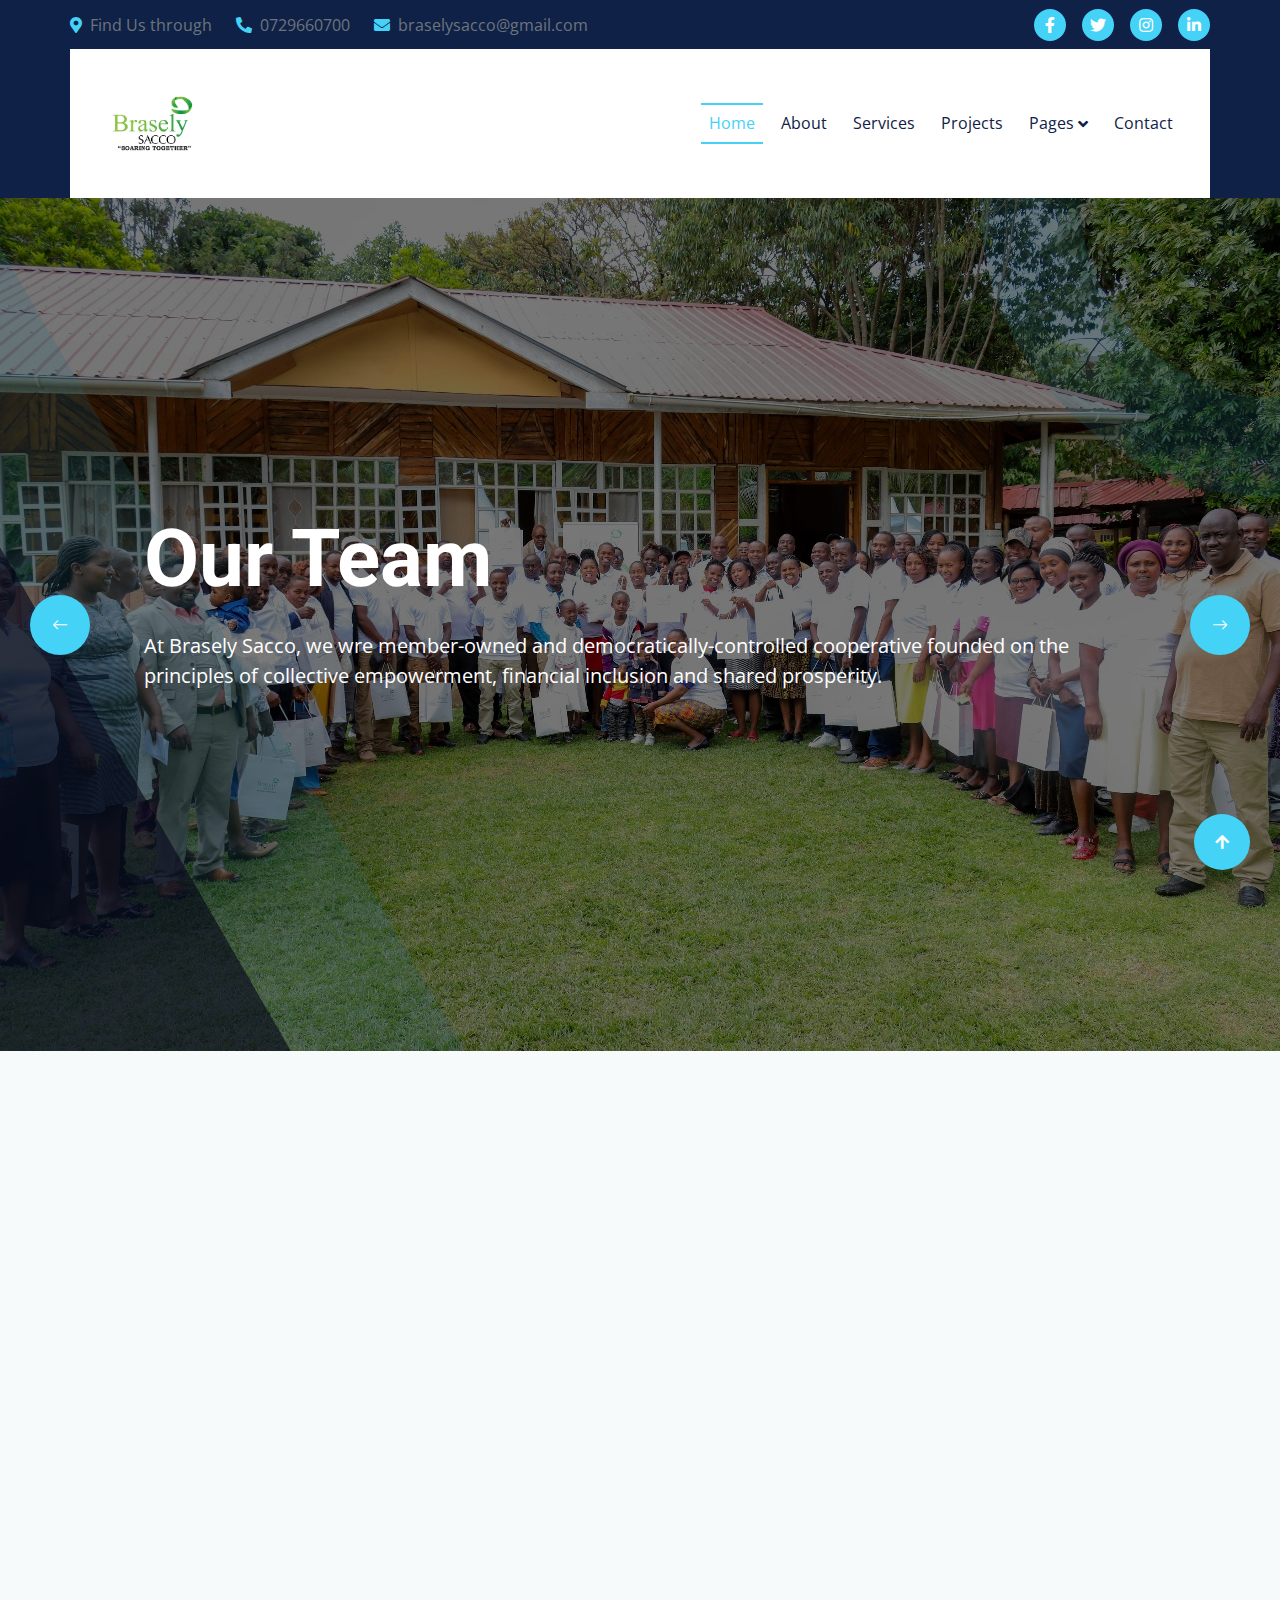
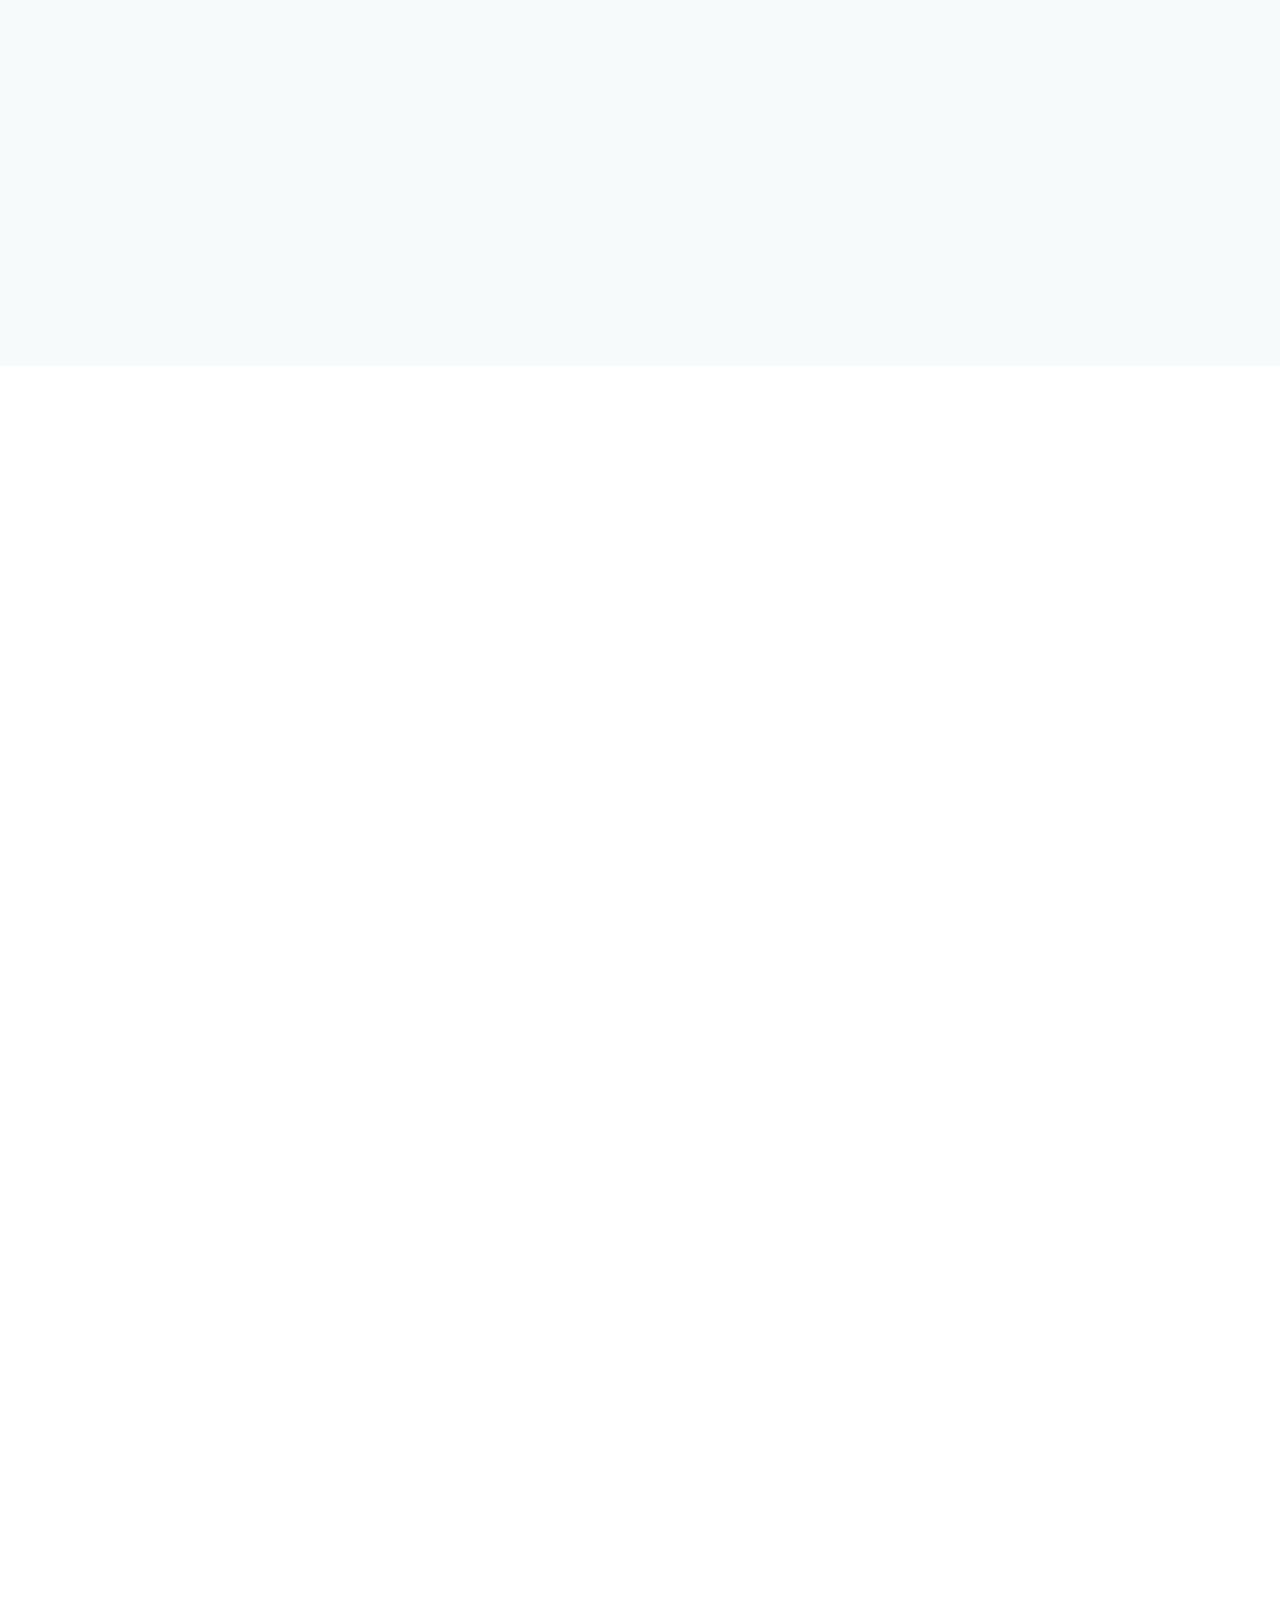
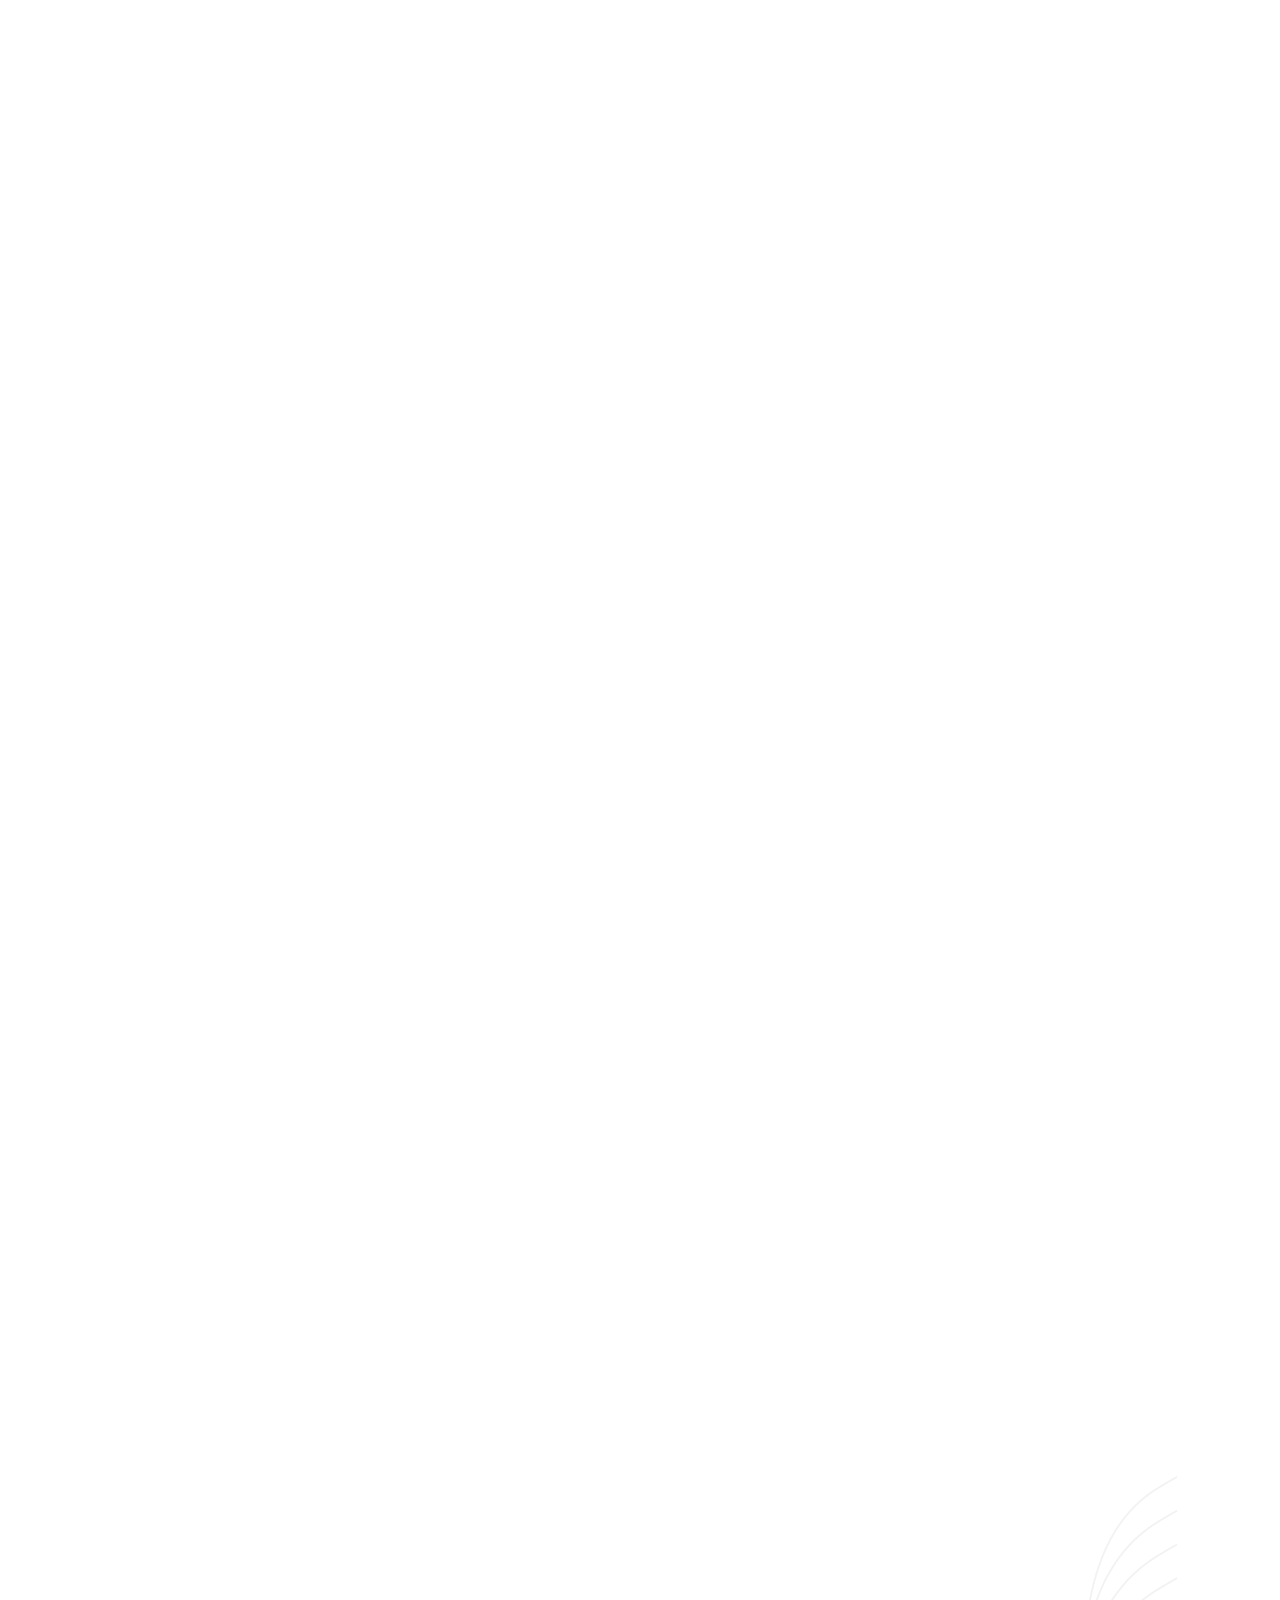
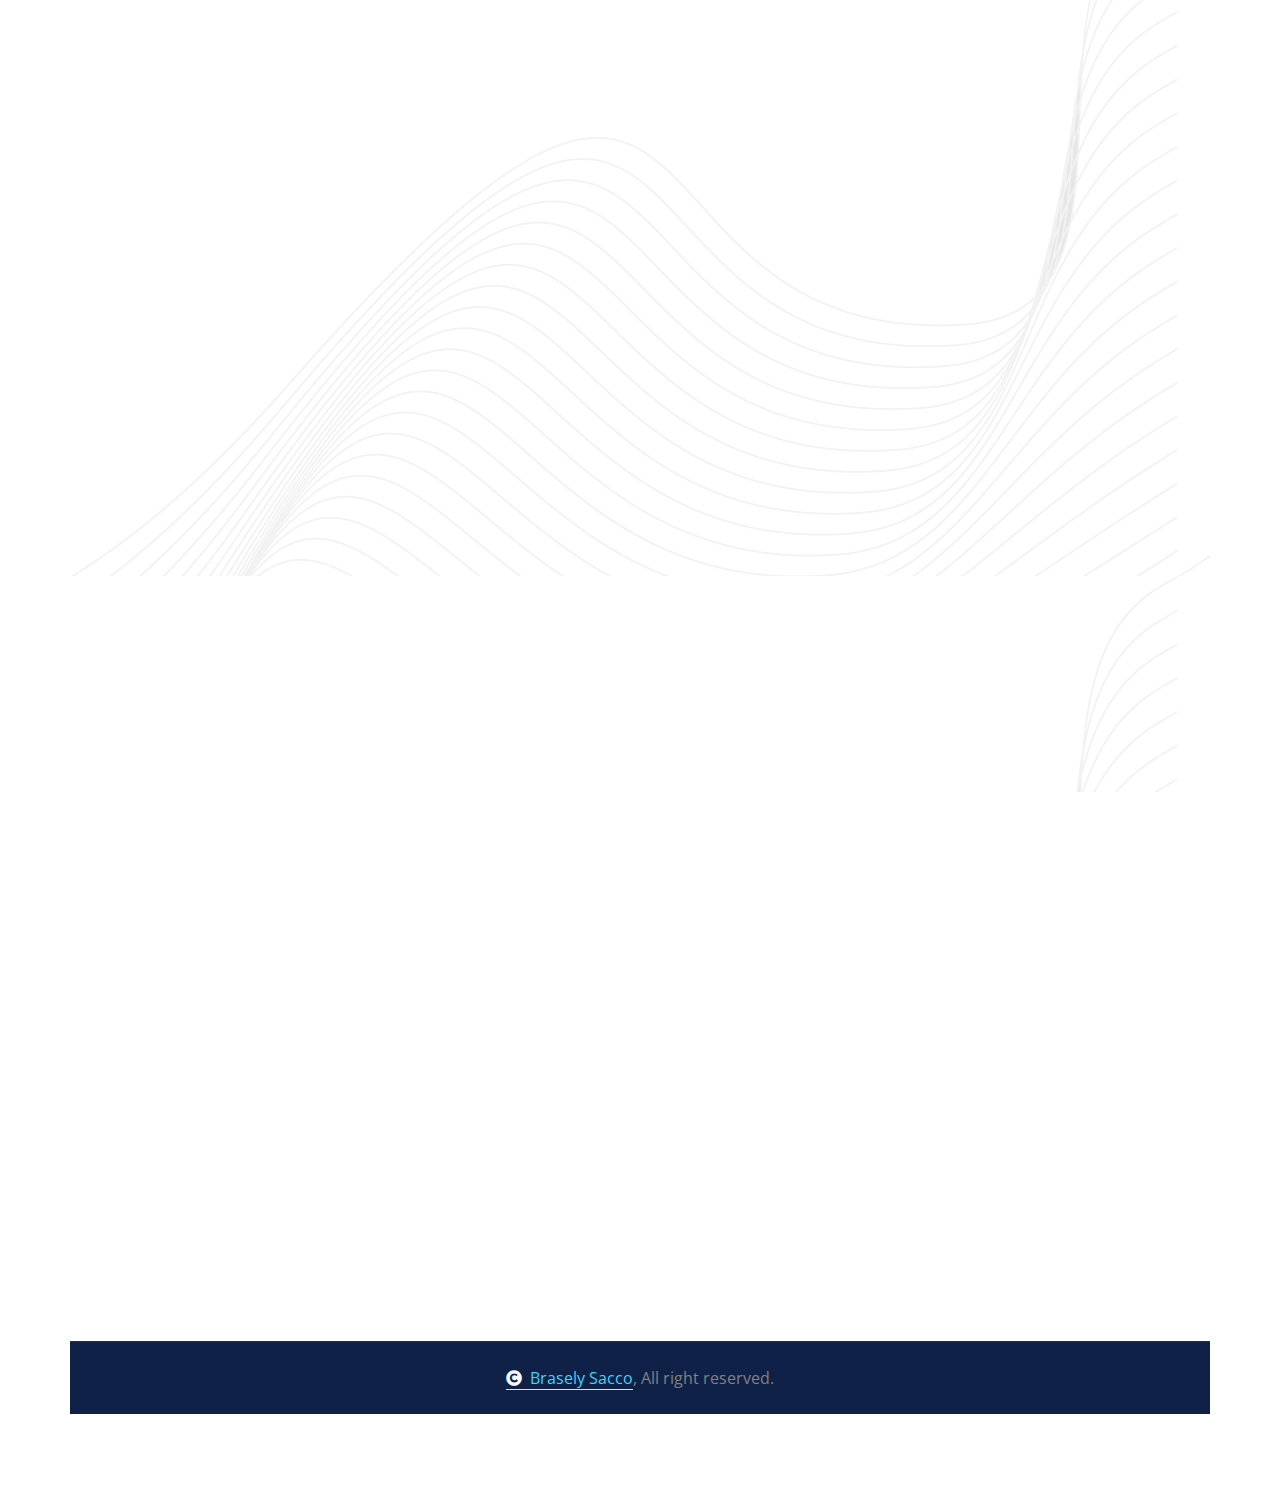
<file: index.html>
<!DOCTYPE html>
<html lang="en">

    <head>
        <meta charset="utf-8">
        <title>Brasely Sacco</title>
        <meta content="width=device-width, initial-scale=1.0" name="viewport">
        <meta content="" name="keywords">
        <meta content="" name="description">

        <!-- Google Web Fonts -->
        <link rel="preconnect" href="https://fonts.googleapis.com">
        <link rel="preconnect" href="https://fonts.gstatic.com" crossorigin>
        <link href="https://fonts.googleapis.com/css2?family=Open+Sans:wght@400;500;600;700&family=Roboto:wght@400;500;700&display=swap" rel="stylesheet"> 

        <!-- Icon Font Stylesheet -->
        <link rel="stylesheet" href="https://use.fontawesome.com/releases/v5.15.4/css/all.css"/>
        <link href="https://cdn.jsdelivr.net/npm/bootstrap-icons@1.4.1/font/bootstrap-icons.css" rel="stylesheet">

        <!-- Libraries Stylesheet -->
        <link rel="stylesheet" href="https://cdnjs.cloudflare.com/ajax/libs/animate.css/4.1.1/animate.min.css"/>
        <link href="lib/animate/animate.min.css" rel="stylesheet">
        <link href="lib/owlcarousel/assets/owl.carousel.min.css" rel="stylesheet">
        <link href="lib/lightbox/css/lightbox.min.css" rel="stylesheet">


        <!-- Customized Bootstrap Stylesheet -->
        <link href="css/bootstrap.min.css" rel="stylesheet">

        <!-- Template Stylesheet -->
        <link href="css/style.css" rel="stylesheet">
    </head>

    <body>

        <!-- Spinner Start -->
        <div id="spinner" class="show bg-white position-fixed translate-middle w-100 vh-100 top-50 start-50 d-flex align-items-center justify-content-center">
            <div class="spinner-border text-primary" style="width: 3rem; height: 3rem;" role="status">
                <span class="sr-only">Loading...</span>
            </div>
        </div>
        <!-- Spinner End -->


        <!-- Topbar Start -->
        <div class="container-fluid topbar px-0 d-none d-lg-block">
            <div class="container px-0">
                <div class="row gx-0 align-items-center" style="height: 45px;">
                    <div class="col-lg-8 text-center text-lg-start mb-lg-0">
                        <div class="d-flex flex-wrap">
                            <a href="#" class="text-muted me-4"><i class="fas fa-map-marker-alt text-primary me-2"></i>Find Us through</a>
                            <a href="#" class="text-muted me-4"><i class="fas fa-phone-alt text-primary me-2"></i>0729660700</a>
                            <a href="#" class="text-muted me-0"><i class="fas fa-envelope text-primary me-2"></i>braselysacco@gmail.com</a>
                        </div>
                    </div>
                    <div class="col-lg-4 text-center text-lg-end">
                        <div class="d-flex align-items-center justify-content-end">
                            <a href="#" class="btn btn-primary btn-square rounded-circle nav-fill me-3"><i class="fab fa-facebook-f text-white"></i></a>
                            <a href="#" class="btn btn-primary btn-square rounded-circle nav-fill me-3"><i class="fab fa-twitter text-white"></i></a>
                            <a href="#" class="btn btn-primary btn-square rounded-circle nav-fill me-3"><i class="fab fa-instagram text-white"></i></a>
                            <a href="#" class="btn btn-primary btn-square rounded-circle nav-fill me-0"><i class="fab fa-linkedin-in text-white"></i></a>
                        </div>
                    </div>
                </div>
            </div>
        </div>
        <!-- Topbar End -->


        <!-- Navbar & Hero Start -->
        <div class="container-fluid sticky-top px-0">
            <div class="position-absolute bg-dark" style="left: 0; top: 0; width: 100%; height: 100%;">
            </div>
            <div class="container px-0">
                <nav class="navbar navbar-expand-lg navbar-dark bg-white py-3 px-4">
                    <a href="index.html" class="navbar-brand p-0">
                        <h1 class="text-primary m-0"><img src="img/logo.jpg" style="width:20%; height:20%;" alt="Logo"></i></h1>
                        
                    </a>
                    <button class="navbar-toggler" type="button" data-bs-toggle="collapse" data-bs-target="#navbarCollapse">
                        <span class="fa fa-bars"></span>
                    </button>
                    <div class="collapse navbar-collapse" id="navbarCollapse">
                        <div class="navbar-nav ms-auto py-0">
                            <a href="index.html" class="nav-item nav-link active">Home</a>
                            <a href="about.html" class="nav-item nav-link">About</a>
                            <a href="service.html" class="nav-item nav-link">Services</a>
                            <a href="project.html" class="nav-item nav-link">Projects</a>
                            <div class="nav-item dropdown">
                                <a href="#" class="nav-link dropdown-toggle" data-bs-toggle="dropdown">Pages</a>
                                <div class="dropdown-menu m-0">
                                  
                                    <a href="team.html" class="dropdown-item">Our Team</a>
                                    <a href="testimonial.html" class="dropdown-item">Testimonial</a>
                                    <a href="faqs.html" class="dropdown-item">FAQs</a>
                                    <a href="404.html" class="dropdown-item">404 Page</a>
                                </div>
                            </div>
                            <a href="contact.html" class="nav-item nav-link">Contact</a>
                        </div>
                        <div class="d-flex align-items-center flex-nowrap pt-xl-0">
                            
                        </div>
                    </div>
                </nav>
            </div>
        </div>
        <!-- Navbar & Hero End -->

       

        <!-- Carousel Start -->
        <div class="header-carousel owl-carousel">
            <div class="header-carousel-item">
                <div class="header-carousel-item-img-1">
                    <img src="img/team.jpg" class="img-fluid w-100" alt="Image">
                </div>
                <div class="carousel-caption">
                    <div class="carousel-caption-inner text-start p-3">
                        <h1 class="display-1 text-capitalize align-items-center text-white mb-4 fadeInUp animate__animated" data-animation="fadeInUp" data-delay="1.3s" style="animation-delay: 1.3s;">Our Team</h1>
                        <p class="mb-5 fs-5 fadeInUp animate__animated" data-animation="fadeInUp" data-delay="2.5s" style="animation-delay: 2.5s;">At Brasely Sacco, we wre member-owned and democratically-controlled cooperative founded on the principles of collective empowerment, financial inclusion and shared prosperity. 
                        </p>
                        
                    </div>
                </div>
            </div>
            <div class="header-carousel-item mx-auto">
                <div class="header-carousel-item-img-2">
                    <img src="img/invest.jpg" class="img-fluid w-100" alt="Image">
                </div>
                <div class="carousel-caption">
                    <div class="carousel-caption-inner text-center p-3">
                        <h1 class="display-1 text-capitalize text-white mb-4">The most prestigious Investments sacco in the world.</h1>
                        <p class="mb-5 fs-5">Sacco that is customer oriented and motivated to find newer and better ways to increase member satisfaction. 
                        </p>
                       
                    </div>
                </div>
            </div>
            <div class="header-carousel-item">
                <div class="header-carousel-item-img-3">
                    <img src="img/cash.jpg" class="img-fluid w-100" alt="Image">
                </div>
                <div class="carousel-caption">
                    <div class="carousel-caption-inner text-end p-3">
                        <h1 class="display-1 text-capitalize text-white mb-4">Loans are sequential and directly tied to each member's savings.</h1>
                        <p class="mb-5 fs-5">A process that ensures a fair and transparent lending process while encouranging consistent savings habits among our members. 
                        </p>
                      
                    </div>
                </div>
            </div>
        </div>
        <!-- Carousel End -->


        <!-- About Start -->
        <div class="container-fluid about bg-light py-5">
            <div class="container py-5">
                <div class="row g-5 align-items-center">
                    <div class="col-lg-6 col-xl-5 wow fadeInLeft" data-wow-delay="0.1s">
                        <div class="about-img">
                            <img src="img/logo.jpg" class="img-fluid w-100 rounded-top bg-white" alt="Image">
                            <img src="img/about-3.png" class="img-fluid w-100 rounded-bottom" alt="Image">
                        </div>
                    </div>
                    <div class="col-lg-6 col-xl-7 wow fadeInRight" data-wow-delay="0.3s">
                        <h4 class="text-primary capita">About Us</h4>
                        <h1 class="display-5 mb-4">Brasely Sacco.</h1>
                        <p class="text ps-4 mb-4">Established in 2017 by a visionary group of business entrepreneurs who
                            aimed to create a finacial safety net through a pooled fund.Their primary objective was to have
                            a reliable backup system to mitigate risks and meet transactional demands. Over the past seven
                            years, Brasely Sacco has experienced remarkable growth,both in erms of funds and membership, now
                            boasting over 300 members. This cooperative exceptional management and commitment to excellence
                            have been recognized with the prestigious accolade of being named the third best-manged Sacco in
                            Nakuru County.Brasely Sacco's journey exemplifies the power of collective resilience and
                            financial empowerment.
                        </p>
                        <div class="row g-4 justify-content-between mb-5">
                            <div class="col-lg-6 col-xl-5">
                                <p class="text-dark"><i class="fas fa-check-circle text-primary me-1"></i> Integrity</p>
                                <p class="text-dark mb-0"><i class="fas fa-check-circle text-primary me-1"></i> Professionalism</p>
                            </div>
                            <div class="col-lg-6 col-xl-7">
                                <p class="text-dark"><i class="fas fa-check-circle text-primary me-1"></i> Efficiency</p>
                                <p class="text-dark mb-0"><i class="fas fa-check-circle text-primary me-1"></i> Innovation</p>
                            </div>
                        </div>
                        <div class="row g-4 justify-content-between mb-5">
                           
                            <div class="col-xl-7 mb-5">
                                <div class="about-customer d-flex position-relative">
                                    <img src="img/cash.jpg" class="img-fluid btn-xl-square position-absolute" style="left: 0; top: 0;"  alt="Image">
                                    <img src="img/savings.jpg" class="img-fluid btn-xl-square position-absolute" style="left: 45px; top: 0;" alt="Image">
                                    <img src="img/logo.jpg" class="img-fluid btn-xl-square position-absolute" style="left: 90px; top: 0;" alt="Image">
                                    <img src="img/team.jpg" class="img-fluid btn-xl-square position-absolute" style="left: 135px; top: 0;" alt="Image">
                                    <div class="position-absolute text-dark" style="left: 220px; top: 10px;">
                                        <p class="mb-0">300+ Trusted</p>
                                        <p class="mb-0"> Customers</p>
                                    </div>
                                </div>
                            </div>
                        </div>
                        <div class="row g-4 text-center align-items-center justify-content-center">
                            <div class="col-sm-4">
                                <div class="bg-primary rounded p-4">
                                    <div class="d-flex align-items-center justify-content-center">
                                        <span class="counter-value fs-1 fw-bold text-dark" data-toggle="counter-up">100</span>
                                        <h4 class="text-dark fs-1 mb-0" style="font-weight: 600; font-size: 25px;">+</h4>
                                    </div>
                                    <div class="w-100 d-flex align-items-center justify-content-center">
                                        <p class="text-white mb-0">Project Complete</p>
                                    </div>
                                </div>
                            </div>
                            <div class="col-sm-4">
                                <div class="bg-dark rounded p-4">
                                    <div class="d-flex align-items-center justify-content-center">
                                        <span class="counter-value fs-1 fw-bold text-white" data-toggle="counter-up">7</span>
                                        <h4 class="text-white fs-1 mb-0" style="font-weight: 600; font-size: 25px;"></h4>
                                    </div>
                                    <div class="w-100 d-flex align-items-center justify-content-center">
                                        <p class="mb-0">Years Of Experience</p>
                                    </div>
                                </div>
                            </div>
                            <div class="col-sm-4">
                                <div class="bg-primary rounded p-4">
                                    <div class="d-flex align-items-center justify-content-center">
                                        <span class="counter-value fs-1 fw-bold text-dark" data-toggle="counter-up">300</span>
                                        <h4 class="text-dark fs-1 mb-0" style="font-weight: 600; font-size: 25px;">+</h4>
                                    </div>
                                    <div class="w-100 d-flex align-items-center justify-content-center">
                                        <p class="text-white mb-0">Members</p>
                                    </div>
                                </div>
                            </div>
                        </div>
                    </div>
                </div>
            </div>
        </div>
        <!-- About End -->


        <!-- Services Start -->
        <div class="container-fluid service py-5">
            <div class="container py-5">
                <div class="text-center mx-auto pb-5 wow fadeInUp" data-wow-delay="0.1s" style="max-width: 800px;">
                    <h4 class="text-primary display-4">Product and Services</h4>
                    <h1 class="display"> Sacco has 3 diffrentiated accounts that are the Sacco's major roles. </h1>
                    
                </div>
                <div class="row g-4 justify-content-center text-center">
                    <div class="col-md-6 col-lg-4 col-xl-3 wow fadeInUp" data-wow-delay="0.1s">
                        <div class="service-item bg-light rounded">
                            <div class="service-img">
                                <img src="img/cash.jpg" class="img-fluid w-100 rounded-top" alt="">
                            </div>
                            <div class="service-content text-center p-4">
                                <div class="service-content-inner">
                                    <a href="#" class="h4 mb-4 d-inline-flex text-start"><i class="fas fa-donate fa-2x me-2"></i> Share capital</a>
                                    <p class="mb-4">Sacco also has a share capital fund which is a sign of ownership of the Sacco.Being that this acccount shows propriety it is mandatory for every member who has met the minimum threshold of the Sacco.The minimum requirement increases by ksh. 5000 every year.
                                    </p>
                                    
                                </div>
                            </div>
                        </div>
                    </div>
                    <div class="col-md-6 col-lg-4 col-xl-3 wow fadeInUp" data-wow-delay="0.3s">
                        <div class="service-item bg-light rounded">
                            <div class="service-img">
                                <img src="img/invest.jpg" class="img-fluid w-100 rounded-top" alt="">
                            </div>
                            <div class="service-content text-center p-4">
                                <div class="service-content-inner">
                                    <a href="#" class="h4 mb-4 d-inline-flex text-start"><i class="fas fa-donate fa-2x me-2"></i> Savings</a>
                                    <p class="mb-4">Being a savings and credit cooperative society limited our savings pool has grown to more than 20 million in the past 7 years. With only a set minimu of ksh.1000 our members have been able to consistently save and has been our main source of fund
                                    </p>
                                    
                                </div>
                            </div>
                        </div>
                    </div>
                    <div class="col-md-6 col-lg-4 col-xl-3 wow fadeInUp" data-wow-delay="0.5s">
                        <div class="service-item bg-light rounded">
                            <div class="service-img">
                                <img src="img/service-3.jpg" class="img-fluid w-100 rounded-top" alt="">
                            </div>
                            <div class="service-content text-center p-4">
                                <div class="service-content-inner">
                                    <a href="#" class="h4 mb-4 d-inline-flex text-start"><i class="fas fa-donate fa-2x me-2"></i> Sink Fund</a>
                                    <p class="mb-4">This account is specifically set to assist our members in case any member of their nuclear family is deceased. With a sample welfare policy, the Sacco has been able to assist any of our mourning members in covering some of the funeral expense.
                                    </p>
                                
                                </div>
                            </div>
                        </div>
                    </div>
                    
                    </div>
                  
                </div>
            </div>
        </div>
        <!-- Services End -->


        <!-- Project Start -->
        <div class="container-fluid project">
            <div class="container">
                <div class="text-center mx-auto pb-5 wow fadeInUp" data-wow-delay="0.1s" style="max-width: 800px;">
                    <h4 class="text-primary">Loan Products</h4>
                  
                </div>
                
                <div class="project-carousel owl-carousel wow fadeInUp" data-wow-delay="0.1s">
                    <div class="project-item h-100 wow fadeInUp" data-wow-delay="0.1s">
                        <div class="project-img">
                            <img src="img/cash.jpg" class="img-fluid w-100 rounded" alt="Image">
                        </div>
                        <div class="project-content bg-light rounded p-4">
                            <div class="project-content-inner">
                                <div class="project-icon mb-3"><i class="fas fa-chart-line fa-4x text-primary"></i></div>
                                <p class="text-dark fs-5 mb-3">First loan</p>
                                <a href="#" class="h4">Eligibility depending on your savings, (savings x2) repayment period in months (3 months)</a>
                                <div class="pt-4">
                                    
                                </div>
                            </div>
                        </div>
                    </div>
                    <div class="project-item h-100 wow fadeInUp" data-wow-delay="0.3s">
                        <div class="project-img">
                            <img src="img/cash.jpg" class="img-fluid w-100 rounded" alt="Image">
                        </div>
                        <div class="project-content bg-light rounded p-4">
                            <div class="project-content-inner">
                                <div class="project-icon mb-3"><i class="fas fa-signal fa-4x text-primary"></i></div>
                                <p class="text-dark fs-5 mb-3">Second loan</p>
                                <a href="#" class="h4">Eligibility depending on your savings, (savings x2) repayment period in months (6 months) </a>
                                <div class="pt-4">
                                    
                                </div>
                            </div>
                        </div>
                    </div>
                    <div class="project-item h-100">
                        <div class="project-img">
                            <img src="img/cash.jpg" class="img-fluid w-100 rounded" alt="Image">
                        </div>
                        <div class="project-content bg-light rounded p-4">
                            <div class="project-content-inner">
                                <div class="project-icon mb-3"><i class="fas fa-signal fa-4x text-primary"></i></div>
                                <p class="text-dark fs-5 mb-3">Third loan</p>
                                <a href="#" class="h4">Eligibility depending on your savings, (savings x3) repayment period in months (12 months)</a>
                                <div class="pt-4">
                                    
                                </div>
                            </div>
                        </div>
                       
                       
                    </div>
                </div>
            </div>
        </div>
        <!-- Project End -->


       


        <!-- Team Start -->
        <div class="container-fluid team pb-5">
            <div class="container pb-5">
                <div class="text-center mx-auto pb-5 wow fadeInUp" data-wow-delay="0.1s" style="max-width: 800px;">
                    <h4 class="text-primary">Our Team</h4>
                    <h1 class="display-4">Our Brasely Sacco Dedicated Team Members</h1>
                </div>
                <div class="row justify-content-center">
                    <div class=" wow fadeInUp" data-wow-delay="0.1s">
                        <div class="team-item rounded">
                            <div class="team-img">
                                <img src="img/team.jpg" class="img-fluid w-100 rounded-top" alt="Image">
                                <div class="team-icon">
                                    <a class="btn btn-primary btn-sm-square text-white rounded-circle mb-3" href=""><i class="fas fa-share-alt"></i></a>
                                    <div class="team-icon-share">
                                        <a class="btn btn-primary btn-sm-square text-white rounded-circle mb-3" href=""><i class="fab fa-facebook-f"></i></a>
                                        <a class="btn btn-primary btn-sm-square text-white rounded-circle mb-3" href=""><i class="fab fa-twitter"></i></a>
                                        <a class="btn btn-primary btn-sm-square text-white rounded-circle mb-0" href=""><i class="fab fa-instagram"></i></a>
                                    </div>
                                </div>
                            </div>
                            <div class="team-content bg-dark text-center rounded-bottom p-4">
                                <div class="team-content-inner rounded-bottom">
                                    <h4 class="text-white">Brasely Sacco Team</h4>
                                </div>
                            </div>
                        </div>
                    </div>

        <!-- FAQ Start -->
        <div class="container-fluid faq py-5">
            <div class="container py-5">
                <div class="row g-5 align-items-center">
                    <div class="col-lg-6 wow fadeInLeft" data-wow-delay="0.1s">
                        <div class="pb-5">
                            <h4 class="text-primary">FAQs</h4>
                            <h1 class="display-4">Advantages of Being part of us</h1>
                        </div>
                       <div class="accordion bg-light rounded p-4" id="accordionExample">
                            <div class="accordion-item border-0 mb-4">
                                <h2 class="accordion-header" id="headingOne">
                                    <button class="accordion-button text-dark fs-5 fw-bold rounded-top" type="button" data-bs-toggle="collapse" data-bs-target="#collapseOne" aria-expanded="true" aria-controls="collapseTOne">
                                    Access to affordable financing?
                                    </button>
                                </h2>
                                <div id="collapseOne" class="accordion-collapse collapse show" aria-labelledby="headingOne" data-bs-parent="#accordionExample">
                                    <div class="accordion-body my-2">
                                        <p>Being that the Sacco has intense and consumer friendly loan application procedure we are able to efficiently give loans to our members at a relatively low interest rate..</p>
                                    </div>
                                </div>
                            </div>
                            <div class="accordion-item border-0 mb-4">
                                <h2 class="accordion-header" id="headingTwo">
                                    <button class="accordion-button collapsed text-dark fs-5 fw-bold rounded-top" type="button" data-bs-toggle="collapse" data-bs-target="#collapseTwo" aria-expanded="false" aria-controls="collapseTwo">
                                        Encourage Savings Culture. 
                                    </button>
                                </h2>
                                <div id="collapseTwo" class="accordion-collapse collapse" aria-labelledby="headingTwo" data-bs-parent="#accordionExample">
                                    <div class="accordion-body my-2">
                                        
                                        <p>Brasely Sacco’s most fundamental rule is that every member should ensure monthly saving consistency. These has built a discipline in our members and laid the foundation to great savings culture.
                                        </p>
                                    </div>
                                </div>
                            </div>
                            <div class="accordion-item border-0 mb-4">
                                <h2 class="accordion-header" id="headingThree">
                                    <button class="accordion-button collapsed text-dark fs-5 fw-bold rounded-top" type="button" data-bs-toggle="collapse" data-bs-target="#collapseThree" aria-expanded="false" aria-controls="collapseThree">
                                        Shared Ownership and Democratic Control 
                                    </button>
                                </h2>
                                <div id="collapseThree" class="accordion-collapse collapse" aria-labelledby="headingThree" data-bs-parent="#accordionExample">
                                    <div class="accordion-body my-2">
                                        
                                        <p>The Sacco decisions have to be agreed on by majority rule. This means that all the set rules have the interest of the members as the first priority.
                                        </p>
                                    </div>
                                </div>
                            </div>
                            <div class="accordion-item border-0 mb-0">
                                <h2 class="accordion-header" id="headingFour">
                                    <button class="accordion-button collapsed text-dark fs-5 fw-bold rounded-top" type="button" data-bs-toggle="collapse" data-bs-target="#collapseFour" aria-expanded="false" aria-controls="collapseFour">
                                        Networking and Business Opportunities 
                                    </button>
                                </h2>
                                <div id="collapseFour" class="accordion-collapse collapse" aria-labelledby="headingFour" data-bs-parent="#accordionExample">
                                    <div class="accordion-body my-2">
                                        
                                        <p>-  Membership in Brasely Sacco provides opportunities for networking, collaboration, and potential business partnerships among like-minded entrepreneurs and professionals.
                                        </p>
                                    </div>
                                </div>
                            </div>
                       </div>
                    </div>
                    <div class="col-lg-6 wow fadeInRight" data-wow-delay="0.3s">
                        <div class="faq-img RotateMoveRight rounded">
                            <img src="img/team.jpg" class="img-fluid rounded w-100" alt="Image">
                           
                        </div>
                    </div>
                </div>
            </div>
        </div>
        <!-- FAQ End -->

        <!-- Footer Start -->
        <div class="container-fluid footer py-5 wow fadeIn" data-wow-delay="0.2s">
            <div class="container py-5">
                <div class="row g-5">
                    <div class="col-md-6 col-lg-6 col-xl-3">
                        <div class="footer-item d-flex flex-column">
                            <div class="footer-item">
                                <h4 class="text-white mb-4">OUR MISSION</h4>
                                <p class="mb-3">To empower our members to create wealth by providing efficient and innovative financial solutions</p>
                                <div class="position-relative mx-auto rounded-pill">
                                    <input class="form-control rounded-pill w-100 py-3 ps-4 pe-5" type="text" placeholder="Enter your email">
                                    <button type="button" class="btn btn-primary rounded-pill position-absolute top-0 end-0 py-2 mt-2 me-2">SignUp</button>
                                </div>
                            </div>
                        </div>
                    </div>
                    <div class="col-md-6 col-lg-6 col-xl-3">
                        <div class="footer-item d-flex flex-column">
                            <h4 class="text-white mb-4">Explore</h4>
                            <a href="#"><i class="fas fa-angle-right me-2"></i> Home</a>
                            <a href="#"><i class="fas fa-angle-right me-2"></i> Services</a>
                            <a href="#"><i class="fas fa-angle-right me-2"></i> About Us</a>
                            <a href="#"><i class="fas fa-angle-right me-2"></i> Latest Projects</a>
                            <a href="#"><i class="fas fa-angle-right me-2"></i> testimonial</a>
                            <a href="#"><i class="fas fa-angle-right me-2"></i> Our Team</a>
                            <a href="#"><i class="fas fa-angle-right me-2"></i> Contact Us</a>
                        </div>
                    </div>
                    <div class="col-md-6 col-lg-6 col-xl-3">
                        <div class="footer-item d-flex flex-column">
                            <h4 class="text-white mb-4">Contact Info</h4>
                            <a href=""><i class="fa fa-map-marker-alt me-2"></i> First floor, Baraka Plaza, Kenyatta Avenue - Nakuru Kenya</a>
                            <a href=""><i class="fas fa-envelope me-2"></i> braselysacco@gmail.com</a>
                            <a href=""><i class="fas fa-envelope me-2"></i> braselysacco@gmail.com</a>
                            <a href=""><i class="fas fa-phone me-2"></i> 0729660700</a>
                            <a href="" class="mb-3"><i class="fas fa-print me-2"></i> +254729660700</a>
                            <div class="d-flex align-items-center">
                                <a class="btn btn-light btn-md-square me-2" href=""><i class="fab fa-facebook-f"></i></a>
                                <a class="btn btn-light btn-md-square me-2" href=""><i class="fab fa-twitter"></i></a>
                                <a class="btn btn-light btn-md-square me-2" href=""><i class="fab fa-instagram"></i></a>
                                <a class="btn btn-light btn-md-square me-0" href=""><i class="fab fa-linkedin-in"></i></a>
                            </div>
                        </div>
                    </div>
                    <div class="col-md-6 col-lg-6 col-xl-3">
                        <div class="footer-item-post d-flex flex-column">
                            <h4 class="text-white mb-4">Popular Post</h4>
                            <div class="d-flex flex-column mb-3">
                                <p class="text-uppercase text-primary mb-2">Investment</p>
                                <a href="#" class="text-body">Revisiting Your Investment & Finacial Goals</a>
                            </div>
                           
                          
                        </div>
                    </div>
                </div>
            </div>
        </div>
        <!-- Footer End -->

        
        <!-- Copyright Start -->
        <div class="container-fluid copyright py-4">
            <div class="container">
                <div class="row g-4 align-items-center ">
                    <div class="text-center text-md-center mb-md-0">
                        <span class="text-body"><a href="#" class="border-bottom text-primary "><i class="fas fa-copyright text-light me-2"></i>Brasely Sacco</a>, All right reserved.</span>
                    </div>
                    
                </div>
            </div>
        </div>
        <!-- Copyright End -->


        <!-- Back to Top -->
        <a href="#" class="btn btn-primary btn-lg-square back-to-top"><i class="fa fa-arrow-up"></i></a>   

        
    <!-- JavaScript Libraries -->
    <script src="https://ajax.googleapis.com/ajax/libs/jquery/3.6.4/jquery.min.js"></script>
    <script src="https://cdn.jsdelivr.net/npm/bootstrap@5.0.0/dist/js/bootstrap.bundle.min.js"></script>
    <script src="lib/wow/wow.min.js"></script>
    <script src="lib/easing/easing.min.js"></script>
    <script src="lib/waypoints/waypoints.min.js"></script>
    <script src="lib/counterup/counterup.min.js"></script>
    <script src="lib/owlcarousel/owl.carousel.min.js"></script>
    <script src="lib/lightbox/js/lightbox.min.js"></script>
    

    <!-- Template Javascript -->
    <script src="js/main.js"></script>
    </body>

</html>
</file>
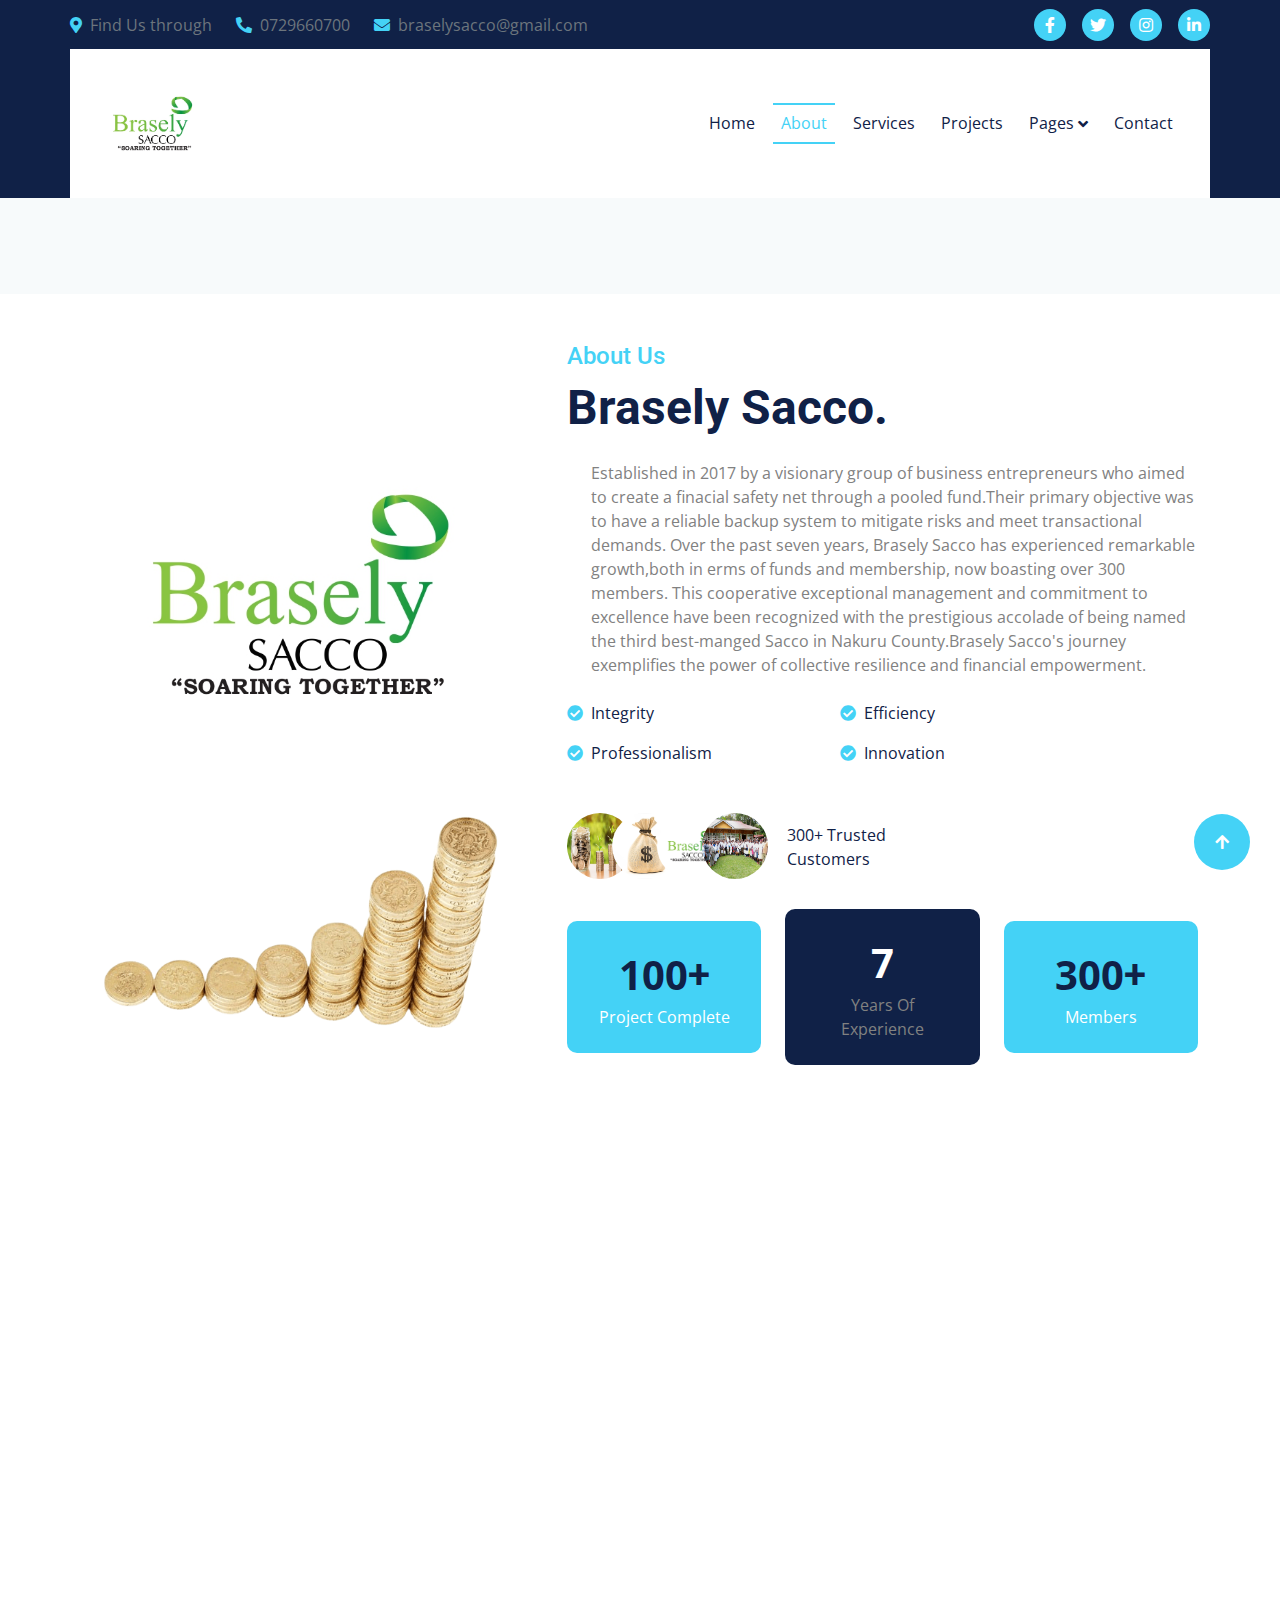
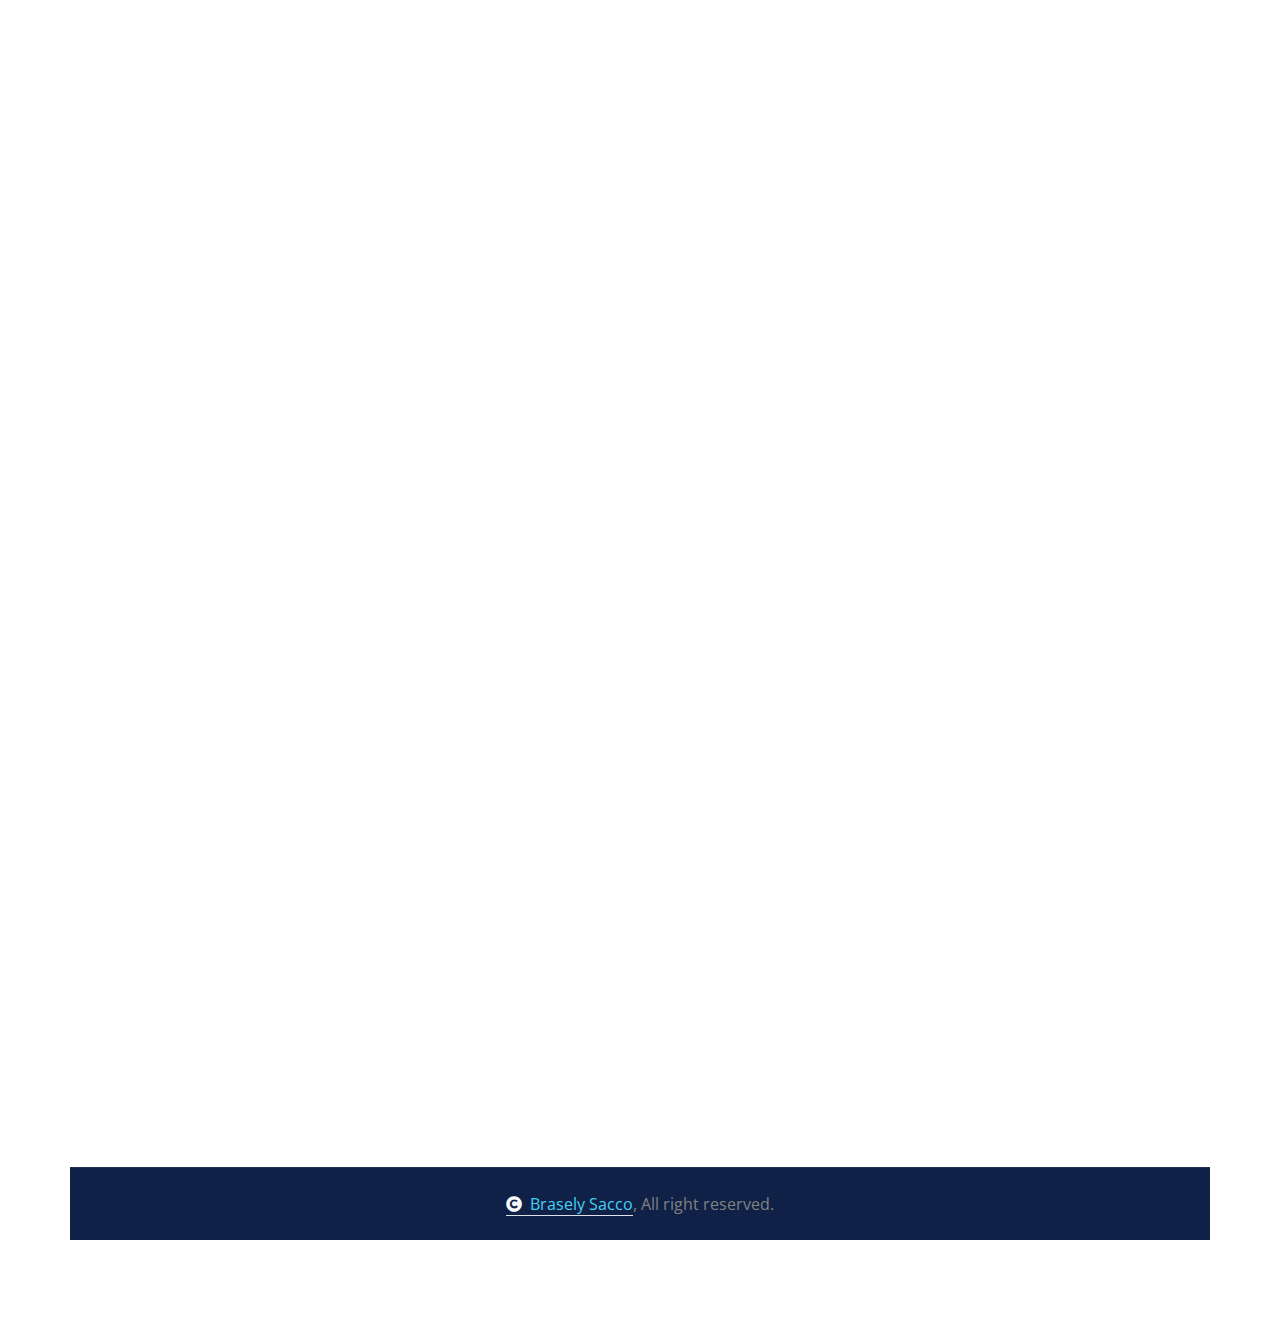
<file: about.html>
<!DOCTYPE html>
<html lang="en">
    <head>
        <meta charset="utf-8">
        <title>Brasely Sacco</title>
        <meta content="width=device-width, initial-scale=1.0" name="viewport">
        <meta content="" name="keywords">
        <meta content="" name="description">

        <!-- Google Web Fonts -->
        <link rel="preconnect" href="https://fonts.googleapis.com">
        <link rel="preconnect" href="https://fonts.gstatic.com" crossorigin>
        <link href="https://fonts.googleapis.com/css2?family=Open+Sans:wght@400;500;600;700&family=Roboto:wght@400;500;700&display=swap" rel="stylesheet"> 

        <!-- Icon Font Stylesheet -->
        <link rel="stylesheet" href="https://use.fontawesome.com/releases/v5.15.4/css/all.css"/>
        <link href="https://cdn.jsdelivr.net/npm/bootstrap-icons@1.4.1/font/bootstrap-icons.css" rel="stylesheet">

        <!-- Libraries Stylesheet -->
        <link rel="stylesheet" href="https://cdnjs.cloudflare.com/ajax/libs/animate.css/4.1.1/animate.min.css"/>
        <link href="lib/animate/animate.min.css" rel="stylesheet">
        <link href="lib/owlcarousel/assets/owl.carousel.min.css" rel="stylesheet">
        <link href="lib/lightbox/css/lightbox.min.css" rel="stylesheet">


        <!-- Customized Bootstrap Stylesheet -->
        <link href="css/bootstrap.min.css" rel="stylesheet">

        <!-- Template Stylesheet -->
        <link href="css/style.css" rel="stylesheet">
    </head>

    <body>

        <!-- Spinner Start -->
        <div id="spinner" class="show bg-white position-fixed translate-middle w-100 vh-100 top-50 start-50 d-flex align-items-center justify-content-center">
            <div class="spinner-border text-primary" style="width: 3rem; height: 3rem;" role="status">
                <span class="sr-only">Loading...</span>
            </div>
        </div>
        <!-- Spinner End -->


        <!-- Topbar Start -->
        <div class="container-fluid topbar px-0 d-none d-lg-block">
            <div class="container px-0">
                <div class="row gx-0 align-items-center" style="height: 45px;">
                    <div class="col-lg-8 text-center text-lg-start mb-lg-0">
                        <div class="d-flex flex-wrap">
                            <a href="#" class="text-muted me-4"><i class="fas fa-map-marker-alt text-primary me-2"></i>Find Us through</a>
                            <a href="#" class="text-muted me-4"><i class="fas fa-phone-alt text-primary me-2"></i>0729660700</a>
                            <a href="#" class="text-muted me-0"><i class="fas fa-envelope text-primary me-2"></i>braselysacco@gmail.com</a>
                        </div>
                    </div>
                    <div class="col-lg-4 text-center text-lg-end">
                        <div class="d-flex align-items-center justify-content-end">
                            <a href="#" class="btn btn-primary btn-square rounded-circle nav-fill me-3"><i class="fab fa-facebook-f text-white"></i></a>
                            <a href="#" class="btn btn-primary btn-square rounded-circle nav-fill me-3"><i class="fab fa-twitter text-white"></i></a>
                            <a href="#" class="btn btn-primary btn-square rounded-circle nav-fill me-3"><i class="fab fa-instagram text-white"></i></a>
                            <a href="#" class="btn btn-primary btn-square rounded-circle nav-fill me-0"><i class="fab fa-linkedin-in text-white"></i></a>
                        </div>
                    </div>
                </div>
            </div>
        </div>
        <!-- Topbar End -->

        <!-- Navbar & Hero Start -->
        <div class="container-fluid sticky-top px-0">
            <div class="position-absolute bg-dark" style="left: 0; top: 0; width: 100%; height: 100%;">
            </div>
            <div class="container px-0">
                <nav class="navbar navbar-expand-lg navbar-dark bg-white py-3 px-4">
                    <a href="index.html" class="navbar-brand p-0">
                        <h1 class="text-primary m-0"><img src="img/logo.jpg" style="width:20%; height:20%;" alt="Logo"></i></h1>
                        
                    </a>
                    <button class="navbar-toggler" type="button" data-bs-toggle="collapse" data-bs-target="#navbarCollapse">
                        <span class="fa fa-bars"></span>
                    </button>
                    <div class="collapse navbar-collapse" id="navbarCollapse">
                        <div class="navbar-nav ms-auto py-0">
                            <a href="index.html" class="nav-item nav-link ">Home</a>
                            <a href="about.html" class="nav-item nav-link active">About</a>
                            <a href="service.html" class="nav-item nav-link">Services</a>
                            <a href="project.html" class="nav-item nav-link">Projects</a>
                            <div class="nav-item dropdown">
                                <a href="#" class="nav-link dropdown-toggle" data-bs-toggle="dropdown">Pages</a>
                                <div class="dropdown-menu m-0">
                                   
                                    <a href="team.html" class="dropdown-item">Our Team</a>
                                    <a href="testimonial.html" class="dropdown-item">Testimonial</a>
                                    <a href="faqs.html" class="dropdown-item">FAQs</a>
                                    <a href="404.html" class="dropdown-item">404 Page</a>
                                </div>
                            </div>
                            <a href="contact.html" class="nav-item nav-link">Contact</a>
                        </div>
                        <div class="d-flex align-items-center flex-nowrap pt-xl-0">
                            
                        </div>
                    </div>
                </nav>
            </div>
        </div>
        <!-- Navbar & Hero End -->

        

        

        <!-- About Start -->
        <div class="container-fluid about bg-light py-5"></div>
            <div class="container py-5">
                <div class="row g-5 align-items-center">
                    <div class="col-lg-6 col-xl-5 wow fadeInLeft" data-wow-delay="0.1s">
                        <div class="about-img">
                            <img src="img/logo.jpg" class="img-fluid w-100 rounded-top bg-white" alt="Image">
                            <img src="img/about-3.png" class="img-fluid w-100 rounded-bottom" alt="Image">
                        </div>
                    </div>
                    <div class="col-lg-6 col-xl-7 wow fadeInRight" data-wow-delay="0.3s">
                        <h4 class="text-primary capita">About Us</h4>
                        <h1 class="display-5 mb-4">Brasely Sacco.</h1>
                        <p class="text ps-4 mb-4">Established in 2017 by a visionary group of business entrepreneurs who
                            aimed to create a finacial safety net through a pooled fund.Their primary objective was to have
                            a reliable backup system to mitigate risks and meet transactional demands. Over the past seven
                            years, Brasely Sacco has experienced remarkable growth,both in erms of funds and membership, now
                            boasting over 300 members. This cooperative exceptional management and commitment to excellence
                            have been recognized with the prestigious accolade of being named the third best-manged Sacco in
                            Nakuru County.Brasely Sacco's journey exemplifies the power of collective resilience and
                            financial empowerment.
                        </p>
                        <div class="row g-4 justify-content-between mb-5">
                            <div class="col-lg-6 col-xl-5">
                                <p class="text-dark"><i class="fas fa-check-circle text-primary me-1"></i> Integrity</p>
                                <p class="text-dark mb-0"><i class="fas fa-check-circle text-primary me-1"></i> Professionalism</p>
                            </div>
                            <div class="col-lg-6 col-xl-7">
                                <p class="text-dark"><i class="fas fa-check-circle text-primary me-1"></i> Efficiency</p>
                                <p class="text-dark mb-0"><i class="fas fa-check-circle text-primary me-1"></i> Innovation</p>
                            </div>
                        </div>
                        <div class="row g-4 justify-content-between mb-5">
                           
                            <div class="col-xl-7 mb-5">
                                <div class="about-customer d-flex position-relative">
                                    <img src="img/cash.jpg" class="img-fluid btn-xl-square position-absolute" style="left: 0; top: 0;"  alt="Image">
                                    <img src="img/savings.jpg" class="img-fluid btn-xl-square position-absolute" style="left: 45px; top: 0;" alt="Image">
                                    <img src="img/logo.jpg" class="img-fluid btn-xl-square position-absolute" style="left: 90px; top: 0;" alt="Image">
                                    <img src="img/team.jpg" class="img-fluid btn-xl-square position-absolute" style="left: 135px; top: 0;" alt="Image">
                                    <div class="position-absolute text-dark" style="left: 220px; top: 10px;">
                                        <p class="mb-0">300+ Trusted</p>
                                        <p class="mb-0"> Customers</p>
                                    </div>
                                </div>
                            </div>
                        </div>
                        <div class="row g-4 text-center align-items-center justify-content-center">
                            <div class="col-sm-4">
                                <div class="bg-primary rounded p-4">
                                    <div class="d-flex align-items-center justify-content-center">
                                        <span class="counter-value fs-1 fw-bold text-dark" data-toggle="counter-up">100</span>
                                        <h4 class="text-dark fs-1 mb-0" style="font-weight: 600; font-size: 25px;">+</h4>
                                    </div>
                                    <div class="w-100 d-flex align-items-center justify-content-center">
                                        <p class="text-white mb-0">Project Complete</p>
                                    </div>
                                </div>
                            </div>
                            <div class="col-sm-4">
                                <div class="bg-dark rounded p-4">
                                    <div class="d-flex align-items-center justify-content-center">
                                        <span class="counter-value fs-1 fw-bold text-white" data-toggle="counter-up">7</span>
                                        <h4 class="text-white fs-1 mb-0" style="font-weight: 600; font-size: 25px;"></h4>
                                    </div>
                                    <div class="w-100 d-flex align-items-center justify-content-center">
                                        <p class="mb-0">Years Of Experience</p>
                                    </div>
                                </div>
                            </div>
                            <div class="col-sm-4">
                                <div class="bg-primary rounded p-4">
                                    <div class="d-flex align-items-center justify-content-center">
                                        <span class="counter-value fs-1 fw-bold text-dark" data-toggle="counter-up">300</span>
                                        <h4 class="text-dark fs-1 mb-0" style="font-weight: 600; font-size: 25px;">+</h4>
                                    </div>
                                    <div class="w-100 d-flex align-items-center justify-content-center">
                                        <p class="text-white mb-0">Members</p>
                                    </div>
                                </div>
                            </div>
                        </div>
                    </div>
                </div>
            </div>
        </div>
        <!-- About End -->


        <!-- Team Start -->
        <div class="container-fluid team pb-5">
            <div class="container pb-5">
                <div class="text-center mx-auto pb-5 wow fadeInUp" data-wow-delay="0.1s" style="max-width: 800px;">
                    <h4 class="text-primary">Our Team</h4>
                    <h1 class="display-4">Our Brasely Sacco Dedicated Team Members</h1>
                </div>
                <div class="row justify-content-center">
                    <div class=" wow fadeInUp" data-wow-delay="0.1s">
                        <div class="team-item rounded">
                            <div class="team-img">
                                <img src="img/team.jpg" class="img-fluid w-100 rounded-top" alt="Image">
                                <div class="team-icon">
                                    <a class="btn btn-primary btn-sm-square text-white rounded-circle mb-3" href=""><i class="fas fa-share-alt"></i></a>
                                    <div class="team-icon-share">
                                        <a class="btn btn-primary btn-sm-square text-white rounded-circle mb-3" href=""><i class="fab fa-facebook-f"></i></a>
                                        <a class="btn btn-primary btn-sm-square text-white rounded-circle mb-3" href=""><i class="fab fa-twitter"></i></a>
                                        <a class="btn btn-primary btn-sm-square text-white rounded-circle mb-0" href=""><i class="fab fa-instagram"></i></a>
                                    </div>
                                </div>
                            </div>
                            <div class="team-content bg-dark text-center rounded-bottom p-4">
                                <div class="team-content-inner rounded-bottom">
                                    <h4 class="text-white">Brasely Sacco Team</h4>
                                </div>
                            </div>
                        </div>
                    </div>
        <!-- Team End -->
<div class="mb-5"></div>
        <!-- Footer Start -->
        <div class="container-fluid footer py-5 wow fadeIn" data-wow-delay="0.2s">
            <div class="container py-5">
                <div class="row g-5">
                    <div class="col-md-6 col-lg-6 col-xl-3">
                        <div class="footer-item d-flex flex-column">
                            <div class="footer-item">
                                <h4 class="text-white mb-4">OUR MISSION</h4>
                                <p class="mb-3">To empower our members to create wealth by providing efficient and innovative financial solutions</p>
                                <div class="position-relative mx-auto rounded-pill">
                                    <input class="form-control rounded-pill w-100 py-3 ps-4 pe-5" type="text" placeholder="Enter your email">
                                    <button type="button" class="btn btn-primary rounded-pill position-absolute top-0 end-0 py-2 mt-2 me-2">SignUp</button>
                                </div>
                            </div>
                        </div>
                    </div>
                    <div class="col-md-6 col-lg-6 col-xl-3">
                        <div class="footer-item d-flex flex-column">
                            <h4 class="text-white mb-4">Explore</h4>
                            <a href="#"><i class="fas fa-angle-right me-2"></i> Home</a>
                            <a href="#"><i class="fas fa-angle-right me-2"></i> Services</a>
                            <a href="#"><i class="fas fa-angle-right me-2"></i> About Us</a>
                            <a href="#"><i class="fas fa-angle-right me-2"></i> Latest Projects</a>
                            <a href="#"><i class="fas fa-angle-right me-2"></i> testimonial</a>
                            <a href="#"><i class="fas fa-angle-right me-2"></i> Our Team</a>
                            <a href="#"><i class="fas fa-angle-right me-2"></i> Contact Us</a>
                        </div>
                    </div>
                    <div class="col-md-6 col-lg-6 col-xl-3">
                        <div class="footer-item d-flex flex-column">
                            <h4 class="text-white mb-4">Contact Info</h4>
                            <a href=""><i class="fa fa-map-marker-alt me-2"></i> First floor, Baraka Plaza, Kenyatta Avenue - Nakuru Kenya</a>
                            <a href=""><i class="fas fa-envelope me-2"></i> braselysacco@gmail.com</a>
                            <a href=""><i class="fas fa-envelope me-2"></i> braselysacco@gmail.com</a>
                            <a href=""><i class="fas fa-phone me-2"></i> 0729660700</a>
                            <a href="" class="mb-3"><i class="fas fa-print me-2"></i> +254729660700</a>
                            <div class="d-flex align-items-center">
                                <a class="btn btn-light btn-md-square me-2" href=""><i class="fab fa-facebook-f"></i></a>
                                <a class="btn btn-light btn-md-square me-2" href=""><i class="fab fa-twitter"></i></a>
                                <a class="btn btn-light btn-md-square me-2" href=""><i class="fab fa-instagram"></i></a>
                                <a class="btn btn-light btn-md-square me-0" href=""><i class="fab fa-linkedin-in"></i></a>
                            </div>
                        </div>
                    </div>
                    <div class="col-md-6 col-lg-6 col-xl-3">
                        <div class="footer-item-post d-flex flex-column">
                            <h4 class="text-white mb-4">Popular Post</h4>
                            <div class="d-flex flex-column mb-3">
                                <p class="text-uppercase text-primary mb-2">Investment</p>
                                <a href="#" class="text-body">Revisiting Your Investment & Finacial Goals</a>
                            </div>
                           
                          
                        </div>
                    </div>
                </div>
            </div>
        </div>
        <!-- Footer End -->

        
        <!-- Copyright Start -->
        <div class="container-fluid copyright py-4">
            <div class="container">
                <div class="row g-4 align-items-center ">
                    <div class="text-center text-md-center mb-md-0">
                        <span class="text-body"><a href="#" class="border-bottom text-primary "><i class="fas fa-copyright text-light me-2"></i>Brasely Sacco</a>, All right reserved.</span>
                    </div>
                    
                </div>
            </div>
        </div>
        <!-- Copyright End -->


        <!-- Back to Top -->
        <a href="#" class="btn btn-primary btn-lg-square back-to-top"><i class="fa fa-arrow-up"></i></a>   

        
    <!-- JavaScript Libraries -->
    <script src="https://ajax.googleapis.com/ajax/libs/jquery/3.6.4/jquery.min.js"></script>
    <script src="https://cdn.jsdelivr.net/npm/bootstrap@5.0.0/dist/js/bootstrap.bundle.min.js"></script>
    <script src="lib/wow/wow.min.js"></script>
    <script src="lib/easing/easing.min.js"></script>
    <script src="lib/waypoints/waypoints.min.js"></script>
    <script src="lib/counterup/counterup.min.js"></script>
    <script src="lib/owlcarousel/owl.carousel.min.js"></script>
    <script src="lib/lightbox/js/lightbox.min.js"></script>
    

    <!-- Template Javascript -->
    <script src="js/main.js"></script>
    </body>

</html>
</file>
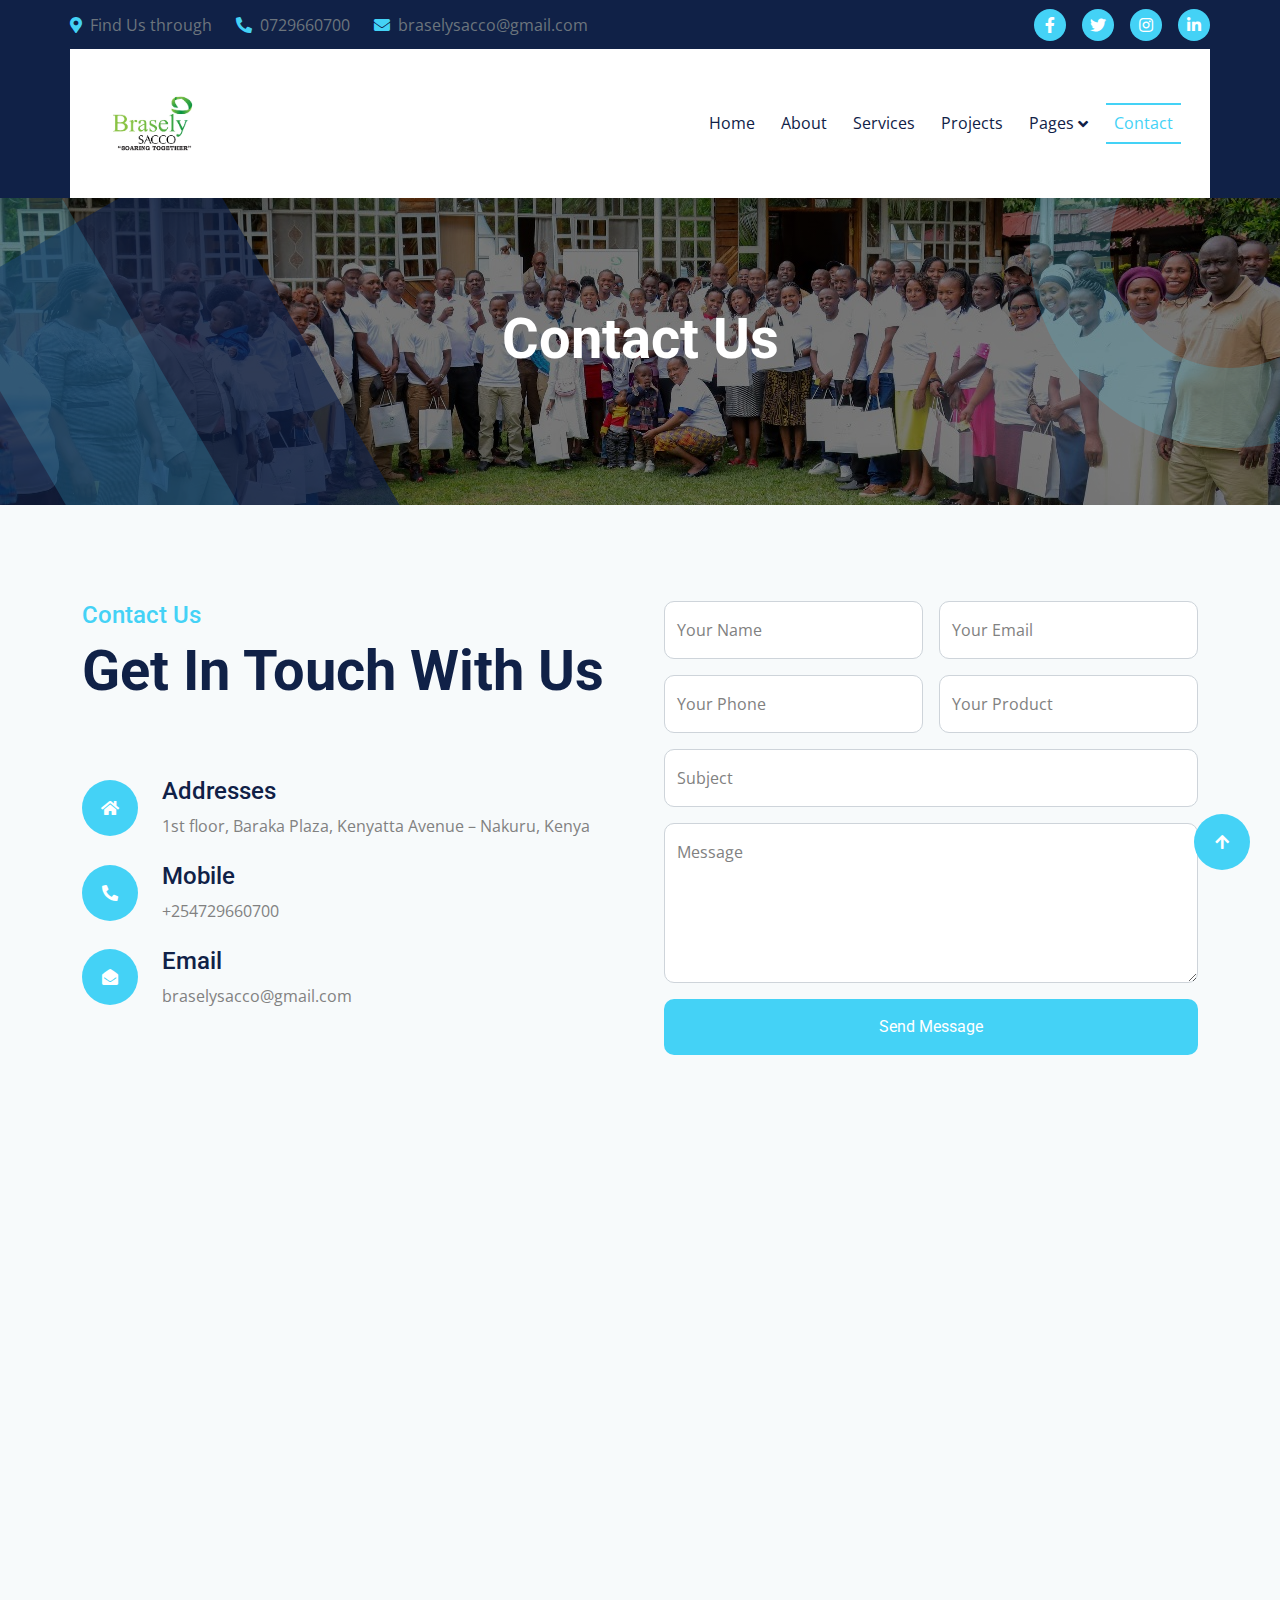
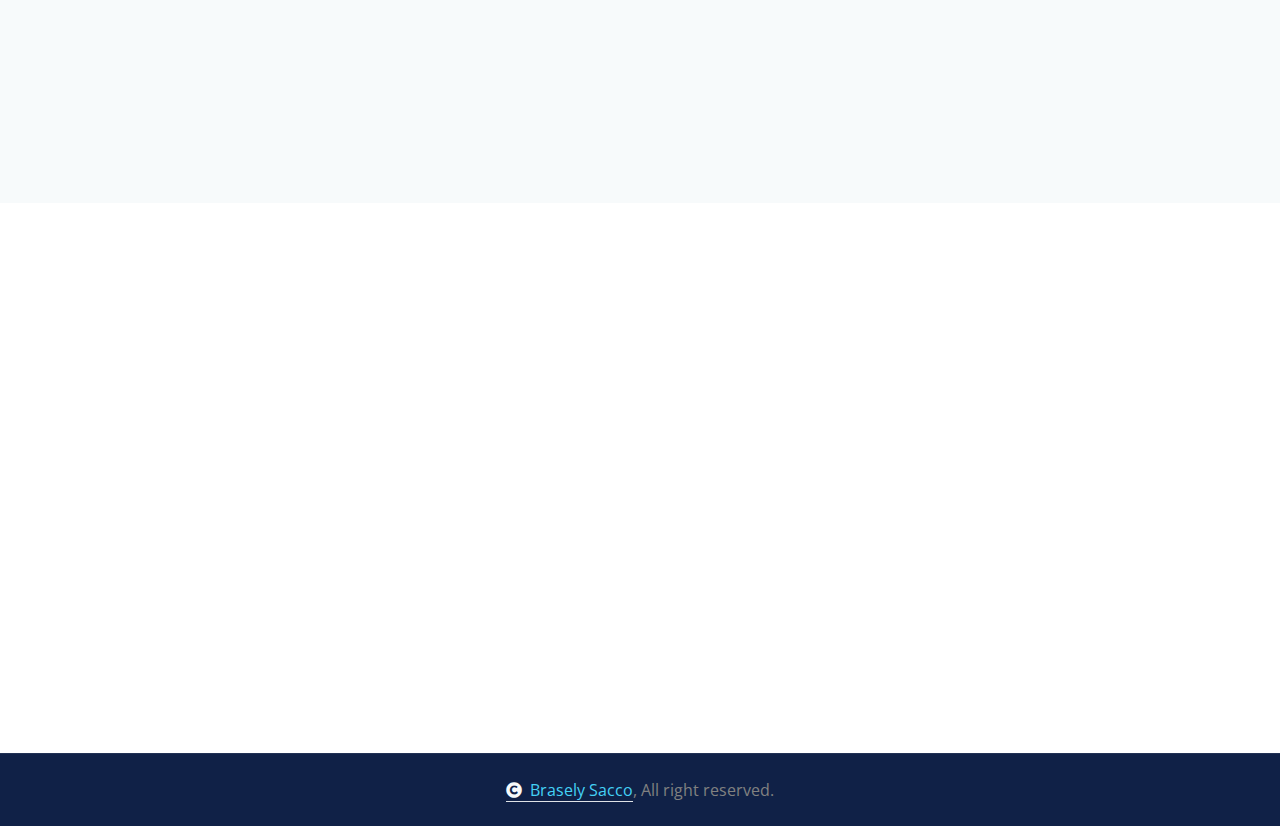
<file: contact.html>
<!DOCTYPE html>
<html lang="en">

<head>
    <meta charset="utf-8">
    <title>Brasely Sacco</title>
    <meta content="width=device-width, initial-scale=1.0" name="viewport">
    <meta content="" name="keywords">
    <meta content="" name="description">

    <!-- Google Web Fonts -->
    <link rel="preconnect" href="https://fonts.googleapis.com">
    <link rel="preconnect" href="https://fonts.gstatic.com" crossorigin>
    <link href="https://fonts.googleapis.com/css2?family=Open+Sans:wght@400;500;600;700&family=Roboto:wght@400;500;700&display=swap" rel="stylesheet"> 

    <!-- Icon Font Stylesheet -->
    <link rel="stylesheet" href="https://use.fontawesome.com/releases/v5.15.4/css/all.css"/>
    <link href="https://cdn.jsdelivr.net/npm/bootstrap-icons@1.4.1/font/bootstrap-icons.css" rel="stylesheet">

    <!-- Libraries Stylesheet -->
    <link rel="stylesheet" href="https://cdnjs.cloudflare.com/ajax/libs/animate.css/4.1.1/animate.min.css"/>
    <link href="lib/animate/animate.min.css" rel="stylesheet">
    <link href="lib/owlcarousel/assets/owl.carousel.min.css" rel="stylesheet">
    <link href="lib/lightbox/css/lightbox.min.css" rel="stylesheet">


    <!-- Customized Bootstrap Stylesheet -->
    <link href="css/bootstrap.min.css" rel="stylesheet">

    <!-- Template Stylesheet -->
    <link href="css/style.css" rel="stylesheet">
</head>

    <body>

        <!-- Spinner Start -->
        <div id="spinner" class="show bg-white position-fixed translate-middle w-100 vh-100 top-50 start-50 d-flex align-items-center justify-content-center">
            <div class="spinner-border text-primary" style="width: 3rem; height: 3rem;" role="status">
                <span class="sr-only">Loading...</span>
            </div>
        </div>
        <!-- Spinner End -->


        <!-- Topbar Start -->
        <div class="container-fluid topbar px-0 d-none d-lg-block">
            <div class="container px-0">
                <div class="row gx-0 align-items-center" style="height: 45px;">
                    <div class="col-lg-8 text-center text-lg-start mb-lg-0">
                        <div class="d-flex flex-wrap">
                            <a href="#" class="text-muted me-4"><i class="fas fa-map-marker-alt text-primary me-2"></i>Find Us through</a>
                            <a href="#" class="text-muted me-4"><i class="fas fa-phone-alt text-primary me-2"></i>0729660700</a>
                            <a href="#" class="text-muted me-0"><i class="fas fa-envelope text-primary me-2"></i>braselysacco@gmail.com</a>
                        </div>
                    </div>
                    <div class="col-lg-4 text-center text-lg-end">
                        <div class="d-flex align-items-center justify-content-end">
                            <a href="#" class="btn btn-primary btn-square rounded-circle nav-fill me-3"><i class="fab fa-facebook-f text-white"></i></a>
                            <a href="#" class="btn btn-primary btn-square rounded-circle nav-fill me-3"><i class="fab fa-twitter text-white"></i></a>
                            <a href="#" class="btn btn-primary btn-square rounded-circle nav-fill me-3"><i class="fab fa-instagram text-white"></i></a>
                            <a href="#" class="btn btn-primary btn-square rounded-circle nav-fill me-0"><i class="fab fa-linkedin-in text-white"></i></a>
                        </div>
                    </div>
                </div>
            </div>
        </div>
        <!-- Topbar End -->


        <!-- Navbar & Hero Start -->
        <div class="container-fluid sticky-top px-0">
            <div class="position-absolute bg-dark" style="left: 0; top: 0; width: 100%; height: 100%;">
            </div>
            <div class="container px-0">
                <nav class="navbar navbar-expand-lg navbar-dark bg-white py-3 px-4">
                    <a href="index.html" class="navbar-brand p-0">
                        <h1 class="text-primary m-0"><img src="img/logo.jpg" style="width:20%; height:20%;" alt="Logo"></i></h1>
                        
                    </a>
                    <button class="navbar-toggler" type="button" data-bs-toggle="collapse" data-bs-target="#navbarCollapse">
                        <span class="fa fa-bars"></span>
                    </button>
                    <div class="collapse navbar-collapse" id="navbarCollapse">
                        <div class="navbar-nav ms-auto py-0">
                            <a href="index.html" class="nav-item nav-link ">Home</a>
                            <a href="about.html" class="nav-item nav-link">About</a>
                            <a href="service.html" class="nav-item nav-link">Services</a>
                            <a href="project.html" class="nav-item nav-link">Projects</a>
                            <div class="nav-item dropdown">
                                <a href="#" class="nav-link dropdown-toggle" data-bs-toggle="dropdown">Pages</a>
                                <div class="dropdown-menu m-0">
                                  
                                    <a href="team.html" class="dropdown-item">Our Team</a>
                                    <a href="testimonial.html" class="dropdown-item">Testimonial</a>
                                    <a href="faqs.html" class="dropdown-item">FAQs</a>
                                    <a href="404.html" class="dropdown-item">404 Page</a>
                                </div>
                            </div>
                            <a href="contact.html" class="nav-item nav-link active">Contact</a>
                        </div>
                        <div class="d-flex align-items-center flex-nowrap pt-xl-0">
                            
                        </div>
                    </div>
                </nav>
            </div>
        </div>
        <!-- Navbar & Hero End -->

      

        <!-- Header Start -->
        <div class="container-fluid bg-breadcrumb">
            <div class="bg-breadcrumb-single"></div>
            <div class="container text-center py-5" style="max-width: 900px;">
                <h4 class="text-white display-4 mb-4 wow fadeInDown" data-wow-delay="0.1s">Contact Us</h4>
                 
            </div>
        </div>
        <!-- Header End -->

        <!-- Contact Start -->
        <div class="container-fluid contact bg-light py-5">
            <div class="container py-5">
                <div class="row g-5">
                    <div class="col-lg-6 wow fadeInLeft" data-wow-delay="0.1s">
                        <div class="contact-item">
                            <div class="pb-5">
                                <h4 class="text-primary">Contact Us</h4>
                                <h1 class="display-4 mb-4">Get In Touch With Us</h1>
                               
                            </div>
                            <div class="d-flex align-items-center mb-4">
                                <div class="bg-primary btn-lg-square rounded-circle p-4"><i class="fa fa-home text-white"></i></div>
                                <div class="ms-4">
                                    <h4>Addresses</h4>
                                    <p class="mb-0">1st floor, Baraka Plaza, Kenyatta Avenue – Nakuru, Kenya</p>
                                </div>
                            </div>
                            <div class="d-flex align-items-center mb-4">
                                <div class="bg-primary btn-lg-square rounded-circle p-2"><i class="fa fa-phone-alt text-white"></i></div>
                                <div class="ms-4">
                                    <h4>Mobile</h4>
                                    <p class="mb-0">+254729660700</p>
                                </div>
                            </div>
                            <div class="d-flex align-items-center mb-4">
                                <div class="bg-primary btn-lg-square rounded-circle p-2"><i class="fa fa-envelope-open text-white"></i></div>
                                <div class="ms-4">
                                    <h4>Email</h4>
                                    <p class="mb-0">braselysacco@gmail.com</p>
                                </div>
                            </div>
                        </div>
                    </div>
                    <div class="col-lg-6 wow fadeInRight" data-wow-delay="0.3s">
                        <form action="submit.php" method="POST">
                            <div class="row g-3">
                                <div class="col-lg-12 col-xl-6">
                                    <div class="form-floating">
                                        <input type="text" class="form-control" id="name" placeholder="Your Name">
                                        <label for="name">Your Name</label>
                                    </div>
                                </div>
                                <div class="col-lg-12 col-xl-6">
                                    <div class="form-floating">
                                        <input type="email" class="form-control" id="email" placeholder="Your Email">
                                        <label for="email">Your Email</label>
                                    </div>
                                </div>
                                <div class="col-lg-12 col-xl-6">
                                    <div class="form-floating">
                                        <input type="phone" class="form-control" id="phone" placeholder="Phone">
                                        <label for="phone">Your Phone</label>
                                    </div>
                                </div>
                                <div class="col-lg-12 col-xl-6">
                                    <div class="form-floating">
                                        <input type="text" class="form-control" id="project" placeholder="Project">
                                        <label for="product">Your Product</label>
                                    </div>
                                </div>
                                <div class="col-12">
                                    <div class="form-floating">
                                        <input type="text" class="form-control" id="subject" placeholder="Subject">
                                        <label for="subject">Subject</label>
                                    </div>
                                </div>
                                <div class="col-12">
                                    <div class="form-floating">
                                        <textarea class="form-control" placeholder="Leave a message here" id="message" style="height: 160px"></textarea>
                                        <label for="message">Message</label>
                                    </div>
                                </div>
                                <div class="col-12">
                                    <button class="btn btn-primary w-100 py-3" type="submit">Send Message</button>
                                </div>
                            </div>
                        </form>
                    </div>
                    <div class="col-12 wow fadeInUp" data-wow-delay="0.1s">
                        <div class="rounded h-100">
                            <iframe class="rounded-top w-100" 
                            style="height: 500px; margin-bottom: -6px;" src="https://www.google.com/maps/embed?pb=!1m18!1m12!1m3!1d387191.33750346623!2d-73.97968099999999!3d40.6974881!2m3!1f0!2f0!3f0!3m2!1i1024!2i768!4f13.1!3m3!1m2!1s0x89c24fa5d33f083b%3A0xc80b8f06e177fe62!2sNew%20York%2C%20NY%2C%20USA!5e0!3m2!1sen!2sbd!4v1694259649153!5m2!1sen!2sbd" 
                            loading="lazy" referrerpolicy="no-referrer-when-downgrade"></iframe>
                            <div class="d-flex align-items-center justify-content-center bg-primary rounded-bottom p-4">
                                <div class="d-flex">
                                    <a class="btn btn-dark btn-lg-square rounded-circle me-2" href=""><i class="fab fa-facebook-f"></i></a>
                                    <a class="btn btn-dark btn-lg-square rounded-circle mx-2" href=""><i class="fab fa-twitter"></i></a>
                                    <a class="btn btn-dark btn-lg-square rounded-circle mx-2" href=""><i class="fab fa-instagram"></i></a>
                                    <a class="btn btn-dark btn-lg-square rounded-circle mx-2" href=""><i class="fab fa-linkedin-in"></i></a>
                                </div>
                            </div>
                        </div>
                    </div>
                </div>
            </div>
        </div>
        <!-- Contact End -->

        <!-- Footer Start -->
        <div class="container-fluid footer py-5 wow fadeIn" data-wow-delay="0.2s">
            <div class="container py-5">
                <div class="row g-5">
                    <div class="col-md-6 col-lg-6 col-xl-3">
                        <div class="footer-item d-flex flex-column">
                            <div class="footer-item">
                                <h4 class="text-white mb-4">OUR MISSION</h4>
                                <p class="mb-3">To empower our members to create wealth by providing efficient and innovative financial solutions</p>
                                <div class="position-relative mx-auto rounded-pill">
                                    <input class="form-control rounded-pill w-100 py-3 ps-4 pe-5" type="text" placeholder="Enter your email">
                                    <button type="button" class="btn btn-primary rounded-pill position-absolute top-0 end-0 py-2 mt-2 me-2">SignUp</button>
                                </div>
                            </div>
                        </div>
                    </div>
                    <div class="col-md-6 col-lg-6 col-xl-3">
                        <div class="footer-item d-flex flex-column">
                            <h4 class="text-white mb-4">Explore</h4>
                            <a href="#"><i class="fas fa-angle-right me-2"></i> Home</a>
                            <a href="#"><i class="fas fa-angle-right me-2"></i> Services</a>
                            <a href="#"><i class="fas fa-angle-right me-2"></i> About Us</a>
                            <a href="#"><i class="fas fa-angle-right me-2"></i> Latest Projects</a>
                            <a href="#"><i class="fas fa-angle-right me-2"></i> testimonial</a>
                            <a href="#"><i class="fas fa-angle-right me-2"></i> Our Team</a>
                            <a href="#"><i class="fas fa-angle-right me-2"></i> Contact Us</a>
                        </div>
                    </div>
                    <div class="col-md-6 col-lg-6 col-xl-3">
                        <div class="footer-item d-flex flex-column">
                            <h4 class="text-white mb-4">Contact Info</h4>
                            <a href=""><i class="fa fa-map-marker-alt me-2"></i> First floor, Baraka Plaza, Kenyatta Avenue - Nakuru Kenya</a>
                            <a href=""><i class="fas fa-envelope me-2"></i> braselysacco@gmail.com</a>
                            <a href=""><i class="fas fa-envelope me-2"></i> braselysacco@gmail.com</a>
                            <a href=""><i class="fas fa-phone me-2"></i> 0729660700</a>
                            <a href="" class="mb-3"><i class="fas fa-print me-2"></i> +254729660700</a>
                            <div class="d-flex align-items-center">
                                <a class="btn btn-light btn-md-square me-2" href=""><i class="fab fa-facebook-f"></i></a>
                                <a class="btn btn-light btn-md-square me-2" href=""><i class="fab fa-twitter"></i></a>
                                <a class="btn btn-light btn-md-square me-2" href=""><i class="fab fa-instagram"></i></a>
                                <a class="btn btn-light btn-md-square me-0" href=""><i class="fab fa-linkedin-in"></i></a>
                            </div>
                        </div>
                    </div>
                    <div class="col-md-6 col-lg-6 col-xl-3">
                        <div class="footer-item-post d-flex flex-column">
                            <h4 class="text-white mb-4">Popular Post</h4>
                            <div class="d-flex flex-column mb-3">
                                <p class="text-uppercase text-primary mb-2">Investment</p>
                                <a href="#" class="text-body">Revisiting Your Investment & Finacial Goals</a>
                            </div>
                           
                          
                        </div>
                    </div>
                </div>
            </div>
        </div>
        <!-- Footer End -->

        
        <!-- Copyright Start -->
        <div class="container-fluid copyright py-4">
            <div class="container">
                <div class="row g-4 align-items-center ">
                    <div class="text-center text-md-center mb-md-0">
                        <span class="text-body"><a href="#" class="border-bottom text-primary "><i class="fas fa-copyright text-light me-2"></i>Brasely Sacco</a>, All right reserved.</span>
                    </div>
                    
                </div>
            </div>
        </div>
        <!-- Copyright End -->


        <!-- Back to Top -->
        <a href="#" class="btn btn-primary btn-lg-square back-to-top"><i class="fa fa-arrow-up"></i></a>   

        
    <!-- JavaScript Libraries -->
    <script src="https://ajax.googleapis.com/ajax/libs/jquery/3.6.4/jquery.min.js"></script>
    <script src="https://cdn.jsdelivr.net/npm/bootstrap@5.0.0/dist/js/bootstrap.bundle.min.js"></script>
    <script src="lib/wow/wow.min.js"></script>
    <script src="lib/easing/easing.min.js"></script>
    <script src="lib/waypoints/waypoints.min.js"></script>
    <script src="lib/counterup/counterup.min.js"></script>
    <script src="lib/owlcarousel/owl.carousel.min.js"></script>
    <script src="lib/lightbox/js/lightbox.min.js"></script>
    

    <!-- Template Javascript -->
    <script src="js/main.js"></script>
    </body>

</html>
</file>
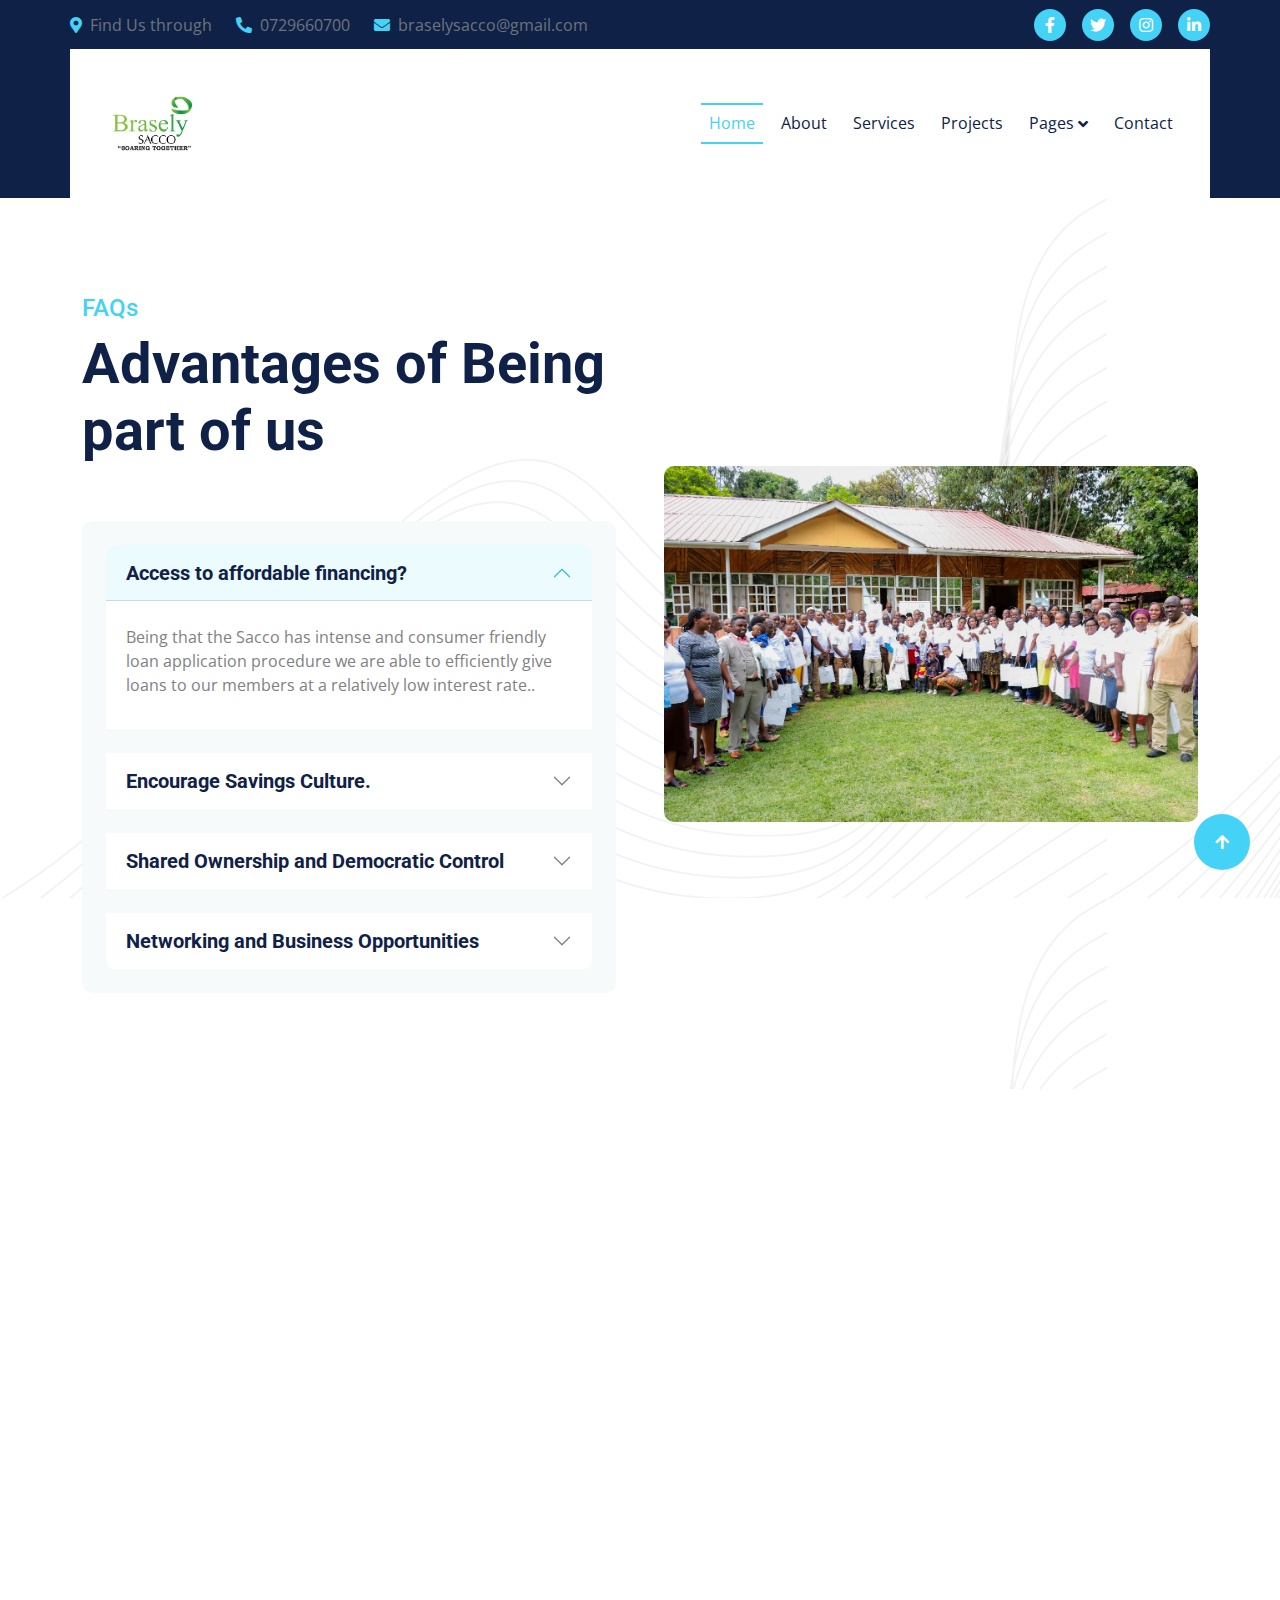
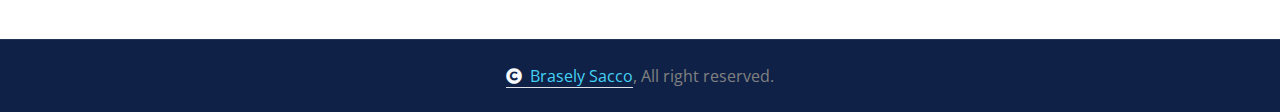
<file: faqs.html>
<!DOCTYPE html>
<html lang="en">

<head>
    <meta charset="utf-8">
    <title>Brasely Sacco</title>
    <meta content="width=device-width, initial-scale=1.0" name="viewport">
    <meta content="" name="keywords">
    <meta content="" name="description">

    <!-- Google Web Fonts -->
    <link rel="preconnect" href="https://fonts.googleapis.com">
    <link rel="preconnect" href="https://fonts.gstatic.com" crossorigin>
    <link href="https://fonts.googleapis.com/css2?family=Open+Sans:wght@400;500;600;700&family=Roboto:wght@400;500;700&display=swap" rel="stylesheet"> 

    <!-- Icon Font Stylesheet -->
    <link rel="stylesheet" href="https://use.fontawesome.com/releases/v5.15.4/css/all.css"/>
    <link href="https://cdn.jsdelivr.net/npm/bootstrap-icons@1.4.1/font/bootstrap-icons.css" rel="stylesheet">

    <!-- Libraries Stylesheet -->
    <link rel="stylesheet" href="https://cdnjs.cloudflare.com/ajax/libs/animate.css/4.1.1/animate.min.css"/>
    <link href="lib/animate/animate.min.css" rel="stylesheet">
    <link href="lib/owlcarousel/assets/owl.carousel.min.css" rel="stylesheet">
    <link href="lib/lightbox/css/lightbox.min.css" rel="stylesheet">


    <!-- Customized Bootstrap Stylesheet -->
    <link href="css/bootstrap.min.css" rel="stylesheet">

    <!-- Template Stylesheet -->
    <link href="css/style.css" rel="stylesheet">
</head>

    <body>

        <!-- Spinner Start -->
        <div id="spinner" class="show bg-white position-fixed translate-middle w-100 vh-100 top-50 start-50 d-flex align-items-center justify-content-center">
            <div class="spinner-border text-primary" style="width: 3rem; height: 3rem;" role="status">
                <span class="sr-only">Loading...</span>
            </div>
        </div>
        <!-- Spinner End -->


        <!-- Topbar Start -->
        <div class="container-fluid topbar px-0 d-none d-lg-block">
            <div class="container px-0">
                <div class="row gx-0 align-items-center" style="height: 45px;">
                    <div class="col-lg-8 text-center text-lg-start mb-lg-0">
                        <div class="d-flex flex-wrap">
                            <a href="#" class="text-muted me-4"><i class="fas fa-map-marker-alt text-primary me-2"></i>Find Us through</a>
                            <a href="#" class="text-muted me-4"><i class="fas fa-phone-alt text-primary me-2"></i>0729660700</a>
                            <a href="#" class="text-muted me-0"><i class="fas fa-envelope text-primary me-2"></i>braselysacco@gmail.com</a>
                        </div>
                    </div>
                    <div class="col-lg-4 text-center text-lg-end">
                        <div class="d-flex align-items-center justify-content-end">
                            <a href="#" class="btn btn-primary btn-square rounded-circle nav-fill me-3"><i class="fab fa-facebook-f text-white"></i></a>
                            <a href="#" class="btn btn-primary btn-square rounded-circle nav-fill me-3"><i class="fab fa-twitter text-white"></i></a>
                            <a href="#" class="btn btn-primary btn-square rounded-circle nav-fill me-3"><i class="fab fa-instagram text-white"></i></a>
                            <a href="#" class="btn btn-primary btn-square rounded-circle nav-fill me-0"><i class="fab fa-linkedin-in text-white"></i></a>
                        </div>
                    </div>
                </div>
            </div>
        </div>
        <!-- Topbar End -->


        <!-- Navbar & Hero Start -->
        <div class="container-fluid sticky-top px-0">
            <div class="position-absolute bg-dark" style="left: 0; top: 0; width: 100%; height: 100%;">
            </div>
            <div class="container px-0">
                <nav class="navbar navbar-expand-lg navbar-dark bg-white py-3 px-4">
                    <a href="index.html" class="navbar-brand p-0">
                        <h1 class="text-primary m-0"><img src="img/logo.jpg" style="width:20%; height:20%;" alt="Logo"></i></h1>
                        
                    </a>
                    <button class="navbar-toggler" type="button" data-bs-toggle="collapse" data-bs-target="#navbarCollapse">
                        <span class="fa fa-bars"></span>
                    </button>
                    <div class="collapse navbar-collapse" id="navbarCollapse">
                        <div class="navbar-nav ms-auto py-0">
                            <a href="index.html" class="nav-item nav-link active">Home</a>
                            <a href="about.html" class="nav-item nav-link">About</a>
                            <a href="service.html" class="nav-item nav-link">Services</a>
                            <a href="project.html" class="nav-item nav-link">Projects</a>
                            <div class="nav-item dropdown">
                                <a href="#" class="nav-link dropdown-toggle" data-bs-toggle="dropdown">Pages</a>
                                <div class="dropdown-menu m-0">
                                  
                                    <a href="team.html" class="dropdown-item">Our Team</a>
                                    <a href="testimonial.html" class="dropdown-item">Testimonial</a>
                                    <a href="faqs.html" class="dropdown-item">FAQs</a>
                                    <a href="404.html" class="dropdown-item">404 Page</a>
                                </div>
                            </div>
                            <a href="contact.html" class="nav-item nav-link">Contact</a>
                        </div>
                        <div class="d-flex align-items-center flex-nowrap pt-xl-0">
                            
                        </div>
                    </div>
                </nav>
            </div>
        </div>
        <!-- Navbar & Hero End -->

       

        <!-- FAQs Start -->
        <div class="container-fluid faq py-5">
            <div class="container py-5">
                <div class="row g-5 align-items-center">
                    <div class="col-lg-6 wow fadeInLeft" data-wow-delay="0.1s">
                        <div class="pb-5">
                            <h4 class="text-primary">FAQs</h4>
                            <h1 class="display-4">Advantages of Being part of us</h1>
                        </div>
                       <div class="accordion bg-light rounded p-4" id="accordionExample">
                            <div class="accordion-item border-0 mb-4">
                                <h2 class="accordion-header" id="headingOne">
                                    <button class="accordion-button text-dark fs-5 fw-bold rounded-top" type="button" data-bs-toggle="collapse" data-bs-target="#collapseOne" aria-expanded="true" aria-controls="collapseTOne">
                                    Access to affordable financing?
                                    </button>
                                </h2>
                                <div id="collapseOne" class="accordion-collapse collapse show" aria-labelledby="headingOne" data-bs-parent="#accordionExample">
                                    <div class="accordion-body my-2">
                                        <p>Being that the Sacco has intense and consumer friendly loan application procedure we are able to efficiently give loans to our members at a relatively low interest rate..</p>
                                    </div>
                                </div>
                            </div>
                            <div class="accordion-item border-0 mb-4">
                                <h2 class="accordion-header" id="headingTwo">
                                    <button class="accordion-button collapsed text-dark fs-5 fw-bold rounded-top" type="button" data-bs-toggle="collapse" data-bs-target="#collapseTwo" aria-expanded="false" aria-controls="collapseTwo">
                                        Encourage Savings Culture. 
                                    </button>
                                </h2>
                                <div id="collapseTwo" class="accordion-collapse collapse" aria-labelledby="headingTwo" data-bs-parent="#accordionExample">
                                    <div class="accordion-body my-2">
                                        
                                        <p>Brasely Sacco’s most fundamental rule is that every member should ensure monthly saving consistency. These has built a discipline in our members and laid the foundation to great savings culture.
                                        </p>
                                    </div>
                                </div>
                            </div>
                            <div class="accordion-item border-0 mb-4">
                                <h2 class="accordion-header" id="headingThree">
                                    <button class="accordion-button collapsed text-dark fs-5 fw-bold rounded-top" type="button" data-bs-toggle="collapse" data-bs-target="#collapseThree" aria-expanded="false" aria-controls="collapseThree">
                                        Shared Ownership and Democratic Control 
                                    </button>
                                </h2>
                                <div id="collapseThree" class="accordion-collapse collapse" aria-labelledby="headingThree" data-bs-parent="#accordionExample">
                                    <div class="accordion-body my-2">
                                        
                                        <p>The Sacco decisions have to be agreed on by majority rule. This means that all the set rules have the interest of the members as the first priority.
                                        </p>
                                    </div>
                                </div>
                            </div>
                            <div class="accordion-item border-0 mb-0">
                                <h2 class="accordion-header" id="headingFour">
                                    <button class="accordion-button collapsed text-dark fs-5 fw-bold rounded-top" type="button" data-bs-toggle="collapse" data-bs-target="#collapseFour" aria-expanded="false" aria-controls="collapseFour">
                                        Networking and Business Opportunities 
                                    </button>
                                </h2>
                                <div id="collapseFour" class="accordion-collapse collapse" aria-labelledby="headingFour" data-bs-parent="#accordionExample">
                                    <div class="accordion-body my-2">
                                        
                                        <p>-  Membership in Brasely Sacco provides opportunities for networking, collaboration, and potential business partnerships among like-minded entrepreneurs and professionals.
                                        </p>
                                    </div>
                                </div>
                            </div>
                       </div>
                    </div>
                    <div class="col-lg-6 wow fadeInRight" data-wow-delay="0.3s">
                        <div class="faq-img RotateMoveRight rounded">
                            <img src="img/team.jpg" class="img-fluid rounded w-100" alt="Image">
                           
                        </div>
                    </div>
                </div>
            </div>
        </div>
        <!-- FAQs End -->

        <!-- Footer Start -->
        <div class="container-fluid footer py-5 wow fadeIn" data-wow-delay="0.2s">
            <div class="container py-5">
                <div class="row g-5">
                    <div class="col-md-6 col-lg-6 col-xl-3">
                        <div class="footer-item d-flex flex-column">
                            <div class="footer-item">
                                <h4 class="text-white mb-4">OUR MISSION</h4>
                                <p class="mb-3">To empower our members to create wealth by providing efficient and innovative financial solutions</p>
                                <div class="position-relative mx-auto rounded-pill">
                                    <input class="form-control rounded-pill w-100 py-3 ps-4 pe-5" type="text" placeholder="Enter your email">
                                    <button type="button" class="btn btn-primary rounded-pill position-absolute top-0 end-0 py-2 mt-2 me-2">SignUp</button>
                                </div>
                            </div>
                        </div>
                    </div>
                    <div class="col-md-6 col-lg-6 col-xl-3">
                        <div class="footer-item d-flex flex-column">
                            <h4 class="text-white mb-4">Explore</h4>
                            <a href="#"><i class="fas fa-angle-right me-2"></i> Home</a>
                            <a href="#"><i class="fas fa-angle-right me-2"></i> Services</a>
                            <a href="#"><i class="fas fa-angle-right me-2"></i> About Us</a>
                            <a href="#"><i class="fas fa-angle-right me-2"></i> Latest Projects</a>
                            <a href="#"><i class="fas fa-angle-right me-2"></i> testimonial</a>
                            <a href="#"><i class="fas fa-angle-right me-2"></i> Our Team</a>
                            <a href="#"><i class="fas fa-angle-right me-2"></i> Contact Us</a>
                        </div>
                    </div>
                    <div class="col-md-6 col-lg-6 col-xl-3">
                        <div class="footer-item d-flex flex-column">
                            <h4 class="text-white mb-4">Contact Info</h4>
                            <a href=""><i class="fa fa-map-marker-alt me-2"></i> First floor, Baraka Plaza, Kenyatta Avenue - Nakuru Kenya</a>
                            <a href=""><i class="fas fa-envelope me-2"></i> braselysacco@gmail.com</a>
                            <a href=""><i class="fas fa-envelope me-2"></i> braselysacco@gmail.com</a>
                            <a href=""><i class="fas fa-phone me-2"></i> 0729660700</a>
                            <a href="" class="mb-3"><i class="fas fa-print me-2"></i> +254729660700</a>
                            <div class="d-flex align-items-center">
                                <a class="btn btn-light btn-md-square me-2" href=""><i class="fab fa-facebook-f"></i></a>
                                <a class="btn btn-light btn-md-square me-2" href=""><i class="fab fa-twitter"></i></a>
                                <a class="btn btn-light btn-md-square me-2" href=""><i class="fab fa-instagram"></i></a>
                                <a class="btn btn-light btn-md-square me-0" href=""><i class="fab fa-linkedin-in"></i></a>
                            </div>
                        </div>
                    </div>
                    <div class="col-md-6 col-lg-6 col-xl-3">
                        <div class="footer-item-post d-flex flex-column">
                            <h4 class="text-white mb-4">Popular Post</h4>
                            <div class="d-flex flex-column mb-3">
                                <p class="text-uppercase text-primary mb-2">Investment</p>
                                <a href="#" class="text-body">Revisiting Your Investment & Finacial Goals</a>
                            </div>
                           
                          
                        </div>
                    </div>
                </div>
            </div>
        </div>
        <!-- Footer End -->

        
        <!-- Copyright Start -->
        <div class="container-fluid copyright py-4">
            <div class="container">
                <div class="row g-4 align-items-center ">
                    <div class="text-center text-md-center mb-md-0">
                        <span class="text-body"><a href="#" class="border-bottom text-primary "><i class="fas fa-copyright text-light me-2"></i>Brasely Sacco</a>, All right reserved.</span>
                    </div>
                    
                </div>
            </div>
        </div>
        <!-- Copyright End -->


        <!-- Back to Top -->
        <a href="#" class="btn btn-primary btn-lg-square back-to-top"><i class="fa fa-arrow-up"></i></a>   

        
    <!-- JavaScript Libraries -->
    <script src="https://ajax.googleapis.com/ajax/libs/jquery/3.6.4/jquery.min.js"></script>
    <script src="https://cdn.jsdelivr.net/npm/bootstrap@5.0.0/dist/js/bootstrap.bundle.min.js"></script>
    <script src="lib/wow/wow.min.js"></script>
    <script src="lib/easing/easing.min.js"></script>
    <script src="lib/waypoints/waypoints.min.js"></script>
    <script src="lib/counterup/counterup.min.js"></script>
    <script src="lib/owlcarousel/owl.carousel.min.js"></script>
    <script src="lib/lightbox/js/lightbox.min.js"></script>
    

    <!-- Template Javascript -->
    <script src="js/main.js"></script>
    </body>

</html>
</file>
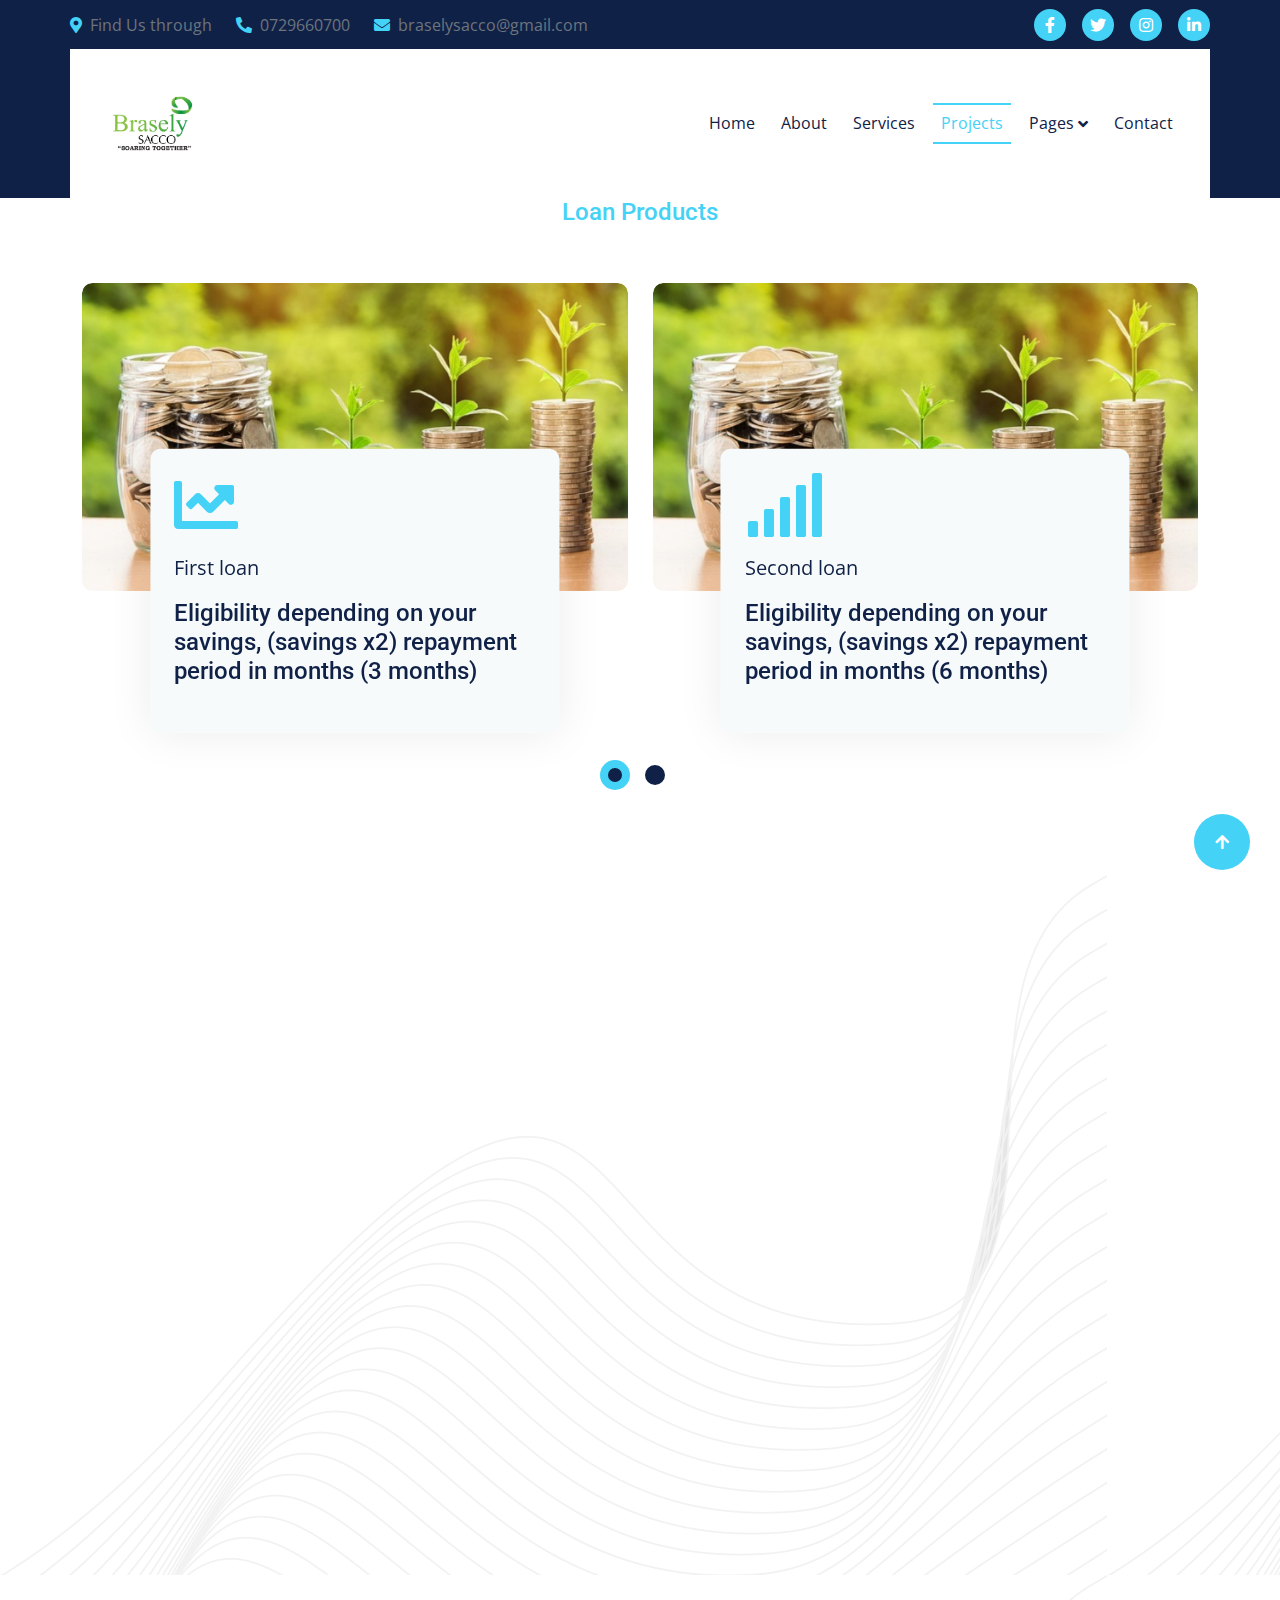
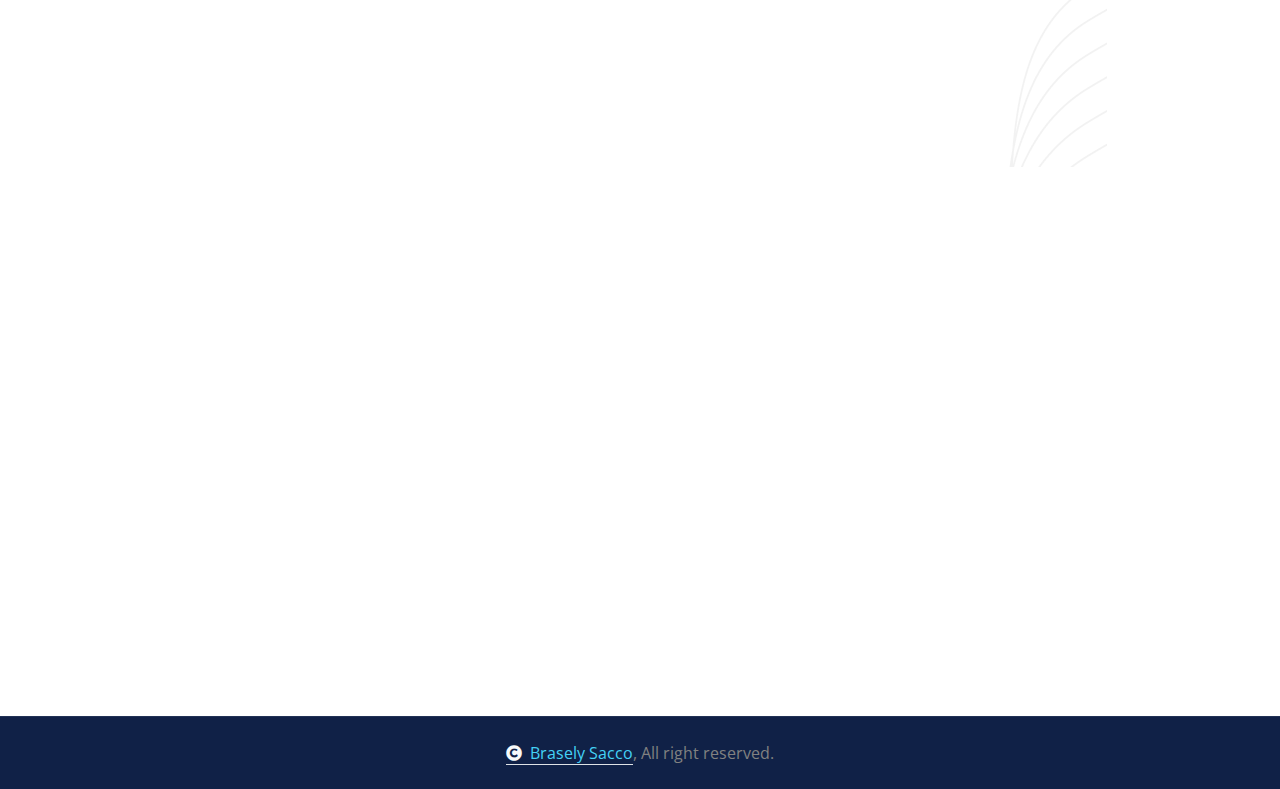
<file: project.html>
<!DOCTYPE html>
<html lang="en">

<head>
    <meta charset="utf-8">
    <title>Brasely Sacco</title>
    <meta content="width=device-width, initial-scale=1.0" name="viewport">
    <meta content="" name="keywords">
    <meta content="" name="description">

    <!-- Google Web Fonts -->
    <link rel="preconnect" href="https://fonts.googleapis.com">
    <link rel="preconnect" href="https://fonts.gstatic.com" crossorigin>
    <link href="https://fonts.googleapis.com/css2?family=Open+Sans:wght@400;500;600;700&family=Roboto:wght@400;500;700&display=swap" rel="stylesheet"> 

    <!-- Icon Font Stylesheet -->
    <link rel="stylesheet" href="https://use.fontawesome.com/releases/v5.15.4/css/all.css"/>
    <link href="https://cdn.jsdelivr.net/npm/bootstrap-icons@1.4.1/font/bootstrap-icons.css" rel="stylesheet">

    <!-- Libraries Stylesheet -->
    <link rel="stylesheet" href="https://cdnjs.cloudflare.com/ajax/libs/animate.css/4.1.1/animate.min.css"/>
    <link href="lib/animate/animate.min.css" rel="stylesheet">
    <link href="lib/owlcarousel/assets/owl.carousel.min.css" rel="stylesheet">
    <link href="lib/lightbox/css/lightbox.min.css" rel="stylesheet">


    <!-- Customized Bootstrap Stylesheet -->
    <link href="css/bootstrap.min.css" rel="stylesheet">

    <!-- Template Stylesheet -->
    <link href="css/style.css" rel="stylesheet">
</head>

    <body>

        <!-- Spinner Start -->
        <div id="spinner" class="show bg-white position-fixed translate-middle w-100 vh-100 top-50 start-50 d-flex align-items-center justify-content-center">
            <div class="spinner-border text-primary" style="width: 3rem; height: 3rem;" role="status">
                <span class="sr-only">Loading...</span>
            </div>
        </div>
        <!-- Spinner End -->


        <!-- Topbar Start -->
        <div class="container-fluid topbar px-0 d-none d-lg-block">
            <div class="container px-0">
                <div class="row gx-0 align-items-center" style="height: 45px;">
                    <div class="col-lg-8 text-center text-lg-start mb-lg-0">
                        <div class="d-flex flex-wrap">
                            <a href="#" class="text-muted me-4"><i class="fas fa-map-marker-alt text-primary me-2"></i>Find Us through</a>
                            <a href="#" class="text-muted me-4"><i class="fas fa-phone-alt text-primary me-2"></i>0729660700</a>
                            <a href="#" class="text-muted me-0"><i class="fas fa-envelope text-primary me-2"></i>braselysacco@gmail.com</a>
                        </div>
                    </div>
                    <div class="col-lg-4 text-center text-lg-end">
                        <div class="d-flex align-items-center justify-content-end">
                            <a href="#" class="btn btn-primary btn-square rounded-circle nav-fill me-3"><i class="fab fa-facebook-f text-white"></i></a>
                            <a href="#" class="btn btn-primary btn-square rounded-circle nav-fill me-3"><i class="fab fa-twitter text-white"></i></a>
                            <a href="#" class="btn btn-primary btn-square rounded-circle nav-fill me-3"><i class="fab fa-instagram text-white"></i></a>
                            <a href="#" class="btn btn-primary btn-square rounded-circle nav-fill me-0"><i class="fab fa-linkedin-in text-white"></i></a>
                        </div>
                    </div>
                </div>
            </div>
        </div>
        <!-- Topbar End -->


        <!-- Navbar & Hero Start -->
        <div class="container-fluid sticky-top px-0">
            <div class="position-absolute bg-dark" style="left: 0; top: 0; width: 100%; height: 100%;">
            </div>
            <div class="container px-0">
                <nav class="navbar navbar-expand-lg navbar-dark bg-white py-3 px-4">
                    <a href="index.html" class="navbar-brand p-0">
                        <h1 class="text-primary m-0"><img src="img/logo.jpg" style="width:20%; height:20%;" alt="Logo"></i></h1>
                        
                    </a>
                    <button class="navbar-toggler" type="button" data-bs-toggle="collapse" data-bs-target="#navbarCollapse">
                        <span class="fa fa-bars"></span>
                    </button>
                    <div class="collapse navbar-collapse" id="navbarCollapse">
                        <div class="navbar-nav ms-auto py-0">
                            <a href="index.html" class="nav-item nav-link ">Home</a>
                            <a href="about.html" class="nav-item nav-link">About</a>
                            <a href="service.html" class="nav-item nav-link">Services</a>
                            <a href="project.html" class="nav-item nav-link active">Projects</a>
                            <div class="nav-item dropdown">
                                <a href="#" class="nav-link dropdown-toggle" data-bs-toggle="dropdown">Pages</a>
                                <div class="dropdown-menu m-0">
                                    
                                    <a href="team.html" class="dropdown-item">Our Team</a>
                                    <a href="testimonial.html" class="dropdown-item">Testimonial</a>
                                    <a href="faqs.html" class="dropdown-item">FAQs</a>
                                    <a href="404.html" class="dropdown-item">404 Page</a>
                                </div>
                            </div>
                            <a href="contact.html" class="nav-item nav-link">Contact</a>
                        </div>
                        <div class="d-flex align-items-center flex-nowrap pt-xl-0">
                            
                        </div>
                    </div>
                </nav>
            </div>
        </div>
        <!-- Navbar & Hero End -->


        <!-- Project Start -->
        <div class="container-fluid project">
            <div class="container">
                <div class="text-center mx-auto pb-5 wow fadeInUp" data-wow-delay="0.1s" style="max-width: 800px;">
                    <h4 class="text-primary">Loan Products</h4>
                  
                </div>
                
                <div class="project-carousel owl-carousel wow fadeInUp" data-wow-delay="0.1s">
                    <div class="project-item h-100 wow fadeInUp" data-wow-delay="0.1s">
                        <div class="project-img">
                            <img src="img/cash.jpg" class="img-fluid w-100 rounded" alt="Image">
                        </div>
                        <div class="project-content bg-light rounded p-4">
                            <div class="project-content-inner">
                                <div class="project-icon mb-3"><i class="fas fa-chart-line fa-4x text-primary"></i></div>
                                <p class="text-dark fs-5 mb-3">First loan</p>
                                <a href="#" class="h4">Eligibility depending on your savings, (savings x2) repayment period in months (3 months)</a>
                                <div class="pt-4">
                                    
                                </div>
                            </div>
                        </div>
                    </div>
                    <div class="project-item h-100 wow fadeInUp" data-wow-delay="0.3s">
                        <div class="project-img">
                            <img src="img/cash.jpg" class="img-fluid w-100 rounded" alt="Image">
                        </div>
                        <div class="project-content bg-light rounded p-4">
                            <div class="project-content-inner">
                                <div class="project-icon mb-3"><i class="fas fa-signal fa-4x text-primary"></i></div>
                                <p class="text-dark fs-5 mb-3">Second loan</p>
                                <a href="#" class="h4">Eligibility depending on your savings, (savings x2) repayment period in months (6 months) </a>
                                <div class="pt-4">
                                    
                                </div>
                            </div>
                        </div>
                    </div>
                    <div class="project-item h-100">
                        <div class="project-img">
                            <img src="img/cash.jpg" class="img-fluid w-100 rounded" alt="Image">
                        </div>
                        <div class="project-content bg-light rounded p-4">
                            <div class="project-content-inner">
                                <div class="project-icon mb-3"><i class="fas fa-signal fa-4x text-primary"></i></div>
                                <p class="text-dark fs-5 mb-3">Third loan</p>
                                <a href="#" class="h4">Eligibility depending on your savings, (savings x3) repayment period in months (12 months)</a>
                                <div class="pt-4">
                                    
                                </div>
                            </div>
                        </div>
                       
                       
                    </div>
                </div>
            </div>
        </div>
        <!-- Project End -->

        <!-- FAQ Start -->
        <div class="container-fluid faq py-5">
            <div class="container py-5">
                <div class="row g-5 align-items-center">
                    <div class="col-lg-6 wow fadeInLeft" data-wow-delay="0.1s">
                        <div class="pb-5">
                            <h4 class="text-primary">FAQs</h4>
                            <h1 class="display-4">Advantages of Being part of us</h1>
                        </div>
                       <div class="accordion bg-light rounded p-4" id="accordionExample">
                            <div class="accordion-item border-0 mb-4">
                                <h2 class="accordion-header" id="headingOne">
                                    <button class="accordion-button text-dark fs-5 fw-bold rounded-top" type="button" data-bs-toggle="collapse" data-bs-target="#collapseOne" aria-expanded="true" aria-controls="collapseTOne">
                                    Access to affordable financing?
                                    </button>
                                </h2>
                                <div id="collapseOne" class="accordion-collapse collapse show" aria-labelledby="headingOne" data-bs-parent="#accordionExample">
                                    <div class="accordion-body my-2">
                                        <p>Being that the Sacco has intense and consumer friendly loan application procedure we are able to efficiently give loans to our members at a relatively low interest rate..</p>
                                    </div>
                                </div>
                            </div>
                            <div class="accordion-item border-0 mb-4">
                                <h2 class="accordion-header" id="headingTwo">
                                    <button class="accordion-button collapsed text-dark fs-5 fw-bold rounded-top" type="button" data-bs-toggle="collapse" data-bs-target="#collapseTwo" aria-expanded="false" aria-controls="collapseTwo">
                                        Encourage Savings Culture. 
                                    </button>
                                </h2>
                                <div id="collapseTwo" class="accordion-collapse collapse" aria-labelledby="headingTwo" data-bs-parent="#accordionExample">
                                    <div class="accordion-body my-2">
                                        
                                        <p>Brasely Sacco’s most fundamental rule is that every member should ensure monthly saving consistency. These has built a discipline in our members and laid the foundation to great savings culture.
                                        </p>
                                    </div>
                                </div>
                            </div>
                            <div class="accordion-item border-0 mb-4">
                                <h2 class="accordion-header" id="headingThree">
                                    <button class="accordion-button collapsed text-dark fs-5 fw-bold rounded-top" type="button" data-bs-toggle="collapse" data-bs-target="#collapseThree" aria-expanded="false" aria-controls="collapseThree">
                                        Shared Ownership and Democratic Control 
                                    </button>
                                </h2>
                                <div id="collapseThree" class="accordion-collapse collapse" aria-labelledby="headingThree" data-bs-parent="#accordionExample">
                                    <div class="accordion-body my-2">
                                        
                                        <p>The Sacco decisions have to be agreed on by majority rule. This means that all the set rules have the interest of the members as the first priority.
                                        </p>
                                    </div>
                                </div>
                            </div>
                            <div class="accordion-item border-0 mb-0">
                                <h2 class="accordion-header" id="headingFour">
                                    <button class="accordion-button collapsed text-dark fs-5 fw-bold rounded-top" type="button" data-bs-toggle="collapse" data-bs-target="#collapseFour" aria-expanded="false" aria-controls="collapseFour">
                                        Networking and Business Opportunities 
                                    </button>
                                </h2>
                                <div id="collapseFour" class="accordion-collapse collapse" aria-labelledby="headingFour" data-bs-parent="#accordionExample">
                                    <div class="accordion-body my-2">
                                        
                                        <p>-  Membership in Brasely Sacco provides opportunities for networking, collaboration, and potential business partnerships among like-minded entrepreneurs and professionals.
                                        </p>
                                    </div>
                                </div>
                            </div>
                       </div>
                    </div>
                    <div class="col-lg-6 wow fadeInRight" data-wow-delay="0.3s">
                        <div class="faq-img RotateMoveRight rounded">
                            <img src="img/team.jpg" class="img-fluid rounded w-100" alt="Image">
                           
                        </div>
                    </div>
                </div>
            </div>
        </div>
        <!-- FAQ End -->

        <!-- Footer Start -->
        <div class="container-fluid footer py-5 wow fadeIn" data-wow-delay="0.2s">
            <div class="container py-5">
                <div class="row g-5">
                    <div class="col-md-6 col-lg-6 col-xl-3">
                        <div class="footer-item d-flex flex-column">
                            <div class="footer-item">
                                <h4 class="text-white mb-4">OUR MISSION</h4>
                                <p class="mb-3">To empower our members to create wealth by providing efficient and innovative financial solutions</p>
                                <div class="position-relative mx-auto rounded-pill">
                                    <input class="form-control rounded-pill w-100 py-3 ps-4 pe-5" type="text" placeholder="Enter your email">
                                    <button type="button" class="btn btn-primary rounded-pill position-absolute top-0 end-0 py-2 mt-2 me-2">SignUp</button>
                                </div>
                            </div>
                        </div>
                    </div>
                    <div class="col-md-6 col-lg-6 col-xl-3">
                        <div class="footer-item d-flex flex-column">
                            <h4 class="text-white mb-4">Explore</h4>
                            <a href="#"><i class="fas fa-angle-right me-2"></i> Home</a>
                            <a href="#"><i class="fas fa-angle-right me-2"></i> Services</a>
                            <a href="#"><i class="fas fa-angle-right me-2"></i> About Us</a>
                            <a href="#"><i class="fas fa-angle-right me-2"></i> Latest Projects</a>
                            <a href="#"><i class="fas fa-angle-right me-2"></i> testimonial</a>
                            <a href="#"><i class="fas fa-angle-right me-2"></i> Our Team</a>
                            <a href="#"><i class="fas fa-angle-right me-2"></i> Contact Us</a>
                        </div>
                    </div>
                    <div class="col-md-6 col-lg-6 col-xl-3">
                        <div class="footer-item d-flex flex-column">
                            <h4 class="text-white mb-4">Contact Info</h4>
                            <a href=""><i class="fa fa-map-marker-alt me-2"></i> First floor, Baraka Plaza, Kenyatta Avenue - Nakuru Kenya</a>
                            <a href=""><i class="fas fa-envelope me-2"></i> braselysacco@gmail.com</a>
                            <a href=""><i class="fas fa-envelope me-2"></i> braselysacco@gmail.com</a>
                            <a href=""><i class="fas fa-phone me-2"></i> 0729660700</a>
                            <a href="" class="mb-3"><i class="fas fa-print me-2"></i> +254729660700</a>
                            <div class="d-flex align-items-center">
                                <a class="btn btn-light btn-md-square me-2" href=""><i class="fab fa-facebook-f"></i></a>
                                <a class="btn btn-light btn-md-square me-2" href=""><i class="fab fa-twitter"></i></a>
                                <a class="btn btn-light btn-md-square me-2" href=""><i class="fab fa-instagram"></i></a>
                                <a class="btn btn-light btn-md-square me-0" href=""><i class="fab fa-linkedin-in"></i></a>
                            </div>
                        </div>
                    </div>
                    <div class="col-md-6 col-lg-6 col-xl-3">
                        <div class="footer-item-post d-flex flex-column">
                            <h4 class="text-white mb-4">Popular Post</h4>
                            <div class="d-flex flex-column mb-3">
                                <p class="text-uppercase text-primary mb-2">Investment</p>
                                <a href="#" class="text-body">Revisiting Your Investment & Finacial Goals</a>
                            </div>
                           
                          
                        </div>
                    </div>
                </div>
            </div>
        </div>
        <!-- Footer End -->

        
        <!-- Copyright Start -->
        <div class="container-fluid copyright py-4">
            <div class="container">
                <div class="row g-4 align-items-center ">
                    <div class="text-center text-md-center mb-md-0">
                        <span class="text-body"><a href="#" class="border-bottom text-primary "><i class="fas fa-copyright text-light me-2"></i>Brasely Sacco</a>, All right reserved.</span>
                    </div>
                    
                </div>
            </div>
        </div>
        <!-- Copyright End -->


        <!-- Back to Top -->
        <a href="#" class="btn btn-primary btn-lg-square back-to-top"><i class="fa fa-arrow-up"></i></a>   

        
    <!-- JavaScript Libraries -->
    <script src="https://ajax.googleapis.com/ajax/libs/jquery/3.6.4/jquery.min.js"></script>
    <script src="https://cdn.jsdelivr.net/npm/bootstrap@5.0.0/dist/js/bootstrap.bundle.min.js"></script>
    <script src="lib/wow/wow.min.js"></script>
    <script src="lib/easing/easing.min.js"></script>
    <script src="lib/waypoints/waypoints.min.js"></script>
    <script src="lib/counterup/counterup.min.js"></script>
    <script src="lib/owlcarousel/owl.carousel.min.js"></script>
    <script src="lib/lightbox/js/lightbox.min.js"></script>
    

    <!-- Template Javascript -->
    <script src="js/main.js"></script>
    </body>

</html>
</file>
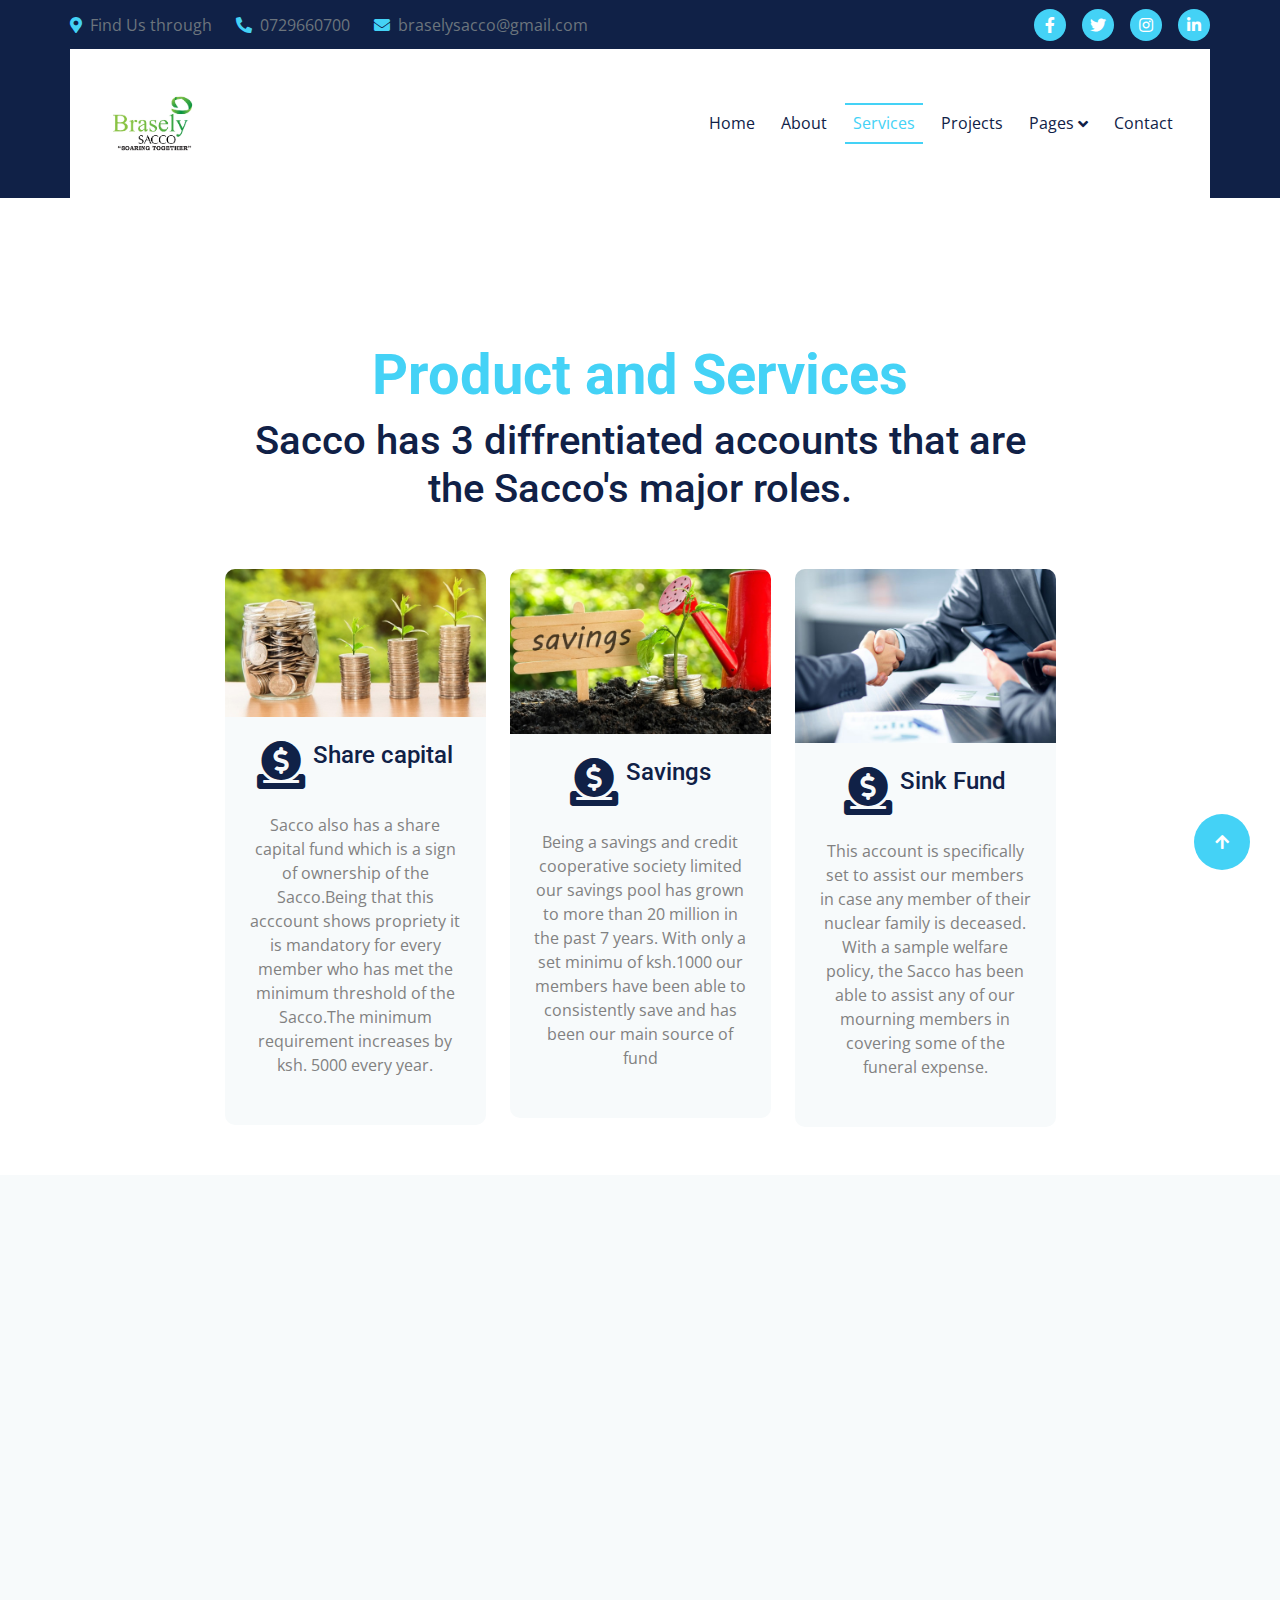
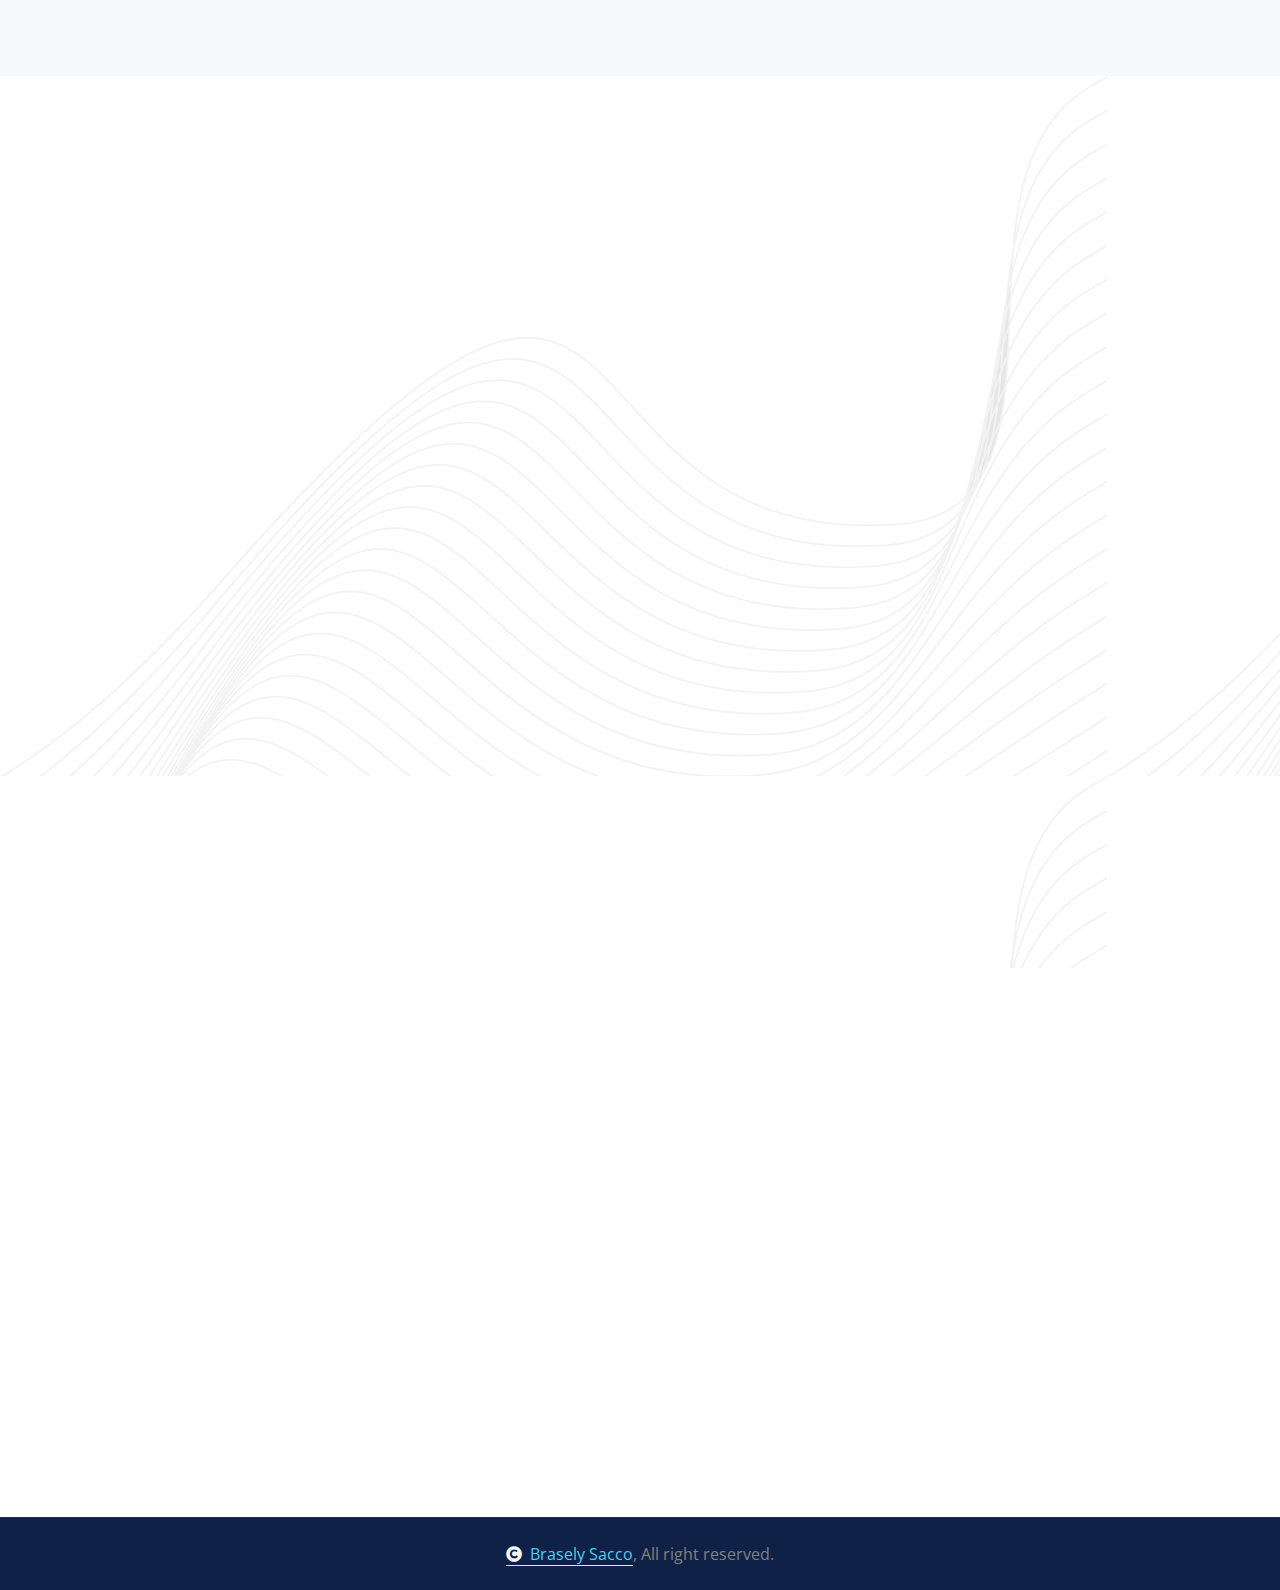
<file: service.html>
<!DOCTYPE html>
<html lang="en">

<head>
    <meta charset="utf-8">
    <title>Brasely Sacco</title>
    <meta content="width=device-width, initial-scale=1.0" name="viewport">
    <meta content="" name="keywords">
    <meta content="" name="description">

    <!-- Google Web Fonts -->
    <link rel="preconnect" href="https://fonts.googleapis.com">
    <link rel="preconnect" href="https://fonts.gstatic.com" crossorigin>
    <link href="https://fonts.googleapis.com/css2?family=Open+Sans:wght@400;500;600;700&family=Roboto:wght@400;500;700&display=swap" rel="stylesheet"> 

    <!-- Icon Font Stylesheet -->
    <link rel="stylesheet" href="https://use.fontawesome.com/releases/v5.15.4/css/all.css"/>
    <link href="https://cdn.jsdelivr.net/npm/bootstrap-icons@1.4.1/font/bootstrap-icons.css" rel="stylesheet">

    <!-- Libraries Stylesheet -->
    <link rel="stylesheet" href="https://cdnjs.cloudflare.com/ajax/libs/animate.css/4.1.1/animate.min.css"/>
    <link href="lib/animate/animate.min.css" rel="stylesheet">
    <link href="lib/owlcarousel/assets/owl.carousel.min.css" rel="stylesheet">
    <link href="lib/lightbox/css/lightbox.min.css" rel="stylesheet">


    <!-- Customized Bootstrap Stylesheet -->
    <link href="css/bootstrap.min.css" rel="stylesheet">

    <!-- Template Stylesheet -->
    <link href="css/style.css" rel="stylesheet">
</head>

    <body>

        <!-- Spinner Start -->
        <div id="spinner" class="show bg-white position-fixed translate-middle w-100 vh-100 top-50 start-50 d-flex align-items-center justify-content-center">
            <div class="spinner-border text-primary" style="width: 3rem; height: 3rem;" role="status">
                <span class="sr-only">Loading...</span>
            </div>
        </div>
        <!-- Spinner End -->


        <!-- Topbar Start -->
        <div class="container-fluid topbar px-0 d-none d-lg-block">
            <div class="container px-0">
                <div class="row gx-0 align-items-center" style="height: 45px;">
                    <div class="col-lg-8 text-center text-lg-start mb-lg-0">
                        <div class="d-flex flex-wrap">
                            <a href="#" class="text-muted me-4"><i class="fas fa-map-marker-alt text-primary me-2"></i>Find Us through</a>
                            <a href="#" class="text-muted me-4"><i class="fas fa-phone-alt text-primary me-2"></i>0729660700</a>
                            <a href="#" class="text-muted me-0"><i class="fas fa-envelope text-primary me-2"></i>braselysacco@gmail.com</a>
                        </div>
                    </div>
                    <div class="col-lg-4 text-center text-lg-end">
                        <div class="d-flex align-items-center justify-content-end">
                            <a href="#" class="btn btn-primary btn-square rounded-circle nav-fill me-3"><i class="fab fa-facebook-f text-white"></i></a>
                            <a href="#" class="btn btn-primary btn-square rounded-circle nav-fill me-3"><i class="fab fa-twitter text-white"></i></a>
                            <a href="#" class="btn btn-primary btn-square rounded-circle nav-fill me-3"><i class="fab fa-instagram text-white"></i></a>
                            <a href="#" class="btn btn-primary btn-square rounded-circle nav-fill me-0"><i class="fab fa-linkedin-in text-white"></i></a>
                        </div>
                    </div>
                </div>
            </div>
        </div>
        <!-- Topbar End -->


        <!-- Navbar & Hero Start -->
        <div class="container-fluid sticky-top px-0">
            <div class="position-absolute bg-dark" style="left: 0; top: 0; width: 100%; height: 100%;">
            </div>
            <div class="container px-0">
                <nav class="navbar navbar-expand-lg navbar-dark bg-white py-3 px-4">
                    <a href="index.html" class="navbar-brand p-0">
                        <h1 class="text-primary m-0"><img src="img/logo.jpg" style="width:20%; height:20%;" alt="Logo"></i></h1>
                        
                    </a>
                    <button class="navbar-toggler" type="button" data-bs-toggle="collapse" data-bs-target="#navbarCollapse">
                        <span class="fa fa-bars"></span>
                    </button>
                    <div class="collapse navbar-collapse" id="navbarCollapse">
                        <div class="navbar-nav ms-auto py-0">
                            <a href="index.html" class="nav-item nav-link ">Home</a>
                            <a href="about.html" class="nav-item nav-link">About</a>
                            <a href="service.html" class="nav-item nav-link active">Services</a>
                            <a href="project.html" class="nav-item nav-link">Projects</a>
                            <div class="nav-item dropdown">
                                <a href="#" class="nav-link dropdown-toggle" data-bs-toggle="dropdown">Pages</a>
                                <div class="dropdown-menu m-0">
                                   
                                    <a href="team.html" class="dropdown-item">Our Team</a>
                                    <a href="testimonial.html" class="dropdown-item">Testimonial</a>
                                    <a href="faqs.html" class="dropdown-item">FAQs</a>
                                    <a href="404.html" class="dropdown-item">404 Page</a>
                                </div>
                            </div>
                            <a href="contact.html" class="nav-item nav-link">Contact</a>
                        </div>
                        <div class="d-flex align-items-center flex-nowrap pt-xl-0">
                            
                        </div>
                    </div>
                </nav>
            </div>
        </div>
        <!-- Navbar & Hero End -->

       

        <!-- Services Start -->
        <div class="container-fluid service py-5"></div>
            <div class="container py-5">
                <div class="text-center mx-auto pb-5 wow fadeInUp" data-wow-delay="0.1s" style="max-width: 800px;">
                    <h4 class="text-primary display-4">Product and Services</h4>
                    <h1 class="display"> Sacco has 3 diffrentiated accounts that are the Sacco's major roles. </h1>
                    
                </div>
                <div class="row g-4 justify-content-center text-center">
                    <div class="col-md-6 col-lg-4 col-xl-3 wow fadeInUp" data-wow-delay="0.1s">
                        <div class="service-item bg-light rounded">
                            <div class="service-img">
                                <img src="img/cash.jpg" class="img-fluid w-100 rounded-top" alt="">
                            </div>
                            <div class="service-content text-center p-4">
                                <div class="service-content-inner">
                                    <a href="#" class="h4 mb-4 d-inline-flex text-start"><i class="fas fa-donate fa-2x me-2"></i> Share capital</a>
                                    <p class="mb-4">Sacco also has a share capital fund which is a sign of ownership of the Sacco.Being that this acccount shows propriety it is mandatory for every member who has met the minimum threshold of the Sacco.The minimum requirement increases by ksh. 5000 every year.
                                    </p>
                                    
                                </div>
                            </div>
                        </div>
                    </div>
                    <div class="col-md-6 col-lg-4 col-xl-3 wow fadeInUp" data-wow-delay="0.3s">
                        <div class="service-item bg-light rounded">
                            <div class="service-img">
                                <img src="img/invest.jpg" class="img-fluid w-100 rounded-top" alt="">
                            </div>
                            <div class="service-content text-center p-4">
                                <div class="service-content-inner">
                                    <a href="#" class="h4 mb-4 d-inline-flex text-start"><i class="fas fa-donate fa-2x me-2"></i> Savings</a>
                                    <p class="mb-4">Being a savings and credit cooperative society limited our savings pool has grown to more than 20 million in the past 7 years. With only a set minimu of ksh.1000 our members have been able to consistently save and has been our main source of fund
                                    </p>
                                    
                                </div>
                            </div>
                        </div>
                    </div>
                    <div class="col-md-6 col-lg-4 col-xl-3 wow fadeInUp" data-wow-delay="0.5s">
                        <div class="service-item bg-light rounded">
                            <div class="service-img">
                                <img src="img/service-3.jpg" class="img-fluid w-100 rounded-top" alt="">
                            </div>
                            <div class="service-content text-center p-4">
                                <div class="service-content-inner">
                                    <a href="#" class="h4 mb-4 d-inline-flex text-start"><i class="fas fa-donate fa-2x me-2"></i> Sink Fund</a>
                                    <p class="mb-4">This account is specifically set to assist our members in case any member of their nuclear family is deceased. With a sample welfare policy, the Sacco has been able to assist any of our mourning members in covering some of the funeral expense.
                                    </p>
                                
                                </div>
                            </div>
                        </div>
                    </div>
                    
                    </div>
                  
                </div>
            </div>
        </div>
        <!-- Services End -->

        <!-- Testimonial Start -->
        <div class="container-fluid testimonial bg-light py-5">
            <div class="container py-5">
                <div class="row g-4 align-items-center">
                    <div class="col-xl-4 wow fadeInLeft" data-wow-delay="0.1s">
                        <div class="h-100 rounded">
                            <h4 class="text-primary">Our Feedbacks </h4>
                            <h1 class="display-4 mb-4">Clients are Talking</h1>
                            <p class="mb-4"></p>
                          
                        </div>
                    </div>
                    <div class="col-xl-8">
                        <div class="testimonial-carousel owl-carousel wow fadeInUp" data-wow-delay="0.1s">
                            <div class="testimonial-item bg-white rounded p-4 wow fadeInUp" data-wow-delay="0.3s">
                                <div class="d-flex">
                                    <div><i class="fas fa-quote-left fa-3x text-dark me-3"></i></div>
                                    <p class="mt-4">Able to efficiently give loans to members at a relatively low interest rate
                                    </p>
                                </div>
                                <div class="d-flex justify-content-end">
                                    <div class="my-auto text-end">
                                        <h5>Person Name</h5>
                                        <p class="mb-0">Profession</p>
                                    </div>
                                    <div class="bg-white rounded-circle ms-3">
                                        <img src="img/invest.jpg" class="rounded-circle p-2" style="width: 80px; height: 80px; border: 1px solid; border-color: var(--bs-primary);" alt="">
                                    </div>
                                </div>
                            </div>
                            <div class="testimonial-item bg-white rounded p-4 wow fadeInUp" data-wow-delay="0.5s">
                                <div class="d-flex">
                                    <div><i class="fas fa-quote-left fa-3x text-dark me-3"></i></div>
                                    <p class="mt-4">building a discipline in  members and lay the foundation to great savings culture
                                    </p>
                                </div>
                                <div class="d-flex justify-content-end">
                                    <div class="my-auto text-end">
                                        <h5>Person Name</h5>
                                        <p class="mb-0">Profession</p>
                                    </div>
                                    <div class="bg-white rounded-circle ms-3">
                                        <img src="img/logo.jpg" class="rounded-circle p-2" style="width: 80px; height: 80px; border: 1px solid; border-color: var(--bs-primary);" alt="">
                                    </div>
                                </div>
                            </div>
                            <div class="testimonial-item bg-white rounded p-4 wow fadeInUp" data-wow-delay="0.7s">
                                <div class="d-flex">
                                    <div><i class="fas fa-quote-left fa-3x text-dark me-3"></i></div>
                                    <p class="mt-4">they are providing an additional financial benefit for members
                                    </p>
                                </div>
                                <div class="d-flex justify-content-end">
                                    <div class="my-auto text-end">
                                        <h5>Person Name</h5>
                                        <p class="mb-0">Profession</p>
                                    </div>
                                    <div class="bg-white rounded-circle ms-3">
                                        <img src="img/logo.jpg" class="rounded-circle p-2" style="width: 80px; height: 80px; border: 1px solid; border-color: var(--bs-primary);" alt="">
                                    </div>
                                </div>
                            </div>
                        </div>
                    </div>
                </div>
            </div>
        </div>
        <!-- Testimonial End -->


        <!-- FAQ Start -->
        <div class="container-fluid faq py-5">
            <div class="container py-5">
                <div class="row g-5 align-items-center">
                    <div class="col-lg-6 wow fadeInLeft" data-wow-delay="0.1s">
                        <div class="pb-5">
                            <h4 class="text-primary">FAQs</h4>
                            <h1 class="display-4">Advantages of Being part of us</h1>
                        </div>
                       <div class="accordion bg-light rounded p-4" id="accordionExample">
                            <div class="accordion-item border-0 mb-4">
                                <h2 class="accordion-header" id="headingOne">
                                    <button class="accordion-button text-dark fs-5 fw-bold rounded-top" type="button" data-bs-toggle="collapse" data-bs-target="#collapseOne" aria-expanded="true" aria-controls="collapseTOne">
                                    Access to affordable financing?
                                    </button>
                                </h2>
                                <div id="collapseOne" class="accordion-collapse collapse show" aria-labelledby="headingOne" data-bs-parent="#accordionExample">
                                    <div class="accordion-body my-2">
                                        <p>Being that the Sacco has intense and consumer friendly loan application procedure we are able to efficiently give loans to our members at a relatively low interest rate..</p>
                                    </div>
                                </div>
                            </div>
                            <div class="accordion-item border-0 mb-4">
                                <h2 class="accordion-header" id="headingTwo">
                                    <button class="accordion-button collapsed text-dark fs-5 fw-bold rounded-top" type="button" data-bs-toggle="collapse" data-bs-target="#collapseTwo" aria-expanded="false" aria-controls="collapseTwo">
                                        Encourage Savings Culture. 
                                    </button>
                                </h2>
                                <div id="collapseTwo" class="accordion-collapse collapse" aria-labelledby="headingTwo" data-bs-parent="#accordionExample">
                                    <div class="accordion-body my-2">
                                        
                                        <p>Brasely Sacco’s most fundamental rule is that every member should ensure monthly saving consistency. These has built a discipline in our members and laid the foundation to great savings culture.
                                        </p>
                                    </div>
                                </div>
                            </div>
                            <div class="accordion-item border-0 mb-4">
                                <h2 class="accordion-header" id="headingThree">
                                    <button class="accordion-button collapsed text-dark fs-5 fw-bold rounded-top" type="button" data-bs-toggle="collapse" data-bs-target="#collapseThree" aria-expanded="false" aria-controls="collapseThree">
                                        Shared Ownership and Democratic Control 
                                    </button>
                                </h2>
                                <div id="collapseThree" class="accordion-collapse collapse" aria-labelledby="headingThree" data-bs-parent="#accordionExample">
                                    <div class="accordion-body my-2">
                                        
                                        <p>The Sacco decisions have to be agreed on by majority rule. This means that all the set rules have the interest of the members as the first priority.
                                        </p>
                                    </div>
                                </div>
                            </div>
                            <div class="accordion-item border-0 mb-0">
                                <h2 class="accordion-header" id="headingFour">
                                    <button class="accordion-button collapsed text-dark fs-5 fw-bold rounded-top" type="button" data-bs-toggle="collapse" data-bs-target="#collapseFour" aria-expanded="false" aria-controls="collapseFour">
                                        Networking and Business Opportunities 
                                    </button>
                                </h2>
                                <div id="collapseFour" class="accordion-collapse collapse" aria-labelledby="headingFour" data-bs-parent="#accordionExample">
                                    <div class="accordion-body my-2">
                                        
                                        <p>-  Membership in Brasely Sacco provides opportunities for networking, collaboration, and potential business partnerships among like-minded entrepreneurs and professionals.
                                        </p>
                                    </div>
                                </div>
                            </div>
                       </div>
                    </div>
                    <div class="col-lg-6 wow fadeInRight" data-wow-delay="0.3s">
                        <div class="faq-img RotateMoveRight rounded">
                            <img src="img/team.jpg" class="img-fluid rounded w-100" alt="Image">
                           
                        </div>
                    </div>
                </div>
            </div>
        </div>
        <!-- FAQ End -->

        <!-- Footer Start -->
        <div class="container-fluid footer py-5 wow fadeIn" data-wow-delay="0.2s">
            <div class="container py-5">
                <div class="row g-5">
                    <div class="col-md-6 col-lg-6 col-xl-3">
                        <div class="footer-item d-flex flex-column">
                            <div class="footer-item">
                                <h4 class="text-white mb-4">OUR MISSION</h4>
                                <p class="mb-3">To empower our members to create wealth by providing efficient and innovative financial solutions</p>
                                <div class="position-relative mx-auto rounded-pill">
                                    <input class="form-control rounded-pill w-100 py-3 ps-4 pe-5" type="text" placeholder="Enter your email">
                                    <button type="button" class="btn btn-primary rounded-pill position-absolute top-0 end-0 py-2 mt-2 me-2">SignUp</button>
                                </div>
                            </div>
                        </div>
                    </div>
                    <div class="col-md-6 col-lg-6 col-xl-3">
                        <div class="footer-item d-flex flex-column">
                            <h4 class="text-white mb-4">Explore</h4>
                            <a href="#"><i class="fas fa-angle-right me-2"></i> Home</a>
                            <a href="#"><i class="fas fa-angle-right me-2"></i> Services</a>
                            <a href="#"><i class="fas fa-angle-right me-2"></i> About Us</a>
                            <a href="#"><i class="fas fa-angle-right me-2"></i> Latest Projects</a>
                            <a href="#"><i class="fas fa-angle-right me-2"></i> testimonial</a>
                            <a href="#"><i class="fas fa-angle-right me-2"></i> Our Team</a>
                            <a href="#"><i class="fas fa-angle-right me-2"></i> Contact Us</a>
                        </div>
                    </div>
                    <div class="col-md-6 col-lg-6 col-xl-3">
                        <div class="footer-item d-flex flex-column">
                            <h4 class="text-white mb-4">Contact Info</h4>
                            <a href=""><i class="fa fa-map-marker-alt me-2"></i> First floor, Baraka Plaza, Kenyatta Avenue - Nakuru Kenya</a>
                            <a href=""><i class="fas fa-envelope me-2"></i> braselysacco@gmail.com</a>
                            <a href=""><i class="fas fa-envelope me-2"></i> braselysacco@gmail.com</a>
                            <a href=""><i class="fas fa-phone me-2"></i> 0729660700</a>
                            <a href="" class="mb-3"><i class="fas fa-print me-2"></i> +254729660700</a>
                            <div class="d-flex align-items-center">
                                <a class="btn btn-light btn-md-square me-2" href=""><i class="fab fa-facebook-f"></i></a>
                                <a class="btn btn-light btn-md-square me-2" href=""><i class="fab fa-twitter"></i></a>
                                <a class="btn btn-light btn-md-square me-2" href=""><i class="fab fa-instagram"></i></a>
                                <a class="btn btn-light btn-md-square me-0" href=""><i class="fab fa-linkedin-in"></i></a>
                            </div>
                        </div>
                    </div>
                    <div class="col-md-6 col-lg-6 col-xl-3">
                        <div class="footer-item-post d-flex flex-column">
                            <h4 class="text-white mb-4">Popular Post</h4>
                            <div class="d-flex flex-column mb-3">
                                <p class="text-uppercase text-primary mb-2">Investment</p>
                                <a href="#" class="text-body">Revisiting Your Investment & Finacial Goals</a>
                            </div>
                           
                          
                        </div>
                    </div>
                </div>
            </div>
        </div>
        <!-- Footer End -->

        
        <!-- Copyright Start -->
        <div class="container-fluid copyright py-4">
            <div class="container">
                <div class="row g-4 align-items-center ">
                    <div class="text-center text-md-center mb-md-0">
                        <span class="text-body"><a href="#" class="border-bottom text-primary "><i class="fas fa-copyright text-light me-2"></i>Brasely Sacco</a>, All right reserved.</span>
                    </div>
                    
                </div>
            </div>
        </div>
        <!-- Copyright End -->


        <!-- Back to Top -->
        <a href="#" class="btn btn-primary btn-lg-square back-to-top"><i class="fa fa-arrow-up"></i></a>   

        
    <!-- JavaScript Libraries -->
    <script src="https://ajax.googleapis.com/ajax/libs/jquery/3.6.4/jquery.min.js"></script>
    <script src="https://cdn.jsdelivr.net/npm/bootstrap@5.0.0/dist/js/bootstrap.bundle.min.js"></script>
    <script src="lib/wow/wow.min.js"></script>
    <script src="lib/easing/easing.min.js"></script>
    <script src="lib/waypoints/waypoints.min.js"></script>
    <script src="lib/counterup/counterup.min.js"></script>
    <script src="lib/owlcarousel/owl.carousel.min.js"></script>
    <script src="lib/lightbox/js/lightbox.min.js"></script>
    

    <!-- Template Javascript -->
    <script src="js/main.js"></script>
    </body>

</html>
</file>
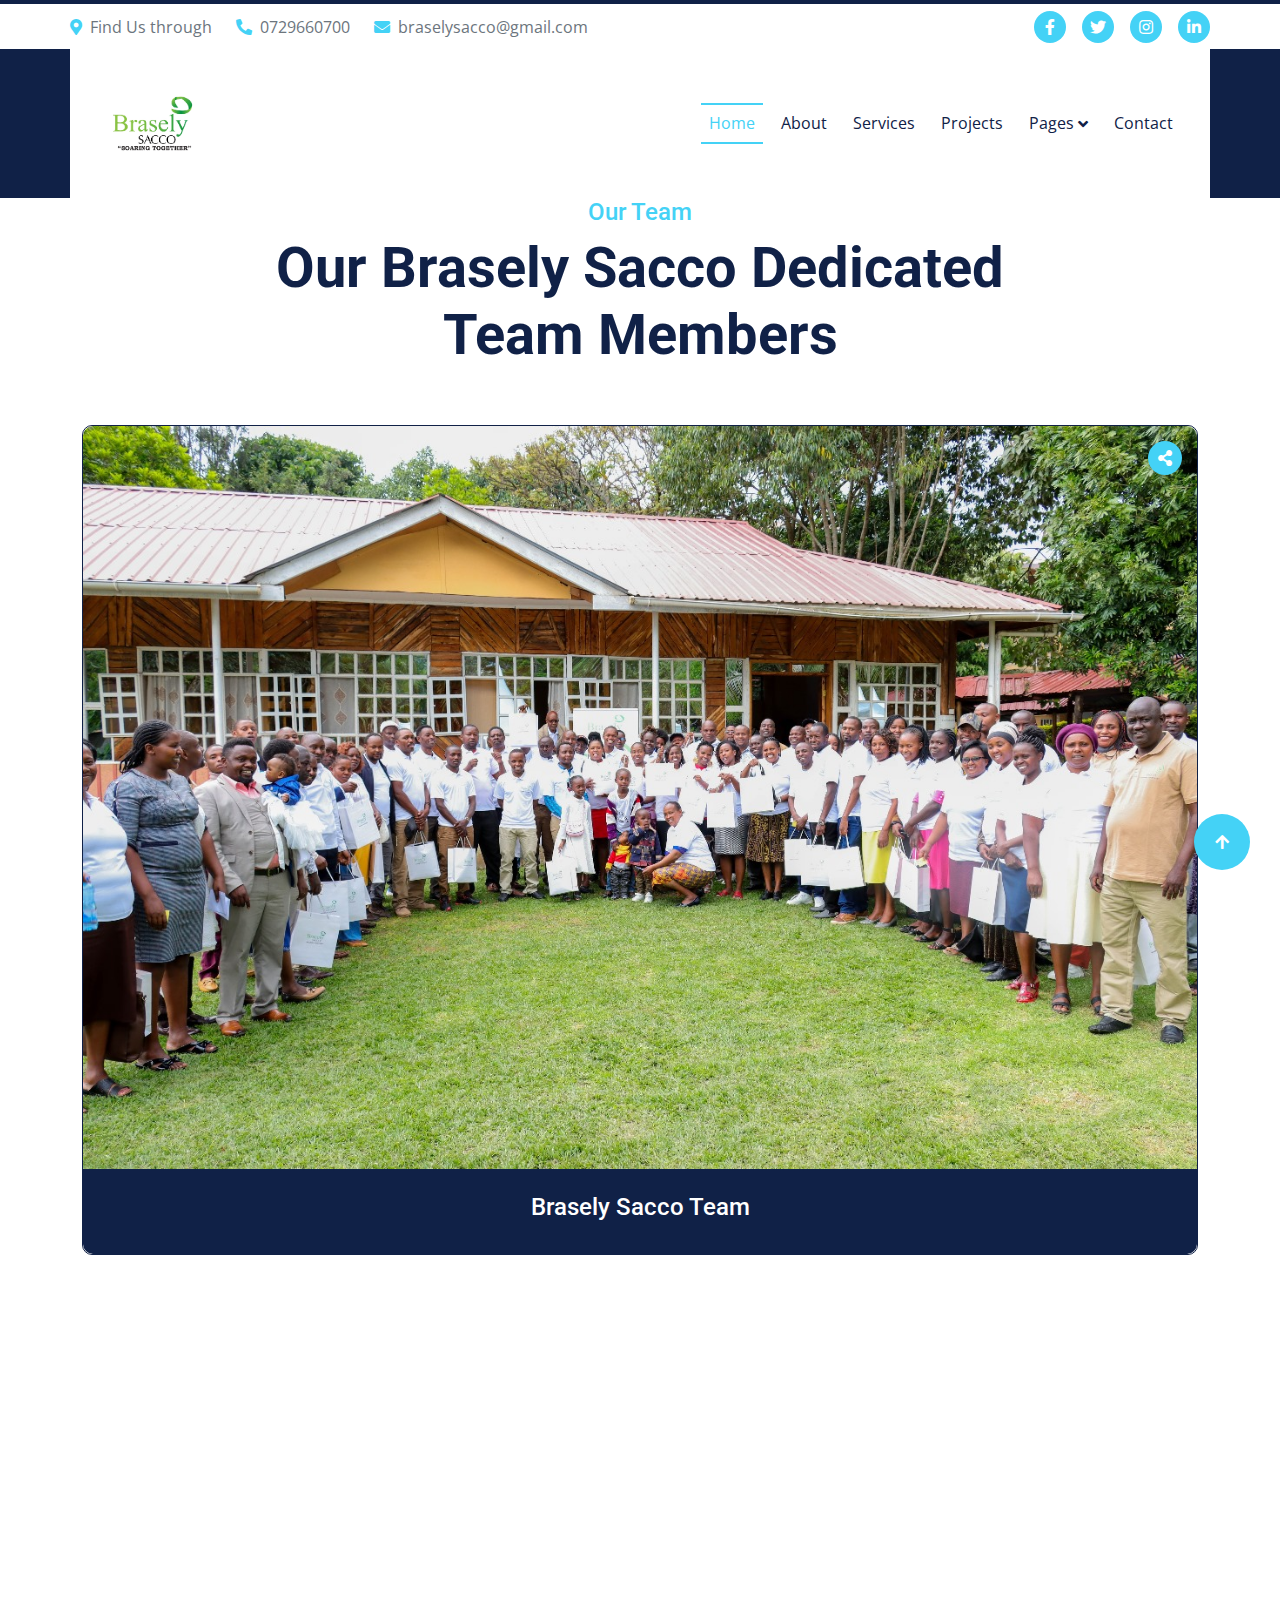
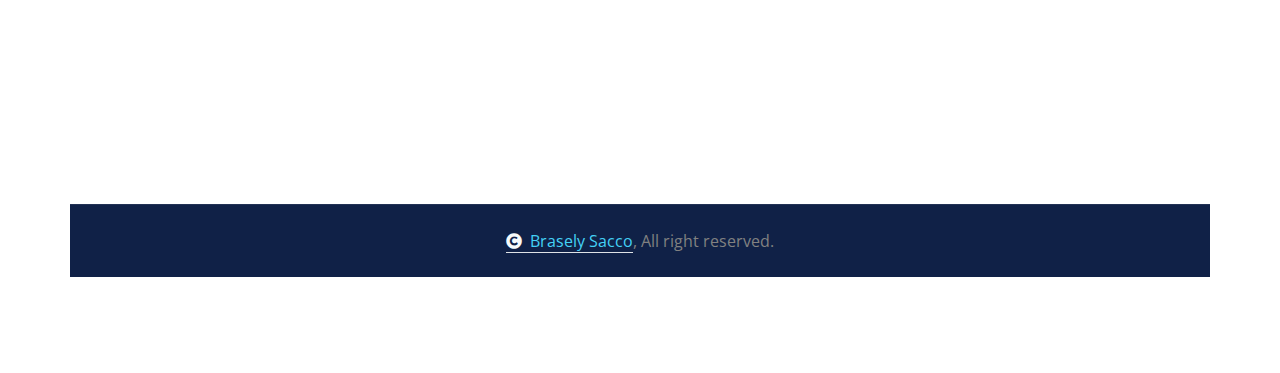
<file: team.html>
<!DOCTYPE html>
<html lang="en">

<head>
    <meta charset="utf-8">
    <title>Brasely Sacco</title>
    <meta content="width=device-width, initial-scale=1.0" name="viewport">
    <meta content="" name="keywords">
    <meta content="" name="description">

    <!-- Google Web Fonts -->
    <link rel="preconnect" href="https://fonts.googleapis.com">
    <link rel="preconnect" href="https://fonts.gstatic.com" crossorigin>
    <link href="https://fonts.googleapis.com/css2?family=Open+Sans:wght@400;500;600;700&family=Roboto:wght@400;500;700&display=swap" rel="stylesheet"> 

    <!-- Icon Font Stylesheet -->
    <link rel="stylesheet" href="https://use.fontawesome.com/releases/v5.15.4/css/all.css"/>
    <link href="https://cdn.jsdelivr.net/npm/bootstrap-icons@1.4.1/font/bootstrap-icons.css" rel="stylesheet">

    <!-- Libraries Stylesheet -->
    <link rel="stylesheet" href="https://cdnjs.cloudflare.com/ajax/libs/animate.css/4.1.1/animate.min.css"/>
    <link href="lib/animate/animate.min.css" rel="stylesheet">
    <link href="lib/owlcarousel/assets/owl.carousel.min.css" rel="stylesheet">
    <link href="lib/lightbox/css/lightbox.min.css" rel="stylesheet">


    <!-- Customized Bootstrap Stylesheet -->
    <link href="css/bootstrap.min.css" rel="stylesheet">

    <!-- Template Stylesheet -->
    <link href="css/style.css" rel="stylesheet">
</head>

    <body>

        <!-- Spinner Start -->
        <div id="spinner" class="show bg-white position-fixed translate-middle w-100 vh-100 top-50 start-50 d-flex align-items-center justify-content-center">
            <div class="spinner-border text-primary" style="width: 3rem; height: 3rem;" role="status">
                <span class="sr-only">Loading...</span>
            </div>
        </div>
        <!-- Spinner End -->


        <!-- Topbar Start -->
        <div class="container-fluid topbar px-0 d-none d-lg-block"></div>
            <div class="container px-0">
                <div class="row gx-0 align-items-center" style="height: 45px;">
                    <div class="col-lg-8 text-center text-lg-start mb-lg-0">
                        <div class="d-flex flex-wrap">
                            <a href="#" class="text-muted me-4"><i class="fas fa-map-marker-alt text-primary me-2"></i>Find Us through</a>
                            <a href="#" class="text-muted me-4"><i class="fas fa-phone-alt text-primary me-2"></i>0729660700</a>
                            <a href="#" class="text-muted me-0"><i class="fas fa-envelope text-primary me-2"></i>braselysacco@gmail.com</a>
                        </div>
                    </div>
                    <div class="col-lg-4 text-center text-lg-end">
                        <div class="d-flex align-items-center justify-content-end">
                            <a href="#" class="btn btn-primary btn-square rounded-circle nav-fill me-3"><i class="fab fa-facebook-f text-white"></i></a>
                            <a href="#" class="btn btn-primary btn-square rounded-circle nav-fill me-3"><i class="fab fa-twitter text-white"></i></a>
                            <a href="#" class="btn btn-primary btn-square rounded-circle nav-fill me-3"><i class="fab fa-instagram text-white"></i></a>
                            <a href="#" class="btn btn-primary btn-square rounded-circle nav-fill me-0"><i class="fab fa-linkedin-in text-white"></i></a>
                        </div>
                    </div>
                </div>
            </div>
        
        <!-- Topbar End -->


        <!-- Navbar & Hero Start -->
        <div class="container-fluid sticky-top px-0">
            <div class="position-absolute bg-dark" style="left: 0; top: 0; width: 100%; height: 100%;">
            </div>
            <div class="container px-0">
                <nav class="navbar navbar-expand-lg navbar-dark bg-white py-3 px-4">
                    <a href="index.html" class="navbar-brand p-0">
                        <h1 class="text-primary m-0"><img src="img/logo.jpg" style="width:20%; height:20%;" alt="Logo"></i></h1>
                        
                    </a>
                    <button class="navbar-toggler" type="button" data-bs-toggle="collapse" data-bs-target="#navbarCollapse">
                        <span class="fa fa-bars"></span>
                    </button>
                    <div class="collapse navbar-collapse" id="navbarCollapse">
                        <div class="navbar-nav ms-auto py-0">
                            <a href="index.html" class="nav-item nav-link active">Home</a>
                            <a href="about.html" class="nav-item nav-link">About</a>
                            <a href="service.html" class="nav-item nav-link">Services</a>
                            <a href="project.html" class="nav-item nav-link">Projects</a>
                            <div class="nav-item dropdown">
                                <a href="#" class="nav-link dropdown-toggle" data-bs-toggle="dropdown">Pages</a>
                                <div class="dropdown-menu m-0">
                                  
                                    <a href="team.html" class="dropdown-item">Our Team</a>
                                    <a href="testimonial.html" class="dropdown-item">Testimonial</a>
                                    <a href="faqs.html" class="dropdown-item">FAQs</a>
                                    <a href="404.html" class="dropdown-item">404 Page</a>
                                </div>
                            </div>
                            <a href="contact.html" class="nav-item nav-link">Contact</a>
                        </div>
                        <div class="d-flex align-items-center flex-nowrap pt-xl-0">
                            
                        </div>
                    </div>
                </nav>
            </div>
        </div>
        <!-- Navbar & Hero End -->

       

      <!-- Team Start -->
         <div class="container-fluid team pb-5">
            <div class="container pb-5">
                <div class="text-center mx-auto pb-5 wow fadeInUp" data-wow-delay="0.1s" style="max-width: 800px;">
                    <h4 class="text-primary">Our Team</h4>
                    <h1 class="display-4">Our Brasely Sacco Dedicated Team Members</h1>
                </div>
                <div class="row justify-content-center">
                    <div class=" wow fadeInUp" data-wow-delay="0.1s">
                        <div class="team-item rounded">
                            <div class="team-img">
                                <img src="img/team.jpg" class="img-fluid w-100 rounded-top" alt="Image">
                                <div class="team-icon">
                                    <a class="btn btn-primary btn-sm-square text-white rounded-circle mb-3" href=""><i class="fas fa-share-alt"></i></a>
                                    <div class="team-icon-share">
                                        <a class="btn btn-primary btn-sm-square text-white rounded-circle mb-3" href=""><i class="fab fa-facebook-f"></i></a>
                                        <a class="btn btn-primary btn-sm-square text-white rounded-circle mb-3" href=""><i class="fab fa-twitter"></i></a>
                                        <a class="btn btn-primary btn-sm-square text-white rounded-circle mb-0" href=""><i class="fab fa-instagram"></i></a>
                                    </div>
                                </div>
                            </div>
                            <div class="team-content bg-dark text-center rounded-bottom p-4">
                                <div class="team-content-inner rounded-bottom">
                                    <h4 class="text-white">Brasely Sacco Team</h4>
                                </div>
                            </div>
                        </div>
                    </div>

       <!-- Team End -->

        <!-- Footer Start -->
        <div class="container-fluid footer py-5 wow fadeIn" data-wow-delay="0.2s">
            <div class="container py-5">
                <div class="row g-5">
                    <div class="col-md-6 col-lg-6 col-xl-3">
                        <div class="footer-item d-flex flex-column">
                            <div class="footer-item">
                                <h4 class="text-white mb-4">OUR MISSION</h4>
                                <p class="mb-3">To empower our members to create wealth by providing efficient and innovative financial solutions</p>
                                <div class="position-relative mx-auto rounded-pill">
                                    <input class="form-control rounded-pill w-100 py-3 ps-4 pe-5" type="text" placeholder="Enter your email">
                                    <button type="button" class="btn btn-primary rounded-pill position-absolute top-0 end-0 py-2 mt-2 me-2">SignUp</button>
                                </div>
                            </div>
                        </div>
                    </div>
                    <div class="col-md-6 col-lg-6 col-xl-3">
                        <div class="footer-item d-flex flex-column">
                            <h4 class="text-white mb-4">Explore</h4>
                            <a href="#"><i class="fas fa-angle-right me-2"></i> Home</a>
                            <a href="#"><i class="fas fa-angle-right me-2"></i> Services</a>
                            <a href="#"><i class="fas fa-angle-right me-2"></i> About Us</a>
                            <a href="#"><i class="fas fa-angle-right me-2"></i> Latest Projects</a>
                            <a href="#"><i class="fas fa-angle-right me-2"></i> testimonial</a>
                            <a href="#"><i class="fas fa-angle-right me-2"></i> Our Team</a>
                            <a href="#"><i class="fas fa-angle-right me-2"></i> Contact Us</a>
                        </div>
                    </div>
                    <div class="col-md-6 col-lg-6 col-xl-3">
                        <div class="footer-item d-flex flex-column">
                            <h4 class="text-white mb-4">Contact Info</h4>
                            <a href=""><i class="fa fa-map-marker-alt me-2"></i> First floor, Baraka Plaza, Kenyatta Avenue - Nakuru Kenya</a>
                            <a href=""><i class="fas fa-envelope me-2"></i> braselysacco@gmail.com</a>
                            <a href=""><i class="fas fa-envelope me-2"></i> braselysacco@gmail.com</a>
                            <a href=""><i class="fas fa-phone me-2"></i> 0729660700</a>
                            <a href="" class="mb-3"><i class="fas fa-print me-2"></i> +254729660700</a>
                            <div class="d-flex align-items-center">
                                <a class="btn btn-light btn-md-square me-2" href=""><i class="fab fa-facebook-f"></i></a>
                                <a class="btn btn-light btn-md-square me-2" href=""><i class="fab fa-twitter"></i></a>
                                <a class="btn btn-light btn-md-square me-2" href=""><i class="fab fa-instagram"></i></a>
                                <a class="btn btn-light btn-md-square me-0" href=""><i class="fab fa-linkedin-in"></i></a>
                            </div>
                        </div>
                    </div>
                    <div class="col-md-6 col-lg-6 col-xl-3">
                        <div class="footer-item-post d-flex flex-column">
                            <h4 class="text-white mb-4">Popular Post</h4>
                            <div class="d-flex flex-column mb-3">
                                <p class="text-uppercase text-primary mb-2">Investment</p>
                                <a href="#" class="text-body">Revisiting Your Investment & Finacial Goals</a>
                            </div>
                           
                          
                        </div>
                    </div>
                </div>
            </div>
        </div>
        <!-- Footer End -->

        
        <!-- Copyright Start -->
        <div class="container-fluid copyright py-4">
            <div class="container">
                <div class="row g-4 align-items-center ">
                    <div class="text-center text-md-center mb-md-0">
                        <span class="text-body"><a href="#" class="border-bottom text-primary "><i class="fas fa-copyright text-light me-2"></i>Brasely Sacco</a>, All right reserved.</span>
                    </div>
                    
                </div>
            </div>
        </div>
        <!-- Copyright End -->


        <!-- Back to Top -->
        <a href="#" class="btn btn-primary btn-lg-square back-to-top"><i class="fa fa-arrow-up"></i></a>   

        
    <!-- JavaScript Libraries -->
    <script src="https://ajax.googleapis.com/ajax/libs/jquery/3.6.4/jquery.min.js"></script>
    <script src="https://cdn.jsdelivr.net/npm/bootstrap@5.0.0/dist/js/bootstrap.bundle.min.js"></script>
    <script src="lib/wow/wow.min.js"></script>
    <script src="lib/easing/easing.min.js"></script>
    <script src="lib/waypoints/waypoints.min.js"></script>
    <script src="lib/counterup/counterup.min.js"></script>
    <script src="lib/owlcarousel/owl.carousel.min.js"></script>
    <script src="lib/lightbox/js/lightbox.min.js"></script>
    

    <!-- Template Javascript -->
    <script src="js/main.js"></script>
    </body>

</html>
</file>
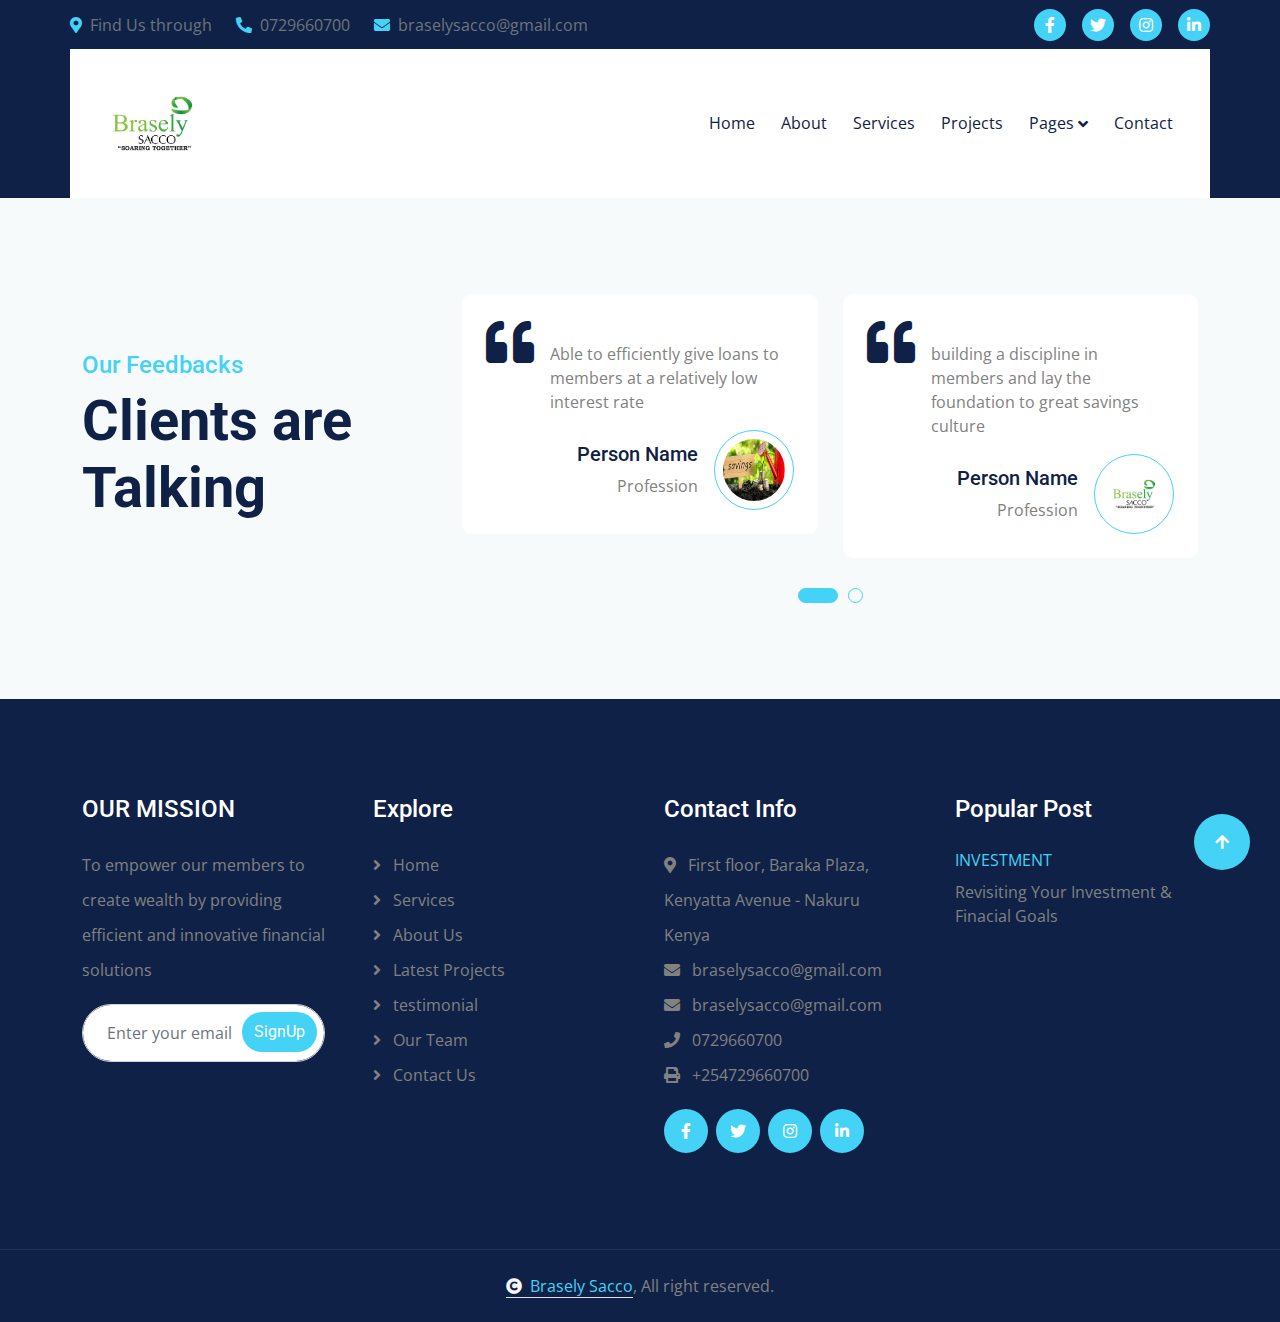
<file: testimonial.html>
<!DOCTYPE html>
<html lang="en">
    <head>
        <meta charset="utf-8">
        <title>Brasely Sacco</title>
        <meta content="width=device-width, initial-scale=1.0" name="viewport">
        <meta content="" name="keywords">
        <meta content="" name="description">

        <!-- Google Web Fonts -->
        <link rel="preconnect" href="https://fonts.googleapis.com">
        <link rel="preconnect" href="https://fonts.gstatic.com" crossorigin>
        <link href="https://fonts.googleapis.com/css2?family=Open+Sans:wght@400;500;600;700&family=Roboto:wght@400;500;700&display=swap" rel="stylesheet"> 

        <!-- Icon Font Stylesheet -->
        <link rel="stylesheet" href="https://use.fontawesome.com/releases/v5.15.4/css/all.css"/>
        <link href="https://cdn.jsdelivr.net/npm/bootstrap-icons@1.4.1/font/bootstrap-icons.css" rel="stylesheet">

        <!-- Libraries Stylesheet -->
        <link rel="stylesheet" href="https://cdnjs.cloudflare.com/ajax/libs/animate.css/4.1.1/animate.min.css"/>
        <link href="lib/animate/animate.min.css" rel="stylesheet">
        <link href="lib/owlcarousel/assets/owl.carousel.min.css" rel="stylesheet">
        <link href="lib/lightbox/css/lightbox.min.css" rel="stylesheet">


        <!-- Customized Bootstrap Stylesheet -->
        <link href="css/bootstrap.min.css" rel="stylesheet">

        <!-- Template Stylesheet -->
        <link href="css/style.css" rel="stylesheet">
    </head>

    <body>

        <!-- Spinner Start -->
        <div id="spinner" class="show bg-white position-fixed translate-middle w-100 vh-100 top-50 start-50 d-flex align-items-center justify-content-center">
            <div class="spinner-border text-primary" style="width: 3rem; height: 3rem;" role="status">
                <span class="sr-only">Loading...</span>
            </div>
        </div>
        <!-- Spinner End -->


        <!-- Topbar Start -->
        <div class="container-fluid topbar px-0 d-none d-lg-block">
            <div class="container px-0">
                <div class="row gx-0 align-items-center" style="height: 45px;">
                    <div class="col-lg-8 text-center text-lg-start mb-lg-0">
                        <div class="d-flex flex-wrap">
                            <a href="#" class="text-muted me-4"><i class="fas fa-map-marker-alt text-primary me-2"></i>Find Us through</a>
                            <a href="#" class="text-muted me-4"><i class="fas fa-phone-alt text-primary me-2"></i>0729660700</a>
                            <a href="#" class="text-muted me-0"><i class="fas fa-envelope text-primary me-2"></i>braselysacco@gmail.com</a>
                        </div>
                    </div>
                    <div class="col-lg-4 text-center text-lg-end">
                        <div class="d-flex align-items-center justify-content-end">
                            <a href="#" class="btn btn-primary btn-square rounded-circle nav-fill me-3"><i class="fab fa-facebook-f text-white"></i></a>
                            <a href="#" class="btn btn-primary btn-square rounded-circle nav-fill me-3"><i class="fab fa-twitter text-white"></i></a>
                            <a href="#" class="btn btn-primary btn-square rounded-circle nav-fill me-3"><i class="fab fa-instagram text-white"></i></a>
                            <a href="#" class="btn btn-primary btn-square rounded-circle nav-fill me-0"><i class="fab fa-linkedin-in text-white"></i></a>
                        </div>
                    </div>
                </div>
            </div>
        </div>
        <!-- Topbar End -->


        <!-- Navbar & Hero Start -->
        <div class="container-fluid sticky-top px-0">
            <div class="position-absolute bg-dark" style="left: 0; top: 0; width: 100%; height: 100%;">
            </div>
            <div class="container px-0">
                <nav class="navbar navbar-expand-lg navbar-dark bg-white py-3 px-4">
                    <a href="index.html" class="navbar-brand p-0">
                        <h1 class="text-primary m-0"><img src="img/logo.jpg" style="width:20%; height:20%;" alt="Logo"></i></h1>
                        
                    </a>
                    <button class="navbar-toggler" type="button" data-bs-toggle="collapse" data-bs-target="#navbarCollapse">
                        <span class="fa fa-bars"></span>
                    </button>
                    <div class="collapse navbar-collapse" id="navbarCollapse">
                        <div class="navbar-nav ms-auto py-0">
                            <a href="index.html" class="nav-item nav-link ">Home</a>
                            <a href="about.html" class="nav-item nav-link">About</a>
                            <a href="service.html" class="nav-item nav-link">Services</a>
                            <a href="project.html" class="nav-item nav-link">Projects</a>
                            <div class="nav-item dropdown">
                                <a href="#" class="nav-link dropdown-toggle" data-bs-toggle="dropdown">Pages</a>
                                <div class="dropdown-menu m-0">
                                  
                                    <a href="team.html" class="dropdown-item">Our Team</a>
                                    <a href="testimonial.html" class="dropdown-item active">Testimonial</a>
                                    <a href="faqs.html" class="dropdown-item">FAQs</a>
                                    <a href="404.html" class="dropdown-item">404 Page</a>
                                </div>
                            </div>
                            <a href="contact.html" class="nav-item nav-link">Contact</a>
                        </div>
                        <div class="d-flex align-items-center flex-nowrap pt-xl-0">
                            
                        </div>
                    </div>
                </nav>
            </div>
        </div>
        <!-- Navbar & Hero End -->

        

      

        <!-- Testimonial Start -->
        <div class="container-fluid testimonial bg-light py-5">
            <div class="container py-5">
                <div class="row g-4 align-items-center">
                    <div class="col-xl-4 wow fadeInLeft" data-wow-delay="0.1s">
                        <div class="h-100 rounded">
                            <h4 class="text-primary">Our Feedbacks </h4>
                            <h1 class="display-4 mb-4">Clients are Talking</h1>
                            <p class="mb-4"></p>
                          
                        </div>
                    </div>
                    <div class="col-xl-8">
                        <div class="testimonial-carousel owl-carousel wow fadeInUp" data-wow-delay="0.1s">
                            <div class="testimonial-item bg-white rounded p-4 wow fadeInUp" data-wow-delay="0.3s">
                                <div class="d-flex">
                                    <div><i class="fas fa-quote-left fa-3x text-dark me-3"></i></div>
                                    <p class="mt-4">Able to efficiently give loans to members at a relatively low interest rate
                                    </p>
                                </div>
                                <div class="d-flex justify-content-end">
                                    <div class="my-auto text-end">
                                        <h5>Person Name</h5>
                                        <p class="mb-0">Profession</p>
                                    </div>
                                    <div class="bg-white rounded-circle ms-3">
                                        <img src="img/invest.jpg" class="rounded-circle p-2" style="width: 80px; height: 80px; border: 1px solid; border-color: var(--bs-primary);" alt="">
                                    </div>
                                </div>
                            </div>
                            <div class="testimonial-item bg-white rounded p-4 wow fadeInUp" data-wow-delay="0.5s">
                                <div class="d-flex">
                                    <div><i class="fas fa-quote-left fa-3x text-dark me-3"></i></div>
                                    <p class="mt-4">building a discipline in  members and lay the foundation to great savings culture
                                    </p>
                                </div>
                                <div class="d-flex justify-content-end">
                                    <div class="my-auto text-end">
                                        <h5>Person Name</h5>
                                        <p class="mb-0">Profession</p>
                                    </div>
                                    <div class="bg-white rounded-circle ms-3">
                                        <img src="img/logo.jpg" class="rounded-circle p-2" style="width: 80px; height: 80px; border: 1px solid; border-color: var(--bs-primary);" alt="">
                                    </div>
                                </div>
                            </div>
                            <div class="testimonial-item bg-white rounded p-4 wow fadeInUp" data-wow-delay="0.7s">
                                <div class="d-flex">
                                    <div><i class="fas fa-quote-left fa-3x text-dark me-3"></i></div>
                                    <p class="mt-4">they are providing an additional financial benefit for members
                                    </p>
                                </div>
                                <div class="d-flex justify-content-end">
                                    <div class="my-auto text-end">
                                        <h5>Person Name</h5>
                                        <p class="mb-0">Profession</p>
                                    </div>
                                    <div class="bg-white rounded-circle ms-3">
                                        <img src="img/logo.jpg" class="rounded-circle p-2" style="width: 80px; height: 80px; border: 1px solid; border-color: var(--bs-primary);" alt="">
                                    </div>
                                </div>
                            </div>
                        </div>
                    </div>
                </div>
            </div>
        </div>
        <!-- Testimonial End -->

        <!-- Footer Start -->
        <div class="container-fluid footer py-5 wow fadeIn" data-wow-delay="0.2s">
            <div class="container py-5">
                <div class="row g-5">
                    <div class="col-md-6 col-lg-6 col-xl-3">
                        <div class="footer-item d-flex flex-column">
                            <div class="footer-item">
                                <h4 class="text-white mb-4">OUR MISSION</h4>
                                <p class="mb-3">To empower our members to create wealth by providing efficient and innovative financial solutions</p>
                                <div class="position-relative mx-auto rounded-pill">
                                    <input class="form-control rounded-pill w-100 py-3 ps-4 pe-5" type="text" placeholder="Enter your email">
                                    <button type="button" class="btn btn-primary rounded-pill position-absolute top-0 end-0 py-2 mt-2 me-2">SignUp</button>
                                </div>
                            </div>
                        </div>
                    </div>
                    <div class="col-md-6 col-lg-6 col-xl-3">
                        <div class="footer-item d-flex flex-column">
                            <h4 class="text-white mb-4">Explore</h4>
                            <a href="#"><i class="fas fa-angle-right me-2"></i> Home</a>
                            <a href="#"><i class="fas fa-angle-right me-2"></i> Services</a>
                            <a href="#"><i class="fas fa-angle-right me-2"></i> About Us</a>
                            <a href="#"><i class="fas fa-angle-right me-2"></i> Latest Projects</a>
                            <a href="#"><i class="fas fa-angle-right me-2"></i> testimonial</a>
                            <a href="#"><i class="fas fa-angle-right me-2"></i> Our Team</a>
                            <a href="#"><i class="fas fa-angle-right me-2"></i> Contact Us</a>
                        </div>
                    </div>
                    <div class="col-md-6 col-lg-6 col-xl-3">
                        <div class="footer-item d-flex flex-column">
                            <h4 class="text-white mb-4">Contact Info</h4>
                            <a href=""><i class="fa fa-map-marker-alt me-2"></i> First floor, Baraka Plaza, Kenyatta Avenue - Nakuru Kenya</a>
                            <a href=""><i class="fas fa-envelope me-2"></i> braselysacco@gmail.com</a>
                            <a href=""><i class="fas fa-envelope me-2"></i> braselysacco@gmail.com</a>
                            <a href=""><i class="fas fa-phone me-2"></i> 0729660700</a>
                            <a href="" class="mb-3"><i class="fas fa-print me-2"></i> +254729660700</a>
                            <div class="d-flex align-items-center">
                                <a class="btn btn-light btn-md-square me-2" href=""><i class="fab fa-facebook-f"></i></a>
                                <a class="btn btn-light btn-md-square me-2" href=""><i class="fab fa-twitter"></i></a>
                                <a class="btn btn-light btn-md-square me-2" href=""><i class="fab fa-instagram"></i></a>
                                <a class="btn btn-light btn-md-square me-0" href=""><i class="fab fa-linkedin-in"></i></a>
                            </div>
                        </div>
                    </div>
                    <div class="col-md-6 col-lg-6 col-xl-3">
                        <div class="footer-item-post d-flex flex-column">
                            <h4 class="text-white mb-4">Popular Post</h4>
                            <div class="d-flex flex-column mb-3">
                                <p class="text-uppercase text-primary mb-2">Investment</p>
                                <a href="#" class="text-body">Revisiting Your Investment & Finacial Goals</a>
                            </div>
                           
                          
                        </div>
                    </div>
                </div>
            </div>
        </div>
        <!-- Footer End -->

        
        <!-- Copyright Start -->
        <div class="container-fluid copyright py-4">
            <div class="container">
                <div class="row g-4 align-items-center ">
                    <div class="text-center text-md-center mb-md-0">
                        <span class="text-body"><a href="#" class="border-bottom text-primary "><i class="fas fa-copyright text-light me-2"></i>Brasely Sacco</a>, All right reserved.</span>
                    </div>
                    
                </div>
            </div>
        </div>
        <!-- Copyright End -->


        <!-- Back to Top -->
        <a href="#" class="btn btn-primary btn-lg-square back-to-top"><i class="fa fa-arrow-up"></i></a>   

        
    <!-- JavaScript Libraries -->
    <script src="https://ajax.googleapis.com/ajax/libs/jquery/3.6.4/jquery.min.js"></script>
    <script src="https://cdn.jsdelivr.net/npm/bootstrap@5.0.0/dist/js/bootstrap.bundle.min.js"></script>
    <script src="lib/wow/wow.min.js"></script>
    <script src="lib/easing/easing.min.js"></script>
    <script src="lib/waypoints/waypoints.min.js"></script>
    <script src="lib/counterup/counterup.min.js"></script>
    <script src="lib/owlcarousel/owl.carousel.min.js"></script>
    <script src="lib/lightbox/js/lightbox.min.js"></script>
    

    <!-- Template Javascript -->
    <script src="js/main.js"></script>
    </body>

</html>
</file>
<file: css/style.css>
#spinner {
    opacity: 0;
    visibility: hidden;
    transition: opacity .5s ease-out, visibility 0s linear .5s;
    z-index: 99999;
}

#spinner.show {
    transition: opacity .5s ease-out, visibility 0s linear 0s;
    visibility: visible;
    opacity: 1;
}


.back-to-top {
    position: fixed;
    right: 30px;
    bottom: 30px;
    display: flex;
    width: 45px;
    height: 45px;
    align-items: center;
    justify-content: center;
    transition: 0.5s;
    z-index: 99;
}

.btn {
    font-weight: 600;
    transition: .5s;
}

.btn-square {
    width: 32px;
    height: 32px;
}

.btn-sm-square {
    width: 34px;
    height: 34px;
}

.btn-md-square {
    width: 44px;
    height: 44px;
}

.btn-lg-square {
    width: 56px;
    height: 56px;
}

.btn-xl-square {
    width: 66px;
    height: 66px;
}

.btn-square,
.btn-sm-square,
.btn-md-square,
.btn-lg-square,
.btn-xl-square {
    padding: 0;
    display: flex;
    align-items: center;
    justify-content: center;
    font-weight: normal;
    border-radius: 50%;
}

.btn.btn-primary {
    background: var(--bs-primary) !important;
    color: var(--bs-white) !important;
    font-family: 'Roboto', sans-serif;
    border: none;
    font-weight: 400;
    transition: 0.5s;
}

.btn.btn-primary:hover {
    background: var(--bs-dark) !important;
    color: var(--bs-light) !important;
}

.btn.btn-dark {
    background: var(--bs-dark) !important;
    color: var(--bs-white) !important;
    font-family: 'Roboto', sans-serif;
    border: none;
    font-weight: 400;
    transition: 0.5s;
}

.btn.btn-dark:hover {
    background: var(--bs-white) !important;
    color: var(--bs-dark) !important;
}

.btn.btn-light {
    background: var(--bs-primary) !important;
    color: var(--bs-white) !important;
    font-family: 'Roboto', sans-serif;
    border: none;
    font-weight: 400;
    transition: 0.5s;
}

.btn.btn-light:hover {
    background: var(--bs-white) !important;
    color: var(--bs-dark) !important;
}
/*** Topbar Start ***/
.topbar {
    padding: 2px 10px 2px 20px;
    background: var(--bs-dark) !important;
}

@media (max-width: 768px) {
    .topbar {
        display: none;    
    }
}
/*** Topbar End ***/

/*** Navbar ***/
.sticky-top,
.sticky-top .container {
    transition: 0.5s !important;
}

.navbar .navbar-nav .nav-item.nav-link,
.navbar .navbar-nav .nav-link {
    color: var(--bs-dark) !important;
}

.navbar .navbar-nav .nav-item {
    position: relative;
    margin: 0 5px !important;
}

.navbar .navbar-nav .nav-item::before,
.navbar .navbar-nav .nav-item::after {
    position: absolute;
    content: "";
    width: 0;
    height: 0;
    border: 0px solid var(--bs-primary);
    transition: 0.5s;
}

.navbar .navbar-nav .nav-item::before {
    top: 0;
    left: 0;
}
.navbar .navbar-nav .nav-item::after {
    bottom: 0;
    right: 0;
}

.navbar .navbar-nav .nav-item:hover::after,
.navbar .navbar-nav .nav-item:hover::before,
.navbar .navbar-nav .nav-item.active::after,
.navbar .navbar-nav .nav-item.active::before {
    width: 100%;
    border-width: 1px;
}

.navbar .navbar-nav .nav-link:hover,
.navbar .navbar-nav .nav-link.active,
.sticky-top .navbar .navbar-nav .nav-link:hover,
.sticky-top .navbar .navbar-nav .nav-link.active {
    color: var(--bs-primary) !important;
}

.navbar .dropdown-toggle::after {
    border: none;
    content: "\f107" !important;
    font-family: "Font Awesome 5 Free";
    font-weight: 600;
    vertical-align: middle;
}

@media (min-width: 1200px) {
    .navbar .nav-item .dropdown-menu {
        display: block;
        visibility: hidden;
        top: 100%;
        transform: rotateX(-75deg);
        transform-origin: 0% 0%;
        border: 0;
        border-radius: 10px;
        margin-top: 20px !important;
        transition: .5s;
        opacity: 0;
        z-index: 9;
    }
}

@media (max-width: 1200px) {
    .navbar .nav-item .dropdown-menu {
        margin-top: 15px !important;
        transition: 0.5s;
    }
}

@media (max-width: 991px) {
    .navbar .navbar-nav .nav-item.nav-link {
        margin: 15px 0 !important;
    }

}

.dropdown .dropdown-menu a:hover {
    background: var(--bs-primary) !important;
    color: var(--bs-white);
}

.navbar .nav-item:hover .dropdown-menu {
    transform: rotateX(0deg);
    visibility: visible;
    background: var(--bs-light) !important;
    margin-top: 20px !important;
    transition: .5s;
    opacity: 1;
}

.navbar .navbar-toggler {
    padding: 8px 15px;
    color: var(--bs-dark);
    background: var(--bs-primary);
}

#searchModal .modal-content {
    background: rgba(250, 250, 250, .6);
}
/*** Navbar End ***/

/*** Carousel Header Start ***/
.header-carousel .header-carousel-item {
    position: relative;
    overflow: hidden;
    z-index: 1;
}

.owl-prev,
.owl-next {
    position: absolute;
    width: 60px;
    height: 60px;
    top: 50%;
    transform: translateY(-50%);
    padding: 20px 20px;
    border-radius: 40px;
    background: var(--bs-primary);
    color: var(--bs-white);
    display: flex;
    align-items: center;
    justify-content: center;
    transition: 0.5s;
}

.owl-prev {
    left: 30px;
}

.owl-next {
    right: 30px;
}

.owl-prev:hover,
.owl-next:hover {
    background: var(--bs-dark) !important;
    color: var(--bs-white) !important;
}

.header-carousel .header-carousel-item-img-1,
.header-carousel .header-carousel-item-img-2,
.header-carousel .header-carousel-item-img-3 {
    position: relative;
    overflow: hidden;
}

.header-carousel .header-carousel-item-img-1::before,
.header-carousel .header-carousel-item-img-2::before,
.header-carousel .header-carousel-item-img-3::before {
    content: "";
    position: absolute;
    width: 600px;
    height: 600px;
    top: -300px;
    right: -300px;
    border-radius: 300px;
    border: 100px solid rgba(68, 210, 246, 0.2);
    animation: RotateMoveCircle 10s linear infinite;
    background: transparent;
    z-index: 2 !important;
}

@keyframes RotateMoveCircle {
    0% {top: -400px;}
    50%   {right: -200px;}
    75%   {top: -200px;}
    100%  {top: -400px;}
}

.header-carousel .header-carousel-item-img-1::after,
.header-carousel .header-carousel-item-img-2::after,
.header-carousel .header-carousel-item-img-3::after {
    content: "";
    position: absolute;
    width: 150px;
    height: 1200px;
    top: -150px;
    left: 70px;
    transform: rotate(-30deg);
    background: rgba(68, 210, 246, 0.2);
    animation: RotateMoveRight 5s linear infinite;
    z-index: 2 !important;
}

@keyframes RotateMoveRight {
    0%   {left: 0px;}
    50%   {left: 70px;}
    100%  {left: 0px;}
}

.header-carousel .header-carousel-item::before {
    content: "";
    position: absolute;
    width: 300px;
    height: 1200px;
    top: -150px;
    left: -265px;
    transform: rotate(-30deg);
    background: var(--bs-dark);
    animation: RotateMoveLeft 5s linear infinite;
    opacity: 0.7;
    z-index: 2 !important;
}

@keyframes RotateMoveLeft {
    0%   {left: -240px;}
    50%   {left: -300px;}
    100%  {left: -240px;}
}

.header-carousel .header-carousel-item::after {
    content: "";
    position: absolute;
    width: 100%;
    height: 100%;
    top: 0;
    left: 0;
    background: rgba(0, 0, 0, 0.5);
    z-index: 2 !important;
}

.header-carousel .header-carousel-item .carousel-caption {
    position: absolute;
    width: 80%;
    height: 100%;
    top: 0;
    left: 50%;
    transform: translateX(-50%);
    display: flex;
    flex-direction: column;
    justify-content: center;
    z-index: 9;
}

@media (max-width: 992px) {
    .header-carousel .header-carousel-item .carousel-caption {
        width: 100% !important;
        margin-left: 0 !important;
        padding: 0 10px;
    }
    .header-carousel-item img {
        height: 700px;
        object-fit: cover;
    }

    .owl-prev,
    .owl-next {
        top: 40px !important;
    }

    .owl-prev {
        left: 65%;
    }
}
/*** Header Carousel End ***/

/*** Single Page Hero Header Start ***/
.bg-breadcrumb {
    position: relative;
    overflow: hidden;
    background: linear-gradient(rgba(0, 0, 0, 0.5), rgba(0, 0, 0, 0.5)), url(../img/carousel-1.jpg);
    background-position: center center;
    background-repeat: no-repeat;
    background-size: cover;
    padding: 60px 0 60px 0;
}

.bg-breadcrumb .breadcrumb-item a {
    color: var(--bs-white) !important;
}

.bg-breadcrumb .bg-breadcrumb-single {
    position: absolute;
    width: 500px;
    height: 1200px;
    top: 0px;
    left: 0;
    margin-left: 30px;
    transform: rotate(-30deg);
    background: var(--bs-dark);
    animation: RotateMoveLeft 5s linear infinite;
    opacity: 0.7;
    z-index: 2 !important;
}


.bg-breadcrumb::before {
    content: "";
    position: absolute;
    width: 400px;
    height: 400px;
    top: -150px;
    right: -150px;
    border-radius: 200px;
    border: 80px solid rgba(68, 210, 246, 0.2);
    animation: RotateMoveCircle 10s linear infinite;
    background: transparent;
    z-index: 2 !important;
}

@keyframes RotateMoveCircle {
    0% {top: -200px;}
    50%   {right: -100px;}
    75%   {top: -100px;}
    100%  {top: -200px;}
}


.bg-breadcrumb::after {
    content: "";
    position: absolute;
    width: 150px;
    height: 1200px;
    top: -150px;
    left: 0;
    margin-left: 160px;
    transform: rotate(-30deg);
    background: rgba(68, 210, 246, 0.2);
    animation: RotateMoveRight 5s linear infinite;
    z-index: 2 !important;
}
/*** Single Page Hero Header End ***/


/*** About Start ***/
.about .text {
    position: relative;
}

.about .text::after {
    content: "";
    width: 4px;
    height: 100%;
    position: absolute;
    top: 0;
    left: 0;
    background: var(--bs-primary);
}
/*** About End ***/

/*** Service Start ***/
.service .service-item {
    box-shadow: 0 0 45px rgba(0, 0, 0, 0.3);
}

.service .service-item .service-img {
    position: relative;
    overflow: hidden;
    border-top-left-radius: 10px;
    border-top-right-radius: 10px;
}

.service .service-item .service-img img {
    transition: 0.5s;
}

.service .service-item:hover .service-img img {
    transform: scale(1.2);
}

.service .service-item .service-img::after {
    content: "";
    width: 0;
    height: 0;
    position: absolute;
    top: 0;
    right: 0;
    border-top-left-radius: 10px;
    border-top-right-radius: 10px;
    background: rgba(68, 210, 246, 0.4);
    transition: 0.5s;
}

.service .service-item:hover .service-img::after {
    width: 100% !important;
    height: 100% !important;
}

.service .service-item .service-content {
    position: relative;
}

.service .service-item .service-content::after {
    content: "";
    width: 0;
    height: 0;
    position: absolute;
    bottom: 0;
    left: 0;
    border-bottom-left-radius: 10px;
    border-bottom-right-radius: 10px;
    background: var(--bs-dark);
    transition: 0.5s;
    z-index: 1;
}

.service .service-item:hover .service-content::after {
    width: 100% !important;
    height: 100% !important;
}

.service .service-item .service-content .service-content-inner {
    transition: 0.5s;
}

.service .service-item:hover .service-content .service-content-inner {
    position: relative;
    color: var(--bs-white) !important;
    transition: 0.5s;
    z-index: 2;
}

.service .service-item:hover .service-content .service-content-inner a.h4 {
    color: var(--bs-white) !important;
    transition: 0.5s;
}

.service .service-item:hover .service-content .service-content-inner a.h4:hover {
    color: var(--bs-primary) !important;
}
/*** Service End ***/

/*** Project Start ***/
.project .project-carousel.owl-carousel {
    height: 100%;
}

.project .project-carousel .project-item {
    position: relative;
    overflow: hidden;
}

.project .project-carousel .project-item .project-img {
    position: relative;
    overflow: hidden;
    border-radius: 10px;
}

.project .project-carousel .project-item .project-img::after {
    content: "";
    width: 100%;
    height: 0;
    position: absolute;
    top: 0;
    left: 0;
    border-radius: 10px;
    background: rgba(68, 210, 246, 0.4);
    transition: 0.5s;
}

.project .project-carousel .project-item:hover .project-img::after {
    height: 100%;
}

.project .project-carousel .project-item .project-img img {
    transition: 0.5s;
}

.project .project-carousel .project-item:hover .project-img img {
    transform: scale(1.2);
}

.project .project-carousel .project-item .project-content {
    position: relative;
    width: 75%;
    height: 100%;
    bottom: 50%; 
    left: 50%; 
    transform: translate(-50%, -50%);
    box-shadow: 0 0 45px rgba(0, 0, 0, 0.08);
}

.project .project-carousel .project-item .project-content::after {
    content: "";
    position: absolute;
    width: 100%;
    height: 0;
    bottom: 0;
    left: 0;
    border-radius: 10px !important;
    background: var(--bs-dark);
    transition: 0.5s;
}

.project .project-carousel .project-item .project-content .project-content-inner {
    position: relative;
    z-index: 2;
}

.project .project-carousel .project-item:hover .project-content .project-content-inner p,
.project .project-carousel .project-item:hover .project-content .project-content-inner a.h4,
.project .project-carousel .project-item:hover .project-content .project-content-inner .project-icon i {
    color: var(--bs-white) !important;
    transition: 0.5s;
}

.project .project-carousel .project-item:hover .project-content .project-content-inner a.h4:hover {
    color: var(--bs-primary) !important;
}

.project .project-carousel .project-item:hover .project-content::after {
    height: 100%;
}

.project-carousel .owl-dots {
    position: absolute;
    width: 100%;
    height: 40px;
    display: flex;
    align-items: center;
    justify-content: center;
    margin-top: -120px;
    transition: 0.5s;
}

.project-carousel .owl-dots .owl-dot {
    width: 20px;
    height: 20px;
    border-radius: 20px;
    margin-right: 15px;
    background: var(--bs-dark);
    transition: 0.5s;
}

.project-carousel .owl-dots .owl-dot.active {
    width: 30px;
    height: 30px;
    border-radius: 40px;
    border: 8px solid var(--bs-primary);
}
/*** Project End ***/

/*** Blog Start ***/
.blog .blog-item .project-img {
    position: relative;
    overflow: hidden;
    border-radius: 10px;
    transition: 0.5s;
}

.blog .blog-item .project-img .blog-plus-icon {
    position: absolute;
    width: 100%;
    height: 100%;
    top: 0;
    left: 0;
    border-radius: 10px;
    display: flex;
    align-items: center;
    justify-content: center;
    text-align: center;
    background: rgba(68, 210, 246, 0.2);
    transition: 0.5s;
    opacity: 0;
}

.blog .blog-item:hover .project-img .blog-plus-icon {
    opacity: 1;
}

.blog .blog-item .project-img img {
    transition: 0.5s;
}

.blog .blog-item:hover .project-img img {
    transform: scale(1.3);
}

/*** Blog End ***/

/*** Team Start ***/
.team .team-item {
    position: relative;
    overflow: hidden;
    border: 1px solid var(--bs-dark);
    transition: 0.5s;
}

.team .team-item:hover {
    border: none !important;
}

.team .team-item::after {
    content: "";
    width: 0;
    height: 0;
    position: absolute;
    top: 0;
    left: 0;
    border-radius: 10px;
    border: 1px solid;
    border-color: var(--bs-primary) transparent transparent var(--bs-primary) !important;
    z-index: 5;
    transition: 1s;
    opacity: 0;
}

.team .team-item::before {
    content: "";
    width: 0;
    height: 0;
    position: absolute;
    bottom: 0;
    right: 0;
    border-radius: 10px;
    border: 1px solid;
    border-color: transparent var(--bs-primary) var(--bs-primary) transparent !important;
    z-index: 5;
    transition: 1s;
    opacity: 0;
}

.team .team-item:hover:after,
.team .team-item:hover::before {
    width: 100% !important;
    height: 100% !important;
    opacity: 1;
}

.team .team-item .team-img {
    position: relative;
    overflow: hidden;
}

.team .team-item .team-img::after {
    content: "";
    width: 100%;
    height: 0;
    position: absolute;
    top: 0;
    left: 0;
    border-top-left-radius: 10px;
    border-top-right-radius: 10px;
    background: rgba(68, 210, 246, 0.2);
    transition: 0.5s;
}

.team .team-item:hover .team-img::after {
    height: 100%;
}

.team .team-item .team-img .team-icon {
    position: absolute;
    top: 15px;
    right: 15px;
    z-index: 8;
    transition: 0.5s;
}

.team .team-item .team-img .team-icon .team-icon-share {
    position: relative;
    margin-top: -200px;
    transition: 0.5s;
    z-index: 9;
}

.team .team-item:hover .team-img .team-icon .team-icon-share {
    margin-top: 0 !important;
}

.team .team-item .team-content {
    position: relative;
}

.team .team-item .team-content::after {
    content: "";
    width: 0;
    height: 0;
    position: absolute;
    top: 0;
    left: 0;
    background: var(--bs-primary) !important;
    transition: 0.5s;
}

.team .team-item .team-content::before {
    content: "";
    width: 0;
    height: 0;
    position: absolute;
    bottom: 0;
    right: 0;
    border-bottom-left-radius: 10px;
    border-bottom-right-radius: 10px;
    background: var(--bs-primary) !important;
    transition: 0.5s;
}

.team .team-item:hover .team-content::after,
.team .team-item:hover .team-content::before {
    width: 100% !important;
    height: 50% !important;
}

.team .team-item:hover .team-content .team-content-inner {
    position: relative;
    color: var(--bs-white);
    z-index: 2;
}

.team .team-item .team-content .team-content-inner h4,
.team .team-item .team-content .team-content-inner p {
    transition: 0.5s;
}

.team .team-item:hover .team-content .team-content-inner p {
    color: var(--bs-white) !important;
}

.team .team-item:hover .team-content .team-content-inner h4 {
    color: var(--bs-dark) !important;
}
/*** Team End ***/

/*** Testimonial Start ***/
.testimonial .testimonial-carousel {
    position: relative;
}

.testimonial .testimonial-carousel .owl-dots {
    margin-top: 30px;
    display: flex;
    align-items: center;
    justify-content: center;
}

.testimonial .testimonial-carousel .owl-dot {
    position: relative;
    display: inline-block;
    margin: 0 5px;
    width: 15px;
    height: 15px;
    background: var(--bs-light);
    border: 1px solid var(--bs-primary);
    border-radius: 10px;
    transition: 0.5s;
}

.testimonial .testimonial-carousel .owl-dot.active {
    width: 40px;
    background: var(--bs-primary);
}
/*** Testimonial End ***/

/*** FAQ'S Start ***/
.faq {
    position: relative;
    overflow: hidden;
}

.faq::after {
    content: "";
    width: 100%;
    height: 100%;
    position: absolute;
    top: 0;
    right: 0;
    background-image: url(../img/bg.png);
    object-fit: cover;
    z-index: -1;
}

.faq .faq-img {
    position: relative;
}

.faq .faq-img .faq-btn {
    position: absolute;
    bottom: 20px;
    right: 20px;
}

/*** FAQ'S End ***/

/*** Footer Start ***/
.footer {
    background: var(--bs-dark);
}
.footer .footer-item a {
    line-height: 35px;
    color: var(--bs-body);
    transition: 0.5s;
}

.footer .footer-item p {
    line-height: 35px;
}

.footer .footer-item a:hover {
    letter-spacing: 1px;
    color: var(--bs-primary);
}

.footer .footer-item-post a {
    transition: 0.5s;
}

.footer .footer-item-post a:hover {
    color: var(--bs-primary) !important;
}

.footer .footer-item-post .footer-btn a {
    transition: 0.5s;
}

.footer .footer-item-post .footer-btn a:hover {
    color: var(--bs-dark);
}
/*** Footer End ***/

/*** copyright Start ***/
.copyright {
    border-top: 1px solid rgba(255, 255, 255, 0.08);
    background: var(--bs-dark) !important;
}
/*** copyright end ***/
</file>
